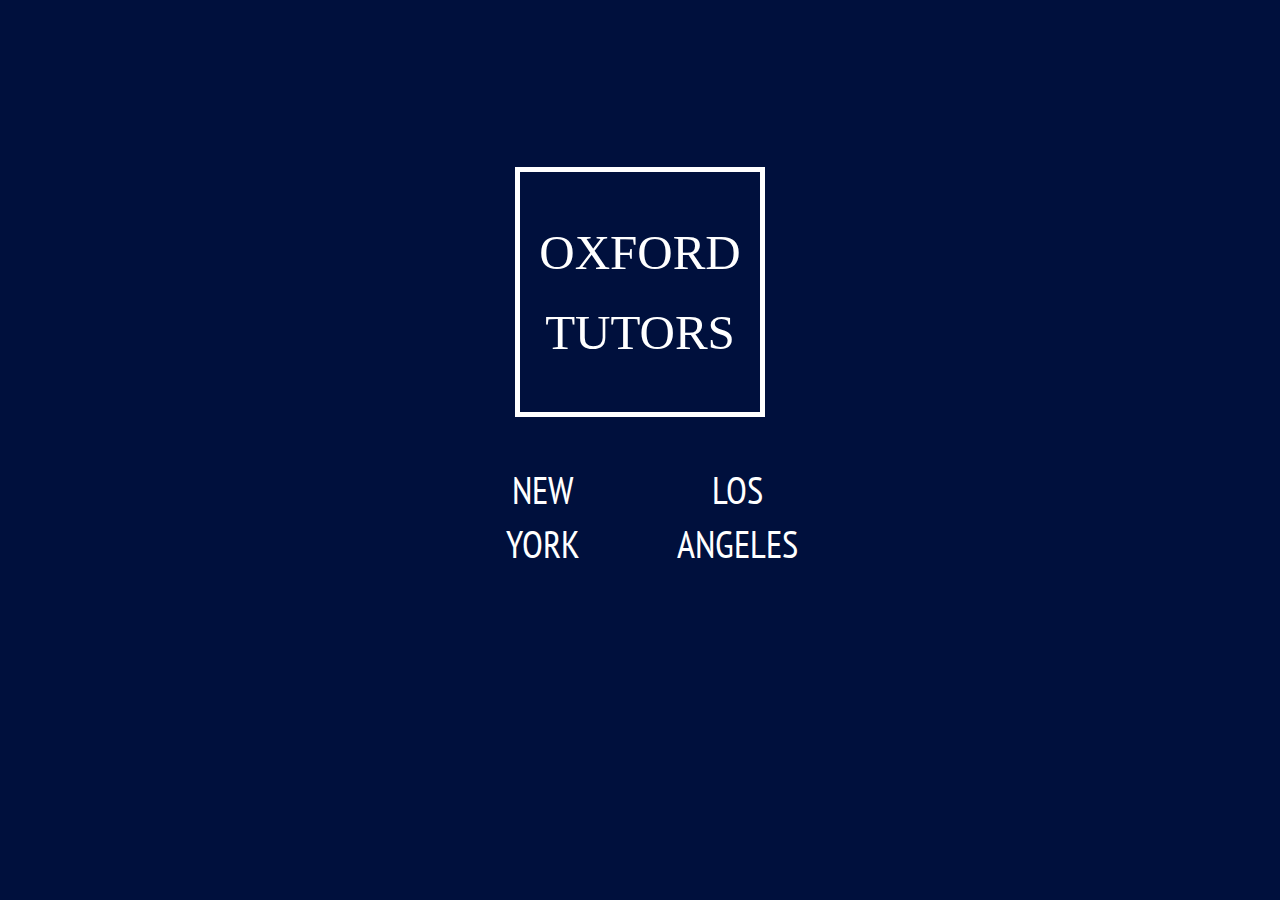
<file: index.html>
<!doctype html>
<html class="no-js" lang="en">
  <head>
    <meta charset="utf-8" />
    <meta http-equiv="x-ua-compatible" content="ie=edge">
    <meta name="viewport" content="width=device-width, initial-scale=1.0">
    <title>Oxford Tutors</title>
    <link rel="stylesheet" href="assets/css/app.css">
    <link href='https://fonts.googleapis.com/css?family=Playfair+Display:400,700' rel='stylesheet' type='text/css'>
    <link href="https://fonts.googleapis.com/css?family=PT+Sans|PT+Sans+Narrow" rel="stylesheet">
  </head>
  <body>


    <!DOCTYPE html>
    <html>
      <head>
        <meta charset="utf-8">
        <title>Oxford Tutors</title>
      </head>
      <body>
        <div id="oxford-splash-container" class="header-container oxford_splash splash_parent">
          <header class="splash_parent">
            <div class="logo parent">
              <h1 class="title child">Oxford Tutors</h1>
            </div>
            <div class="row">
              <div class="large-6 column splash-title">
                <a href="index-NYC.html">
                  <h2 class="splash-title">New York</h2>
                </a>
              </div>
              <div class="large-6 column splash-title">
                <a href="index-LA.html">
                  <h2 id="splash_la" class="splash-title">Los Angeles</h2>
                </a>
              </div>
            </div>
          </header>
        </div>
        </div>
        <!-- end #main-container -->
      </body>
    </html>
    
    <!-- <script src="js/vendor/jquery.min.js"></script>
   <script src="js/vendor/what-input.min.js"></script>
   <script src="js/foundation.min.js"></script>
   <script src="js/app.js"></script>
    -->
    <script src="assets/js/app.js"></script>
  </body>
</html>
</file>
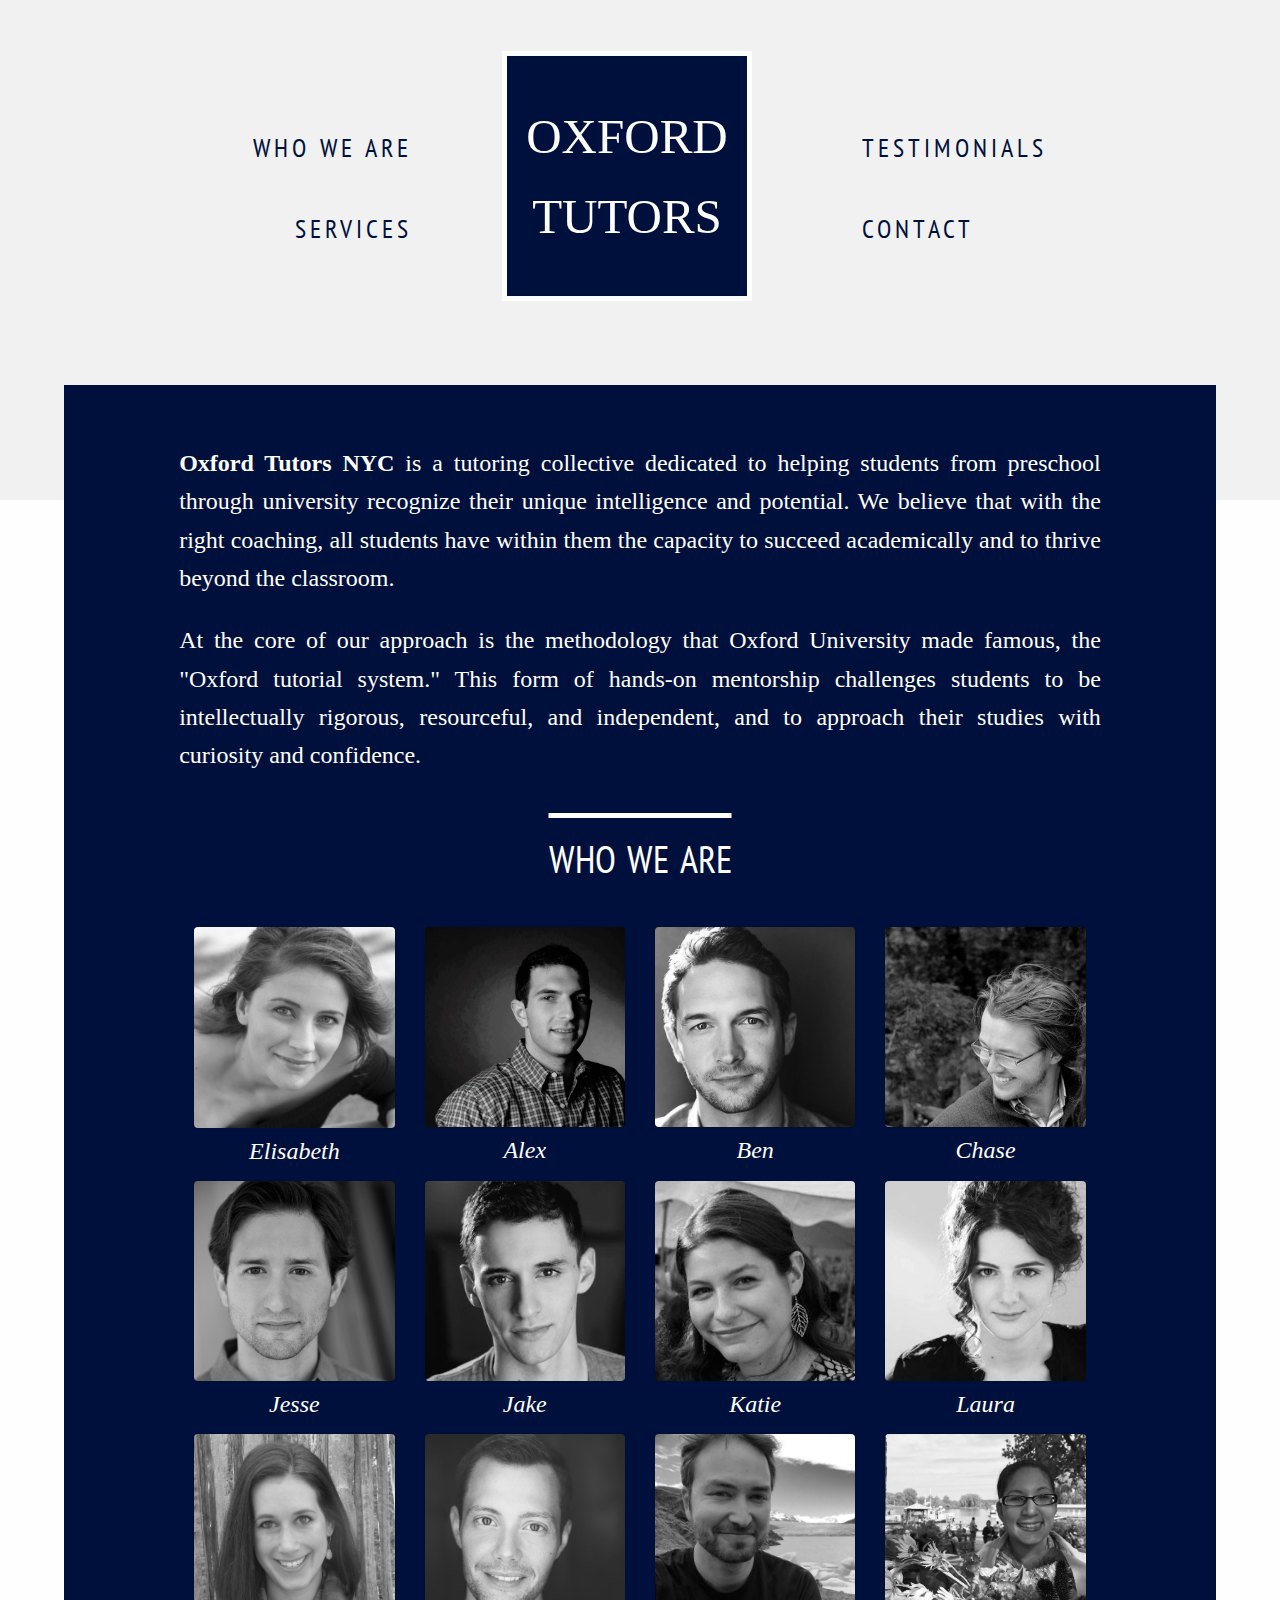
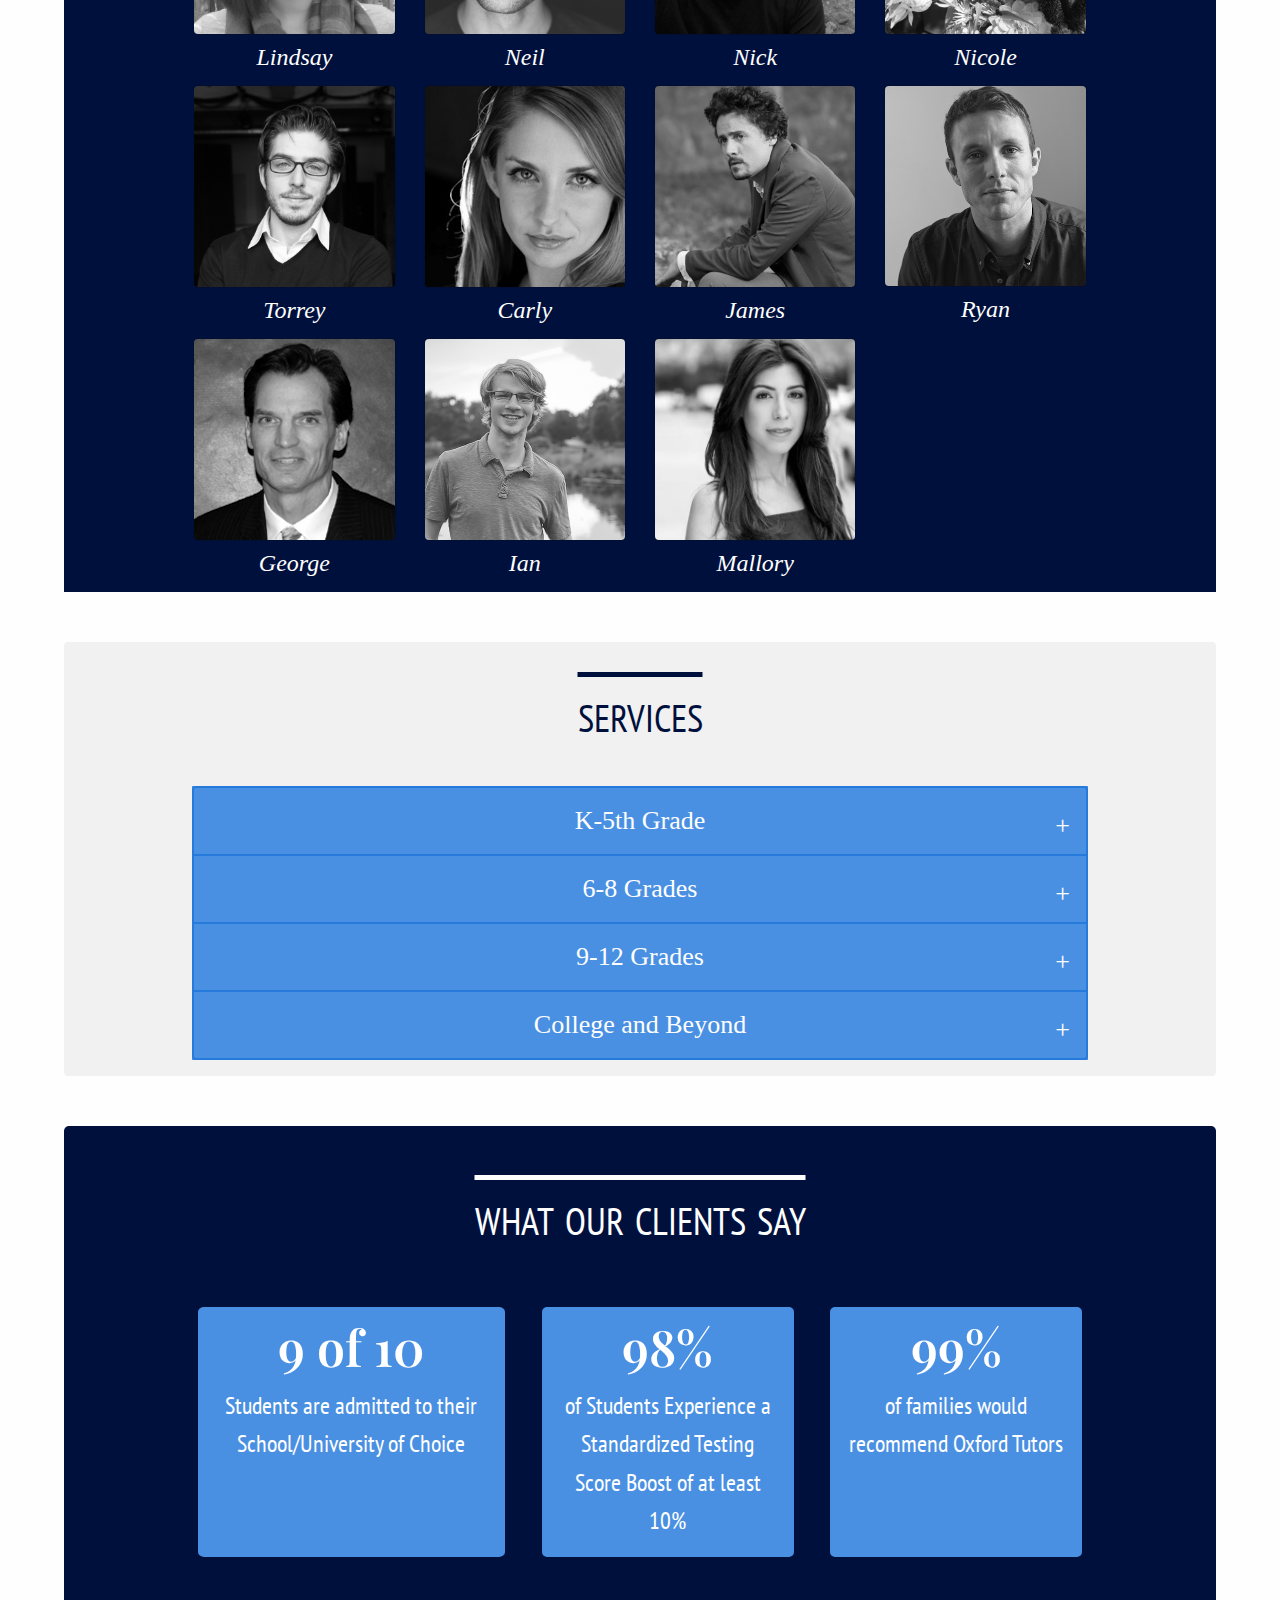
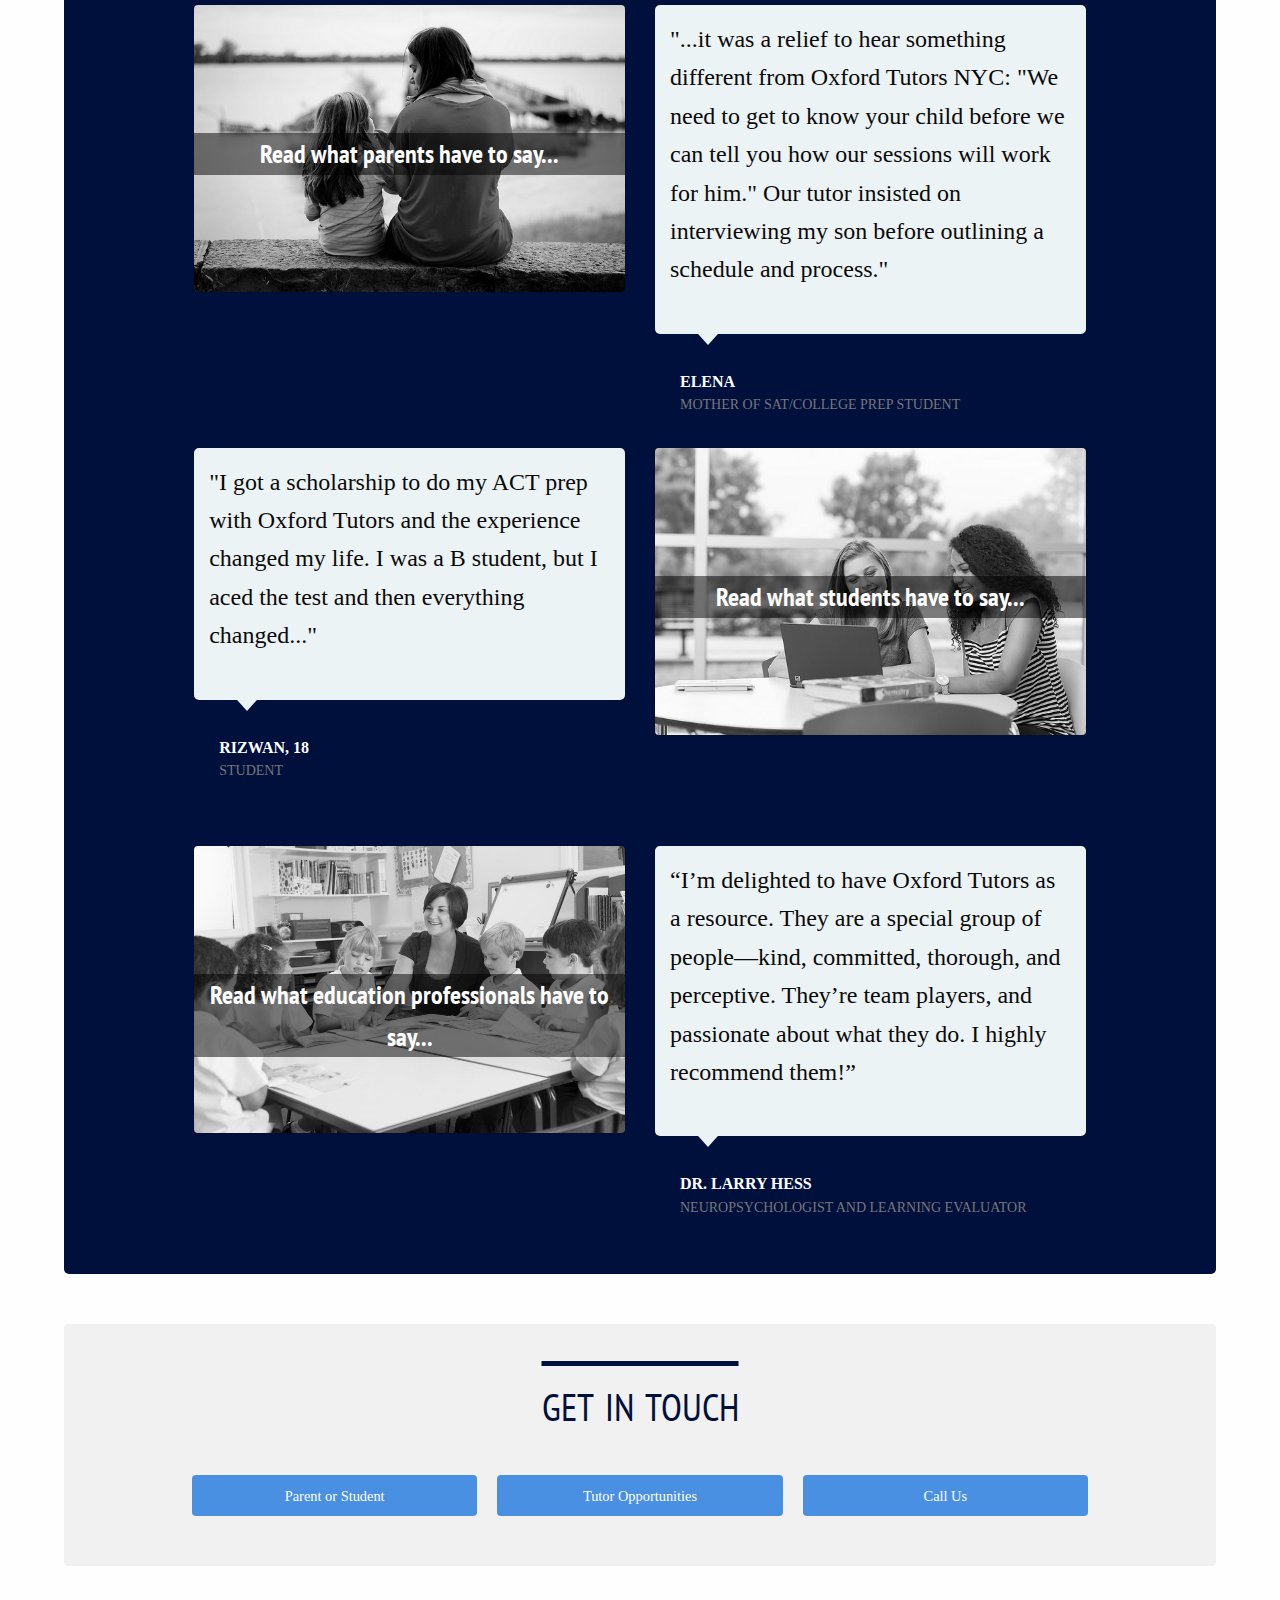
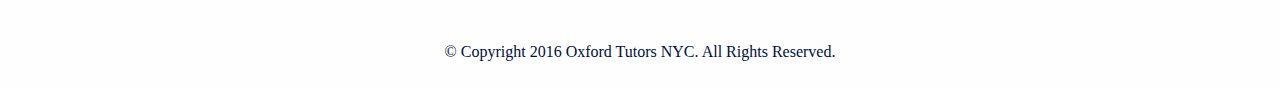
<file: index-NYC.html>
<!doctype html>
<html class="no-js" lang="en">
  <head>
    <meta charset="utf-8" />
    <meta http-equiv="x-ua-compatible" content="ie=edge">
    <meta name="viewport" content="width=device-width, initial-scale=1.0">
    <title>Oxford Tutors</title>
    <link rel="stylesheet" href="assets/css/app.css">
    <link href='https://fonts.googleapis.com/css?family=Playfair+Display:400,700' rel='stylesheet' type='text/css'>
    <link href="https://fonts.googleapis.com/css?family=PT+Sans|PT+Sans+Narrow" rel="stylesheet">
  </head>
  <body>


    <!DOCTYPE html>
    <html>
    
    <head>
      <meta charset="utf-8">
      <title>Oxford Tutors - NYC</title>
    </head>
    
    <body>
      <div data-sticky-container id="mobile_topbar_container">
        <div class="sticky" data-sticky data-options="marginTop: 0; stickyOn: small; stickTo:top;" style="width:100%">
          <div class="title-bar show-for-small-only" data-responsive-toggle="mobile-menu" id="mobile-menu-header">
            <button id="hamburger" class="menu-icon" type="button" data-toggle></button>
            <div class="title-bar-title text-right"><a href="./index-NYC.html">Oxford Tutors</a></div>
          </div>
    
          <div class="top-bar show-for-small-only" id="mobile-menu">
            <div class="top-bar-left">
              <ul class="dropdown menu" data-dropdown-menu>
                <li><a href="./index-NYC.html#service_section">Services</a></li>
                <li><a href="./index-NYC.html#testimonials_section">Testimonials</a></li>
                <li><a href="./index-NYC.html#contact_section">Contact Us</a></li>
              </ul>
            </div>
          </div>
        </div>
      </div>
    
      <!-- <section class="hero">
    
      </section> -->
      <div class="header-container">
        <header id="header-top" class="wrapper clearfix">
          <div id="header-navbar-row" class="row align-center">
    
            <div class="small-12 medium-4 large-4 columns shrink align-self-middle">
              <div class="nav nav_left">
                <ul>
                  <a href="./index-NYC.html#team_section">
                    <li> Who We Are</li>
                  </a>
                  <a href="./index-NYC.html#service_section">
                    <li>Services</li>
                  </a>
                </ul>
              </div>
            </div>
    
            <div class="small-12 medium-4 large-4 column align-self-middle">
              <div class="logo parent">
                <a id="logo-link" href="./index-NYC.html">
                  <h1 class="title child">Oxford Tutors</h1>
                </a>
              </div>
            </div>
    
            <div class="small-12 medium-4 large-4 columns shrink align-self-middle">
              <div class="nav nav_right">
                <ul>
                  <a href="./index-NYC.html#testimonials_section">
                    <li>Testimonials</li>
                    <a href="./index-NYC.html#contact_section">
                      <li>Contact</li>
                    </a>
                  </a>
                </ul>
              </div>
            </div>
          </div>
        </header>
      </div>
      <!-- #main-container -->
      <div class="main-container">
        <div class="">
          <article id="about_section">
            <!-- Team Section Starts  -->
    
            <section id="team_section">
              <br>
              <p style="text-align: justify">
                <strong>Oxford Tutors NYC</strong> is a tutoring collective dedicated to helping students from preschool through university recognize their unique intelligence and potential. We believe that with the right coaching, all students have within them the
                capacity to succeed academically and to thrive beyond the classroom.
              </p>
              <br>
              <p style="text-align: justify">
                At the core of our approach is the methodology that Oxford University made famous, the "Oxford tutorial system." This form of hands-on mentorship challenges students to be intellectually rigorous, resourceful, and independent, and to approach their studies
                with curiosity and confidence.</p>
              <!-- </header> -->
              <!-- How We Work Section ENDS  -->
              <br>
    
              <h2>who we are</h2>
    
              <div class="row small-up-3 medium-up-3 large-up-4">
                <div class="column">
                  <div class="">
                    <a data-open="exampleModal1">
                      <img id="elisabeth_img" src="assets/img/elisabeth.jpg" class="thumbnail" alt="">
                      <p>Elisabeth</p>
                    </a>
                  </div>
                </div>
                <div class="column">
                  <div class="  ">
                    <a data-open="exampleModal2">
                      <img src="assets/img/Alex.jpg" class="thumbnail" alt="">
                      <p>Alex
                      </p>
                    </a>
                  </div>
                </div>
                <div class="column">
                  <div class=" ">
                    <a data-open="exampleModal3">
                      <img src="assets/img/Ben.jpg" class="thumbnail" alt="">
                      <p>Ben
                      </p>
                    </a>
                  </div>
                </div>
                <div class="column">
                  <div class=" ">
                    <a data-open="exampleModal4">
                      <img src="assets/img/Chase.jpg" class="thumbnail" alt="">
                      <p>Chase
                      </p>
                    </a>
    
                  </div>
                </div>
                <div class="column">
                  <div class="  ">
                    <a data-open="exampleModal5">
                      <img src="assets/img/Jesse.jpg" class="thumbnail" alt="">
                      <p> Jesse
                      </p>
                    </a>
    
                  </div>
    
                </div>
                <div class="column">
                  <div class="  ">
                    <a data-open="exampleModal6">
                      <img src="assets/img/Jake.jpg" class="thumbnail" alt="">
                      <p>Jake
                      </p>
                    </a>
    
                  </div>
    
                </div>
                <div class="column">
                  <div class="  ">
                    <a data-open="exampleModal7">
                      <img src="assets/img/Katie.jpg" class="thumbnail" alt="">
                      <p>Katie
                      </p>
                    </a>
                  </div>
    
                </div>
                <div class="column">
                  <div class="  ">
                    <a data-open="exampleModal8">
                      <img src="assets/img/Laura.jpg" class="thumbnail" alt="">
                      <p>Laura
    
                      </p>
                    </a>
                  </div>
                </div>
                <div class="column">
                  <div class="  ">
                    <a data-open="exampleModal9">
                      <img src="assets/img/Lindsay.jpg" class="thumbnail" alt="">
                      <p>Lindsay</p>
                    </a>
    
                  </div>
                </div>
                <div class="column">
                  <div class="  ">
                    <a data-open="exampleModal10">
                      <img src="assets/img/Neil.jpg" class="thumbnail" alt="">
                      <p>Neil
                      </p>
                    </a>
                  </div>
                </div>
                <div class="column">
                  <div class="  ">
                    <a data-open="exampleModal11">
                      <img src="assets/img/Nick-O.jpg" class="thumbnail" alt="">
                      <p>Nick
                      </p>
                    </a>
                  </div>
                </div>
    
                <div class="column">
                  <div class="  ">
                    <a data-open="exampleModal12">
                      <img src="assets/img/Nicole.jpg" class="thumbnail" alt="">
                      <p>Nicole
                      </p>
                    </a>
                  </div>
                </div>
    
                <div class="column">
                  <div class="  ">
                    <a data-open="exampleModal13">
                      <img src="assets/img/Torrey.jpg" class="thumbnail" alt="">
                      <p>Torrey
                      </p>
                    </a>
                  </div>
                </div>
    
                <div class="column">
                  <div class="  ">
                    <a data-open="exampleModal14">
                      <img src="assets/img/Carly.jpg" class="thumbnail" alt="">
                      <p>Carly
                      </p>
                    </a>
                  </div>
                </div>
                <div class="column">
                  <div class="  ">
                    <a data-open="exampleModal15">
                      <img src="assets/img/James.jpg" class="thumbnail" alt="">
                      <p>James
                      </p>
                    </a>
                  </div>
                </div>
                <div class="column">
                  <div class="  ">
                    <a data-open="exampleModal16">
                      <img src="assets/img/Ryan-2.jpg" class="thumbnail" alt="">
                      <p>Ryan
                      </p>
                    </a>
                  </div>
                </div>
                <div class="column">
                  <div class="  ">
                    <a data-open="exampleModal17">
                      <img src="assets/img/George.jpg" class="thumbnail" alt="">
                      <p>George
                      </p>
                    </a>
                  </div>
                </div>
                <div class="column">
                  <div class="  ">
                    <a data-open="exampleModal18">
                      <img src="assets/img/Ian.jpg" class="thumbnail" alt="">
                      <p>Ian
                      </p>
                    </a>
                  </div>
                </div>
                <div class="column">
                  <div class="  ">
                    <a data-open="exampleModal19">
                      <img src="assets/img/Mallory.jpg" class="thumbnail" alt="">
                      <p>Mallory
                      </p>
                    </a>
                  </div>
                </div>
              </div>
    
            </section>
            <div class="reveal" id="exampleModal1" data-reveal>
              <h3 class="tutor_name">Elisabeth, Founder & Director</h3>
              <p class="">
                A native Southerner, Elisabeth completed her Bachelor's and Master's degrees in English Literature and Language at Oxford University in England.  As the only American undergraduate in her college, Elisabeth was struck by the revolutionary nature of the
                tutorial system, and the way in which methodical questioning might transform the "multiple choice" nature of American education.
              </p>
              <p>
                For more than a dozen years, Elisabeth has been implementing the Oxford tutorial system with students facing challenges in all levels of education, from kindergarten to grad school.
              </p>
              <p>
                Today, she focuses her attention on admissions strategy at the high school, college and grad school levels. Joined by her incredibly talented teaching team at Oxford Tutors, Elisabeth delights in helping students recognize that everything they need to
                know is already within them.  </p>
              <button class="close-button" data-close aria-label="Close modal" type="button">
                <span aria-hidden="true">&times;</span>
              </button>
            </div>
            <div class="reveal" id="exampleModal2" data-reveal>
              <h3 class="tutor_name">Alex</h3>
              <p>Alex graduated with honors from the Courant Institute of Mathematics at NYU, and is a passionate tutor of advanced math courses and of standardized testing In his free time, Alex competitive table tennis, three cushion billiards and squash…and
                he’s fluent in Korean!</p>
              <button class="close-button" data-close aria-label="Close modal" type="button">
                <span aria-hidden="true">&times;</span>
              </button>
            </div>
            <div class="reveal" id="exampleModal3" data-reveal>
              <h3 class="tutor_name">Benjamin</h3>
              <p> Benjamin was born and raised around Europe (Brussels, London, Amsterdam and Paris). He returned to England to study Mandarin, philosophy and world religions and then moved to New York for his Master's degree. He is now a passionate tutor of
                executive functioning and organizational skills, and of course, French!
              </p>
              <button class="close-button" data-close aria-label="Close modal" type="button">
                <span aria-hidden="true">&times;</span>
              </button>
            </div>
            <div class="reveal" id="exampleModal4" data-reveal>
              <h3 class="tutor_name">Chase</h3>
              <p> A native of Seattle, Chase graduated from Whitman College with a B.A. in History and Politics. Shortly thereafter he moved to New York and completed a post-baccalaureate premedical program at Columbia University, which included Organic Chemistry,
                Physics, and Biology courses. Chase has worked with all ages of students in a range of subjects, and enjoys helping students master the complexities of both humanities and hard sciences. He looks forward to continuing his work with students
                to help them reach their full academic potential.
              </p>
              <button class="close-button" data-close aria-label="Close modal" type="button">
                <span aria-hidden="true">&times;</span>
              </button>
            </div>
            <div class="reveal" id="exampleModal5" data-reveal>
              <h3 class="tutor_name">Jesse</h3>
              <p> Jesse attended Princeton University and now tutors Latin, Writing, English, History, French, Ancient Greek, Study Skills, all three sections of the SAT, the ISEE/SSAT, and numerous APs and SAT IIs. When not tutoring, Jesse is an actor and writer
                and like spending time with his wife Kimiye and daughter Ruby.
              </p>
              <button class="close-button" data-close aria-label="Close modal" type="button">
                <span aria-hidden="true">&times;</span>
              </button>
            </div>
            <div class="reveal" id="exampleModal6" data-reveal>
              <h3 class="tutor_name">Jake</h3>
              <p> Jake graduated from Columbia University. He tutors middle and high school English, Reading, Writing, Math, and Organization/Executive Functioning as well as standardized test prep. Jake is passionate about grade and score improvement but even
                more so about the holistic growth that is possible with the individual attention and feedback of the tutorial setting. When he isn't tutoring, you'll find Jake living the NYC actor dream.
              </p>
              <button class="close-button" data-close aria-label="Close modal" type="button">
                <span aria-hidden="true">&times;</span>
              </button>
            </div>
            <div class="reveal" id="exampleModal7" data-reveal>
              <h3 class="tutor_name">Katie</h3>
              <p> Katie teaches literature and philosophy at New York University and is an Associate Scholar of Comparative Literature at Harvard University. She received her PhD in Comparative Literature from Harvard in May 2015, and holds an MPhil in English
                from Cambridge University and a BA in Classics from Amherst College. Since 2008, Katie has taught hundreds of college students as a Teaching Fellow and Literature Tutor at Harvard and as a Lecturer at Northeastern University. Katie grew up
                in New York City and graduated from Hunter College High School, where she was later a substitute teacher. She has tutored middle school, high school, and college students in the New York City area and online for more than ten years. She specializes
                in writing, English, other Humanities subjects, Latin, and college application essays, and is a warm, enthusiastic, and supportive teacher.
              </p>
              <button class="close-button" data-close aria-label="Close modal" type="button">
                <span aria-hidden="true">&times;</span>
              </button>
            </div>
            <div class="reveal" id="exampleModal8" data-reveal>
              <h3 class="tutor_name">Laura</h3>
              <p>
                Laura has extensive experience tutoring Mathematics, French Literature, Economy, History, and standardized testing. Originally from Paris, Laura  holds a Master in Science from HEC, France's #1 Business School, and a Master in Fine Arts from Columbia
                University.When she's not tutoring, Laura works in the city as an actor and a drama teacher and runs the Directed Studies program at the French American School.
              </p>
              <button class="close-button" data-close aria-label="Close modal" type="button">
                <span aria-hidden="true">&times;</span>
              </button>
            </div>
    
            <div class="reveal" id="exampleModal9" data-reveal>
              <h3 class="tutor_name">Lindsay</h3>
              <p>
                Lindsay is a graduate of Columbia University who mentors students in Math, Writing, and standardized tests of all kinds! In her free time, she enjoys getting lost in bookstores, wandering through flea markets, and hunting down cool street art.
              </p>
              <button class="close-button" data-close aria-label="Close modal" type="button">
                <span aria-hidden="true">&times;</span>
              </button>
            </div>
            <div class="reveal" id="exampleModal10" data-reveal>
              <h3 class="tutor_name">Neil</h3>
              <p> Neil received a BA with Honors in Political Science from Middlebury College (where he was captain of the Men's Crew Team) and an MFA from Columbia University. He most enjoys tutoring English Literature and advising on executive functioning,
                and when not tutoring, Neil enjoys fitness, reading and theatre.</p>
              <button class="close-button" data-close aria-label="Close modal" type="button">
                <span aria-hidden="true">&times;</span>
              </button>
            </div>
    
            <div class="reveal" id="exampleModal11" data-reveal>
              <h3 class="tutor_name">Nick</h3>
              <p> Nick has been tutoring for more than sixteen years. He received his bachelor's in English from Princeton and his master's from NYU in film production. He has helped students with standardized tests including the ISEE, SSAT, SAT, ACT, GRE, TOEFL,
                and various SAT II subject tests, and various disciplines including physics, chemistry, writing, history, and mathematics from pre-algebra all the way through to calculus. When not teaching, he enjoys filmmaking and making music on his ukulele.
              </p>
              <button class="close-button" data-close aria-label="Close modal" type="button">
                <span aria-hidden="true">&times;</span>
              </button>
            </div>
    
            <div class="reveal" id="exampleModal12" data-reveal>
              <h3 class="tutor_name">Nicole</h3>
              <p> B Nicole A. Watson is an educator and freelance theater director. She received her BA in History from Yale and an MA in interdisciplinary studies from NYU's Gallatin School of Individualized Study. Nicole is a former history teacher and currently
                tutors in History and English as well as test prep for the ACTs, ISEE's SAT Subject tests (History and Literature) as well as the AP History and English exams. When not tutoring, Nicole teaches directing at NYU and directs plays across the
                country. She also loves running and hopes to run her second marathon this year.</p>
              <button class="close-button" data-close aria-label="Close modal" type="button">
                <span aria-hidden="true">&times;</span>
              </button>
            </div>
    
            <div class="reveal" id="exampleModal13" data-reveal>
              <h3 class="tutor_name">Torrey</h3>
              <p> Torrey Townsend tutors in Writing, American Studies, World Literature, and SAT prep. He earned his Master of Fine Arts degree from Columbia University and his B.A. from New York University. When he’s not tutoring, Torrey works as a playwright
                and screenwriter. </p>
              <button class="close-button" data-close aria-label="Close modal" type="button">
                <span aria-hidden="true">&times;</span>
              </button>
            </div>
            <div class="reveal" id="exampleModal14" data-reveal>
              <h3 class="tutor_name">Carly</h3>
              <p> Carly graduated magna cum laude from the University of Pennsylvania with a B.A. in Political Science. She tutors the PSAT/SAT/ACT, SSAT/ISEE/SHSAT, and the U.S. History, Literature, and Composition APs and SAT IIs, and in her free time enjoys
                perfecting the art of the grilled cheese. </p>
              <button class="close-button" data-close aria-label="Close modal" type="button">
                <span aria-hidden="true">&times;</span>
              </button>
            </div>
            <div class="reveal" id="exampleModal15" data-reveal>
              <h3 class="tutor_name">James</h3>
              <p> James Leaf received a BA from Harvard University where he worked as a peer tutor in history and literature. Now, he tutors students of all ages, from elementary school to graduate school, specializing in writing technique, the social sciences,
                history, literature and the arts. He has been been a guest lecturer at Amherst College, University of Michigan, Connecticut Public Schools, and Barnard College is co‐founder and Artistic Director of The Fengari Ensemble. </p>
              <button class="close-button" data-close aria-label="Close modal" type="button">
                <span aria-hidden="true">&times;</span>
              </button>
            </div>
            <div class="reveal" id="exampleModal16" data-reveal>
              <h3 class="tutor_name">Ryan</h3>
              <p>
                Ryan grew up in Austin, Texas, where he received his BFA at the University of Texas before attending Yale University for his MFA.  He has tutored for over 12 years, focusing mostly on teaching standardized tests (ACT, SAT, ISEE, SAT II’s) and helping
                U.S. and international students get into their top choice schools.  He is also a playwright, screenwriter and actor, and currently lives in Brooklyn with his wife and two-year old daughter, Iris.
              </p>
              <button class="close-button" data-close aria-label="Close modal" type="button">
                <span aria-hidden="true">&times;</span>
              </button>
            </div>
            <div class="reveal" id="exampleModal17" data-reveal>
              <h3 class="tutor_name">George</h3>
              <p>
                A graduate of Harvard University, George has been a head and assistant basketball coach at schools ranging from Stanford to Ursinus, and now dedicates himself to mentorship in the sports recruitment process.  George focuses on helping student-athletes navigate the recruiting process by taking an “every step of the way” value proposition that guides athletes throughout their high school career and ensures that they reach their potential with a successful transition to the college level.
              </p>
              <button class="close-button" data-close aria-label="Close modal" type="button">
                <span aria-hidden="true">&times;</span>
              </button>
            </div>
            <div class="reveal" id="exampleModal18" data-reveal>
              <h3 class="tutor_name">Ian</h3>
              <p>
                Ian was born and raised in St. Louis, MO, and graduated from Yale University with a BA in Music. He enjoys tutoring in a breadth of subjects, including standardized testing, English, Spanish, French, Math, Chemistry, and Physics. Ian is also a musician, theater artist and lover of Japanese food.
              </p>
              <button class="close-button" data-close aria-label="Close modal" type="button">
                <span aria-hidden="true">&times;</span>
              </button>
            </div>
            <div class="reveal" id="exampleModal19" data-reveal>
              <h3 class="tutor_name">Mallory</h3>
              <p>
                Mallory grew up in New York City, where she attended both Hunter College Elementary and High Schools. She continued her studies at Georgetown University, from which she graduated magna cum laude. Mallory tutors math, English/writing, organizational/study skills and several standardized tests. She's seen every episode of "Seinfeld" at least twice.
              </p>
              <button class="close-button" data-close aria-label="Close modal" type="button">
                <span aria-hidden="true">&times;</span>
              </button>
            </div>
        </div>
        <!-- Team Section ENDS  -->
    
    
        <!-- How We Work Section Starts  -->
    
        <section class="callout" id="service_section">
    
          <h2>Services</h2>
    
          <ul class="accordion" data-accordion data-allow-all-closed="true">
            <li class="accordion-item" data-accordion-item>
              <a class="accordion-title">K-5th Grade</a>
              <div class="accordion-content" data-tab-content>
                <ul>
                  <li>Subject-Specific Classroom Support</li>
                  <li>ERB Prep</li>
                  <li>Kindergarten Admissions Support/Interview Training</li>
                  <li>Executive Functioning/Time Management Training</li>
                  <li>Support for Learning Differences (ADD, ADHD, Dyslexia, Anxiety, and others)</li>
                  <li>General Academic Mentorship</li>
                </ul>
              </div>
            </li>
            <li class="accordion-item" data-accordion-item>
              <a class="accordion-title">6-8 Grades</a>
              <div class="accordion-content" data-tab-content>
                <ul>
                  <!-- Edit the text inside the below LI tags to change bullet points -->
                  <li>Subject-Specific Classroom Support</li>
                  <li>SSAT/ISEE Testing Prep</li>
                  <li>Interview Skills</li>
                  <li>High School/Boarding School Admissions Strategy</li>
                  <li>Essay Writing and Editing Skills</li>
                  <li>Executive Functioning/Time Management Training</li>
                  <li>Support for Learning Differences (ADD, ADHD, Dyslexia, Anxiety, and others)</li>
                  <li>General Academic Mentorship</li>
                </ul>
              </div>
            </li>
            <li class="accordion-item" data-accordion-item>
              <a class="accordion-title">9-12 Grades</a>
              <div class="accordion-content" data-tab-content>
                <ul>
                  <li>SAT/ACT Testing Prep</li>
                  <li>US University Admissions Strategy</li>
                  <li>Oxbridge Application Coaching</li>
                  <li>Essay Writing and Editing Skills</li>
                  <li>AP Exam Prep</li>
                  <li>Executive Functioning/Time Management Training</li>
                  <li>Support for Learning Differences (ADD, ADHD, Dyslexia, Anxiety, and others)</li>
                  <li>General Academic Mentorship</li>
                </ul>
              </div>
            </li>
            <li class="accordion-item" data-accordion-item>
              <a class="accordion-title">College and Beyond</a>
              <div class="accordion-content" data-tab-content>
                <ul>
                  <li>Strategic Admissions Support for Grad School</li>
                  <li>GRE Tutoring</li>
                  <li>GMAT Tutoring</li>
                  <li>MCAT Tutoring</li>
                  <li>ESL Tutoring for Non-Native Speakers</li>
                  <li>Executive Functioning/Time Management Training</li>
                  <li>Support for Learning Differences (ADD, ADHD, Dyslexia, Anxiety, and others)</li>
                  <li>General Academic Mentorship</li>
                  <li>Life Coaching for Recent Graduates Transitioning to Work Life</li>
                </ul>
              </div>
            </li>
          </ul>
          </li>
          </ul>
    
        </section>
        <section id="testimonials_section">
          <h2>What our clients say</h2>
          <div id="testominal_statistics" class="row">
            <div class="small-4 columns">
              <p class="testimonial-number">
                9 of 10
              </p>
              <p class="testimonial-text">
                Students are admitted to their School/University of Choice
              </p>
            </div>
            <div class="columns">
              <p class="testimonial-number">
                98%
              </p>
              <p class="testimonial-text">
                of Students Experience a Standardized Testing Score Boost of at least 10%
              </p>
            </div>
            <div class="columns">
              <p class="testimonial-number">
                99%
              </p>
              <p class="testimonial-text">
                of families would recommend Oxford Tutors
              </p>
            </div>
          </div>
    
          <!-- <div class="testimonial-container flex-container">
                <div class="testimonial-circle flex-item">
                  <div class="flex-circle-container">
                    <div class="flex-circle-item">
                      <p class="testimonial-number">
                        9 out of 10
                      </p>
                      <p class="testimonial-text">
                        Students are admitted to their School/University of Choice
                      </p>
                    </div>
    
                  </div>
                </div>
                <div class="testimonial-circle flex-item">
                  <div class="flex-circle-container">
                    <div class="flex-circle-item">
                      <p class="testimonial-number">
                        98%
                      </p>
                      <p class="testimonial-text">
                        of Students Experience a Standardized Testing Score Boost of at least 10%
                      </p>
                    </div>
                  </div>
                </div>
                <div class="testimonial-circle flex-item">
                  <div class="flex-circle-container">
                    <div class="flex-circle-item">
                      <p class="testimonial-number">
                        99%
                      </p>
                      <p class="testimonial-text">
                        of families would recommend Oxford Tutors
                      </p>
                    </div>
                  </div>
                </div>
              </div> -->
          <div class="testimonial-wrap">
            <div class="row">
              <div class="large-12 columns centered-text">
              </div>
            </div>
            <div class="row small-up-1 medium-up-2">
              <div class="large-6 columns">
                <a href="./testimonials_parent.html">
                  <div class="image-container">
                    <img id="parent-thumb" src="assets/img/parent.jpg" class="thumbnail" alt="">
                    <div class="testimonial-image-overlay">
                      <p>
                        Read what parents have to say...
                      </p>
                    </div>
                  </div>
                </a>
              </div>
              <div class="large-6 columns testimonial">
                <div class="quote">
                  <p>
                    "...it was a relief to hear something different from Oxford Tutors NYC: "We need to get to know your child before we can tell you how our sessions will work for him." Our tutor insisted on interviewing my son before outlining a schedule and process."
                  </p>
                </div>
                <div class="student">
                  <div class="photo"> </div>
                  <p>Elena</p>
                  <p>Mother of SAT/College Prep Student</p>
                </div>
              </div>
    
            </div>
            <div class="row small-up-1 medium-up-2">
              <div class="large-6 columns testimonial">
                <div class="quote">
                  <p>
                    "I got a scholarship to do my ACT prep with Oxford Tutors and the experience changed my life. I was a B student, but I aced the test and then everything changed..."
    
                  </p>
                </div>
                <div class="student">
                  <div class="photo"> </div>
                  <p>Rizwan, 18</p>
                  <p>Student</p>
                </div>
              </div>
              <div class="large-6 columns">
                <a href="./testimonials_student.html">
                  <img src="assets/img/student.jpg" class="thumbnail" alt="">
                  <div class="testimonial-image-overlay">
                    <p>
                      Read what students have to say...
                    </p>
                  </div>
                </a>
              </div>
            </div>
            <div class="row small-up-1 medium-up-2">
              <div class="large-6 columns">
                <a href="./testimonials_professionals.html">
                  <img src="assets/img/teacher.jpg" class="thumbnail" alt="">
                  <div class="testimonial-image-overlay">
                    <p>
                      Read what education professionals have to say...
                    </p>
                  </div>
                </a>
              </div>
              <div class="large-6 columns testimonial">
                <div class="quote">
                  <p>
                    “I’m delighted to have Oxford Tutors as a resource. They are a special group of people—kind, committed, thorough, and perceptive. They’re team players, and passionate about what they do. I highly recommend them!”
                  </p>
                </div>
                <div class="student">
                  <div class="photo"> </div>
                  <p>Dr. Larry Hess </p>
                  <p> Neuropsychologist and Learning Evaluator</p>
                </div>
              </div>
            </div>
          </div>
          <br>
          <!-- <div class="testimonial-circle-container">
            <div class="row align-spaced align-middle small-up-1 medium-up-4 large-up-4">
              <div class="columns align-self-middle">
                <h3 class="testimonial-number">
                  9 of 10
                </h3>
                <p class="testimonial-text">
                  Students are admitted to their School/University of Choice
                </p>
              </div>
              <div class="columns align-self-middle">
                <p class="testimonial-number">
                  98%
                </p>
                <p class="testimonial-text">
                  of Students Experience a Standardized Testing Score Boost of at least 10%
                </p>
                 <img src="assets/img/circle-2.png" alt="" />
              </div>
              <div class="columns align-self-middle">
                <p class="testimonial-number">
                  99%
                </p>
                <p class="testimonial-text">
                  of families would recommend Oxford Tutors
                </p>
                <img src="assets/img/circle-3.png" alt="" />
              </div>
            </div>
          </div> -->
        </section>
    
        </article>
        <section id="contact_section" class="wrapper callout">
          <h2>Get in touch</h2>
    
          <div id="contact_button_group" class="stacked-for-small button-group">
            <a href="mailto:info@oxfordtutorsnyc.com" class="button">Parent or Student</a>
            <a href="mailto:resumes@oxfordtutorsnyc.com" class="button">Tutor Opportunities</a>
            <a href="tel:7185225525" class="button">Call Us</a>
          </div>
    
        </section>
      </div>
      <!-- end #main-container -->
    
      <br>
      <section id="copyright_section" class="wrapper text-center">
        © Copyright 2016 Oxford Tutors NYC. All Rights Reserved.
      </section>
      </div>
    
    </body>
    
    </html>
    
    <!-- <script src="js/vendor/jquery.min.js"></script>
   <script src="js/vendor/what-input.min.js"></script>
   <script src="js/foundation.min.js"></script>
   <script src="js/app.js"></script>
    -->
    <script src="assets/js/app.js"></script>
  </body>
</html>
</file>
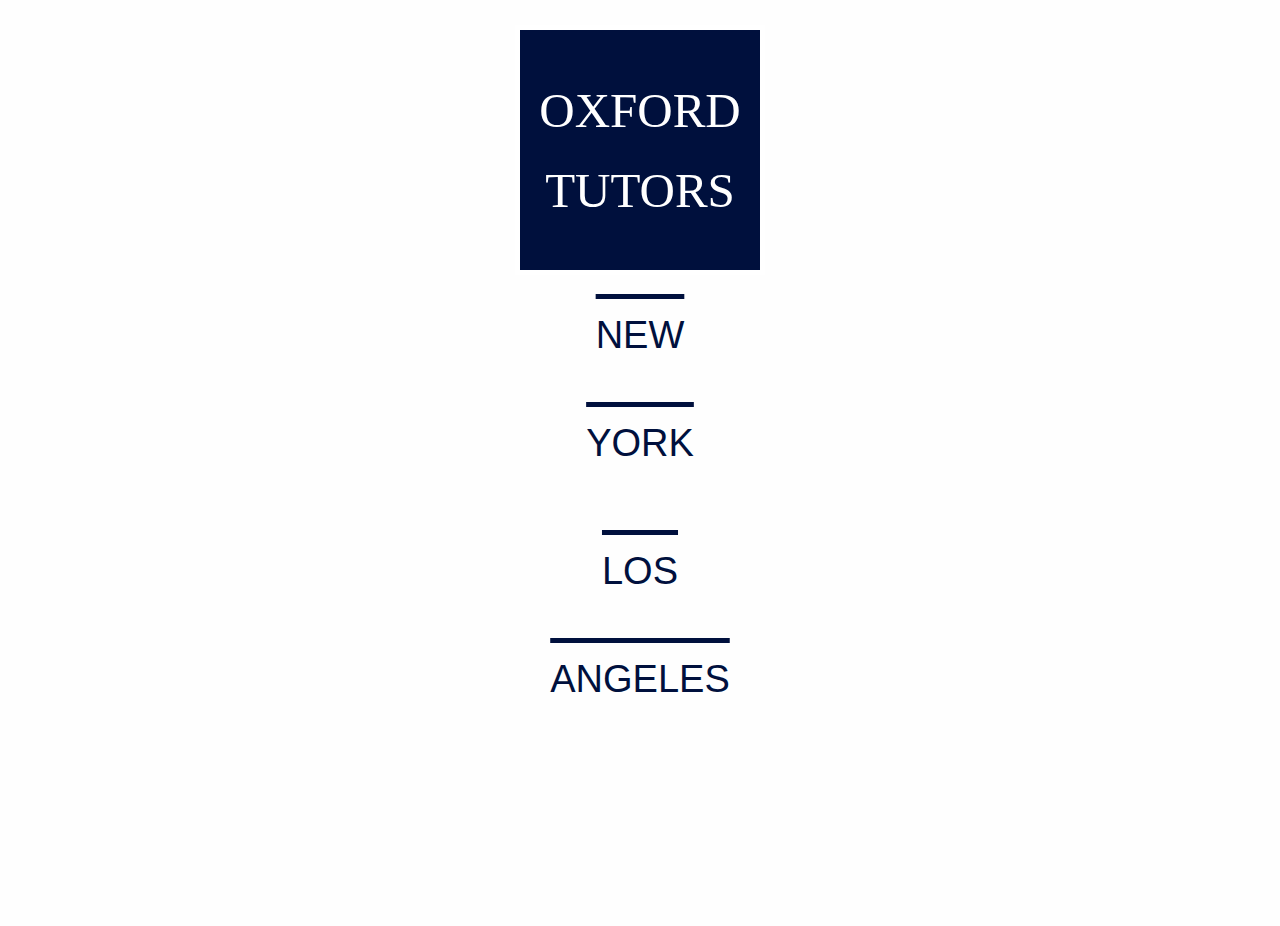
<file: splash.html>
<!doctype html>
<html class="no-js" lang="en">
  <head>
    <meta charset="utf-8" />
    <meta http-equiv="x-ua-compatible" content="ie=edge">
    <meta name="viewport" content="width=device-width, initial-scale=1.0">
    <title>Oxford Tutors</title>
    <link rel="stylesheet" href="assets/css/app.css">
  </head>
  <body>

    <!DOCTYPE html>
    <html>
    
    <head>
      <meta charset="utf-8">
      <title>Oxford Tutors - NYC</title>
      <link href='https://fonts.googleapis.com/css?family=Playfair+Display:400,700' rel='stylesheet' type='text/css'>
      <link href='https://fonts.googleapis.com/css?family=Josefin+Sans:400,300,100' rel='stylesheet' type='text/css'>
      <link href='https://fonts.googleapis.com/css?family=Quicksand:400,300' rel='stylesheet' type='text/css'>
      <link href='https://fonts.googleapis.com/css?family=EB+Garamond' rel='stylesheet' type='text/css'>
      <link href='https://fonts.googleapis.com/css?family=Muli:400,300' rel='stylesheet' type='text/css'>
    
      <link href='https://fonts.googleapis.com/css?family=Quattrocento:400,700' rel='stylesheet' type='text/css'>
    </head>
    
    <body>
    
      <div class="header-container oxford_splash">
        <header class="">
              <div class="logo parent">
                <h1 class="title child">Oxford Tutors</h1>
            </div>
    
    
          <a href="index.html"><h2 class="splash-title child">New York</h2></a>
          <a href="index-LA.html"><h2 id="splash_la" class="splash-title child">Los Angeles</h2></a>
    
    
        </header>
      </div>
    
    
      </div>
      <!-- end #main-container -->
    
    </body>
    
    </html>
    

    <script src="assets/js/app.js"></script>
  </body>
</html>
</file>
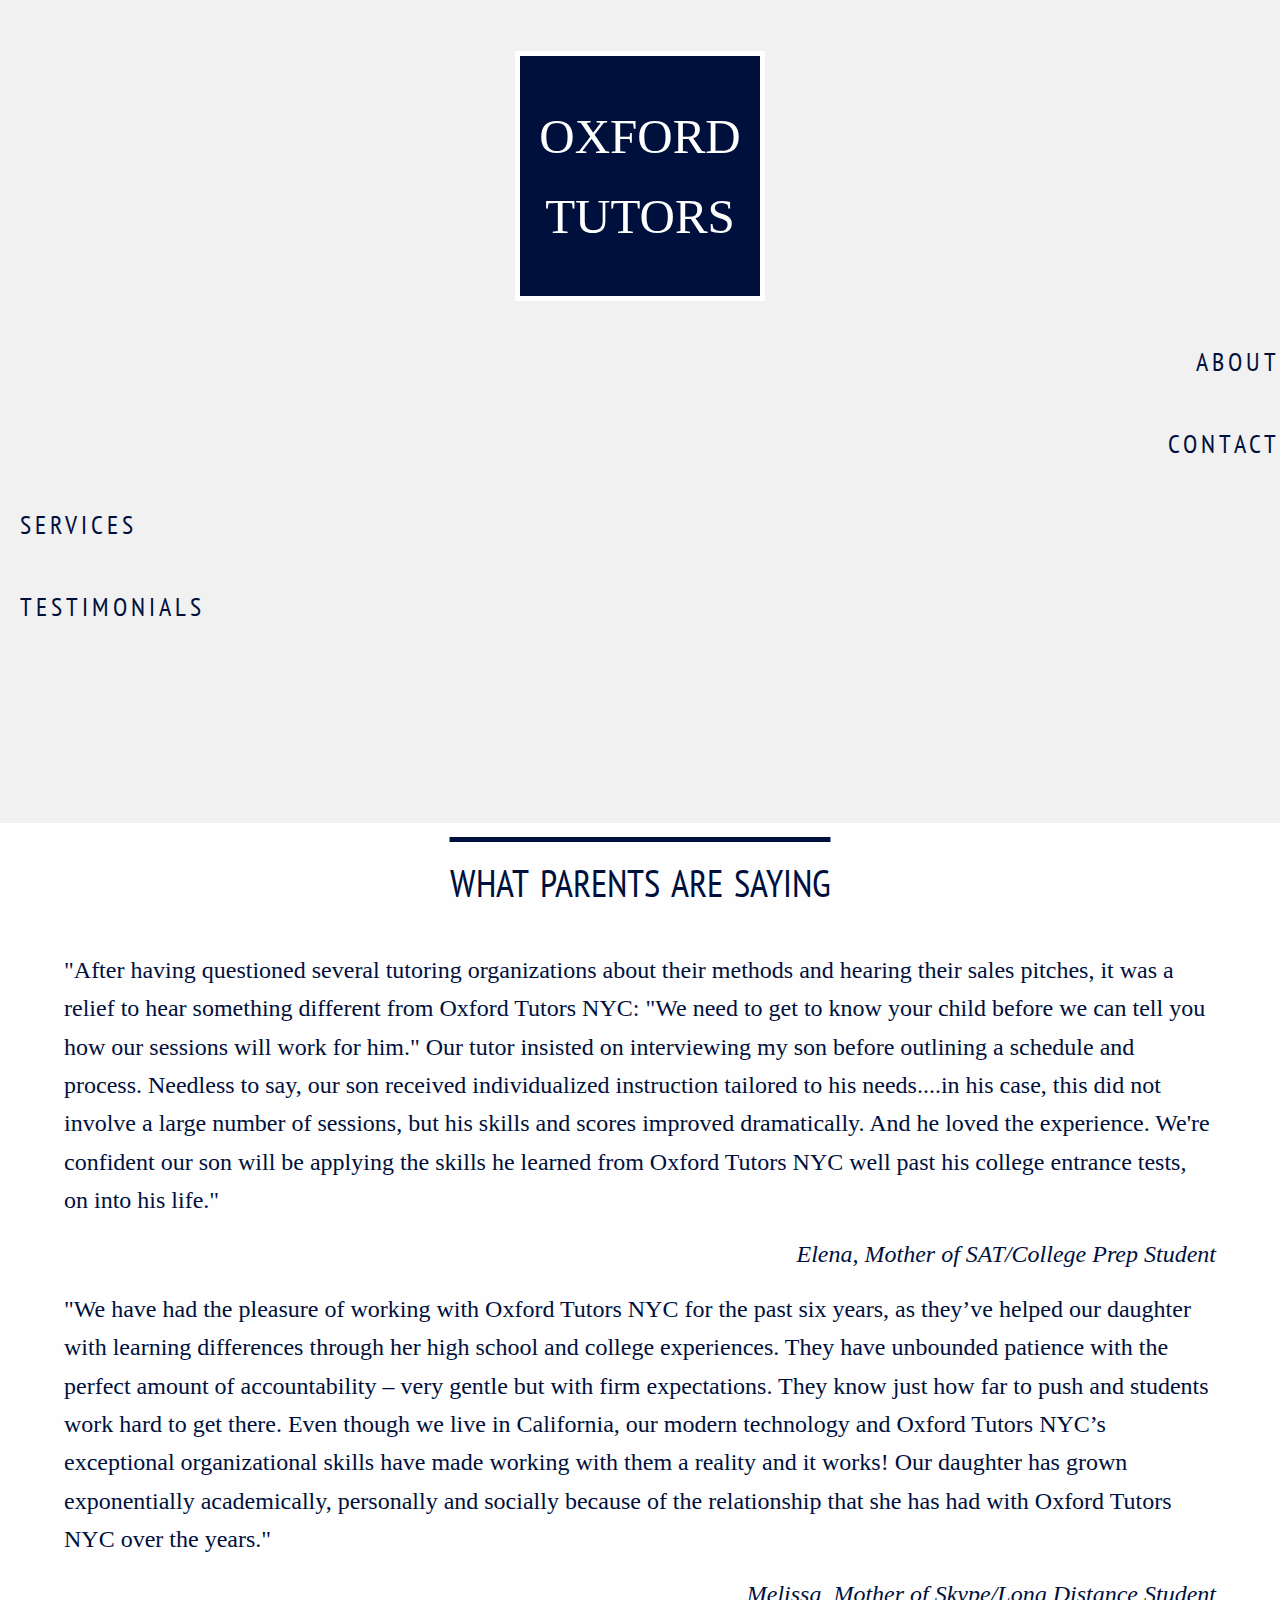
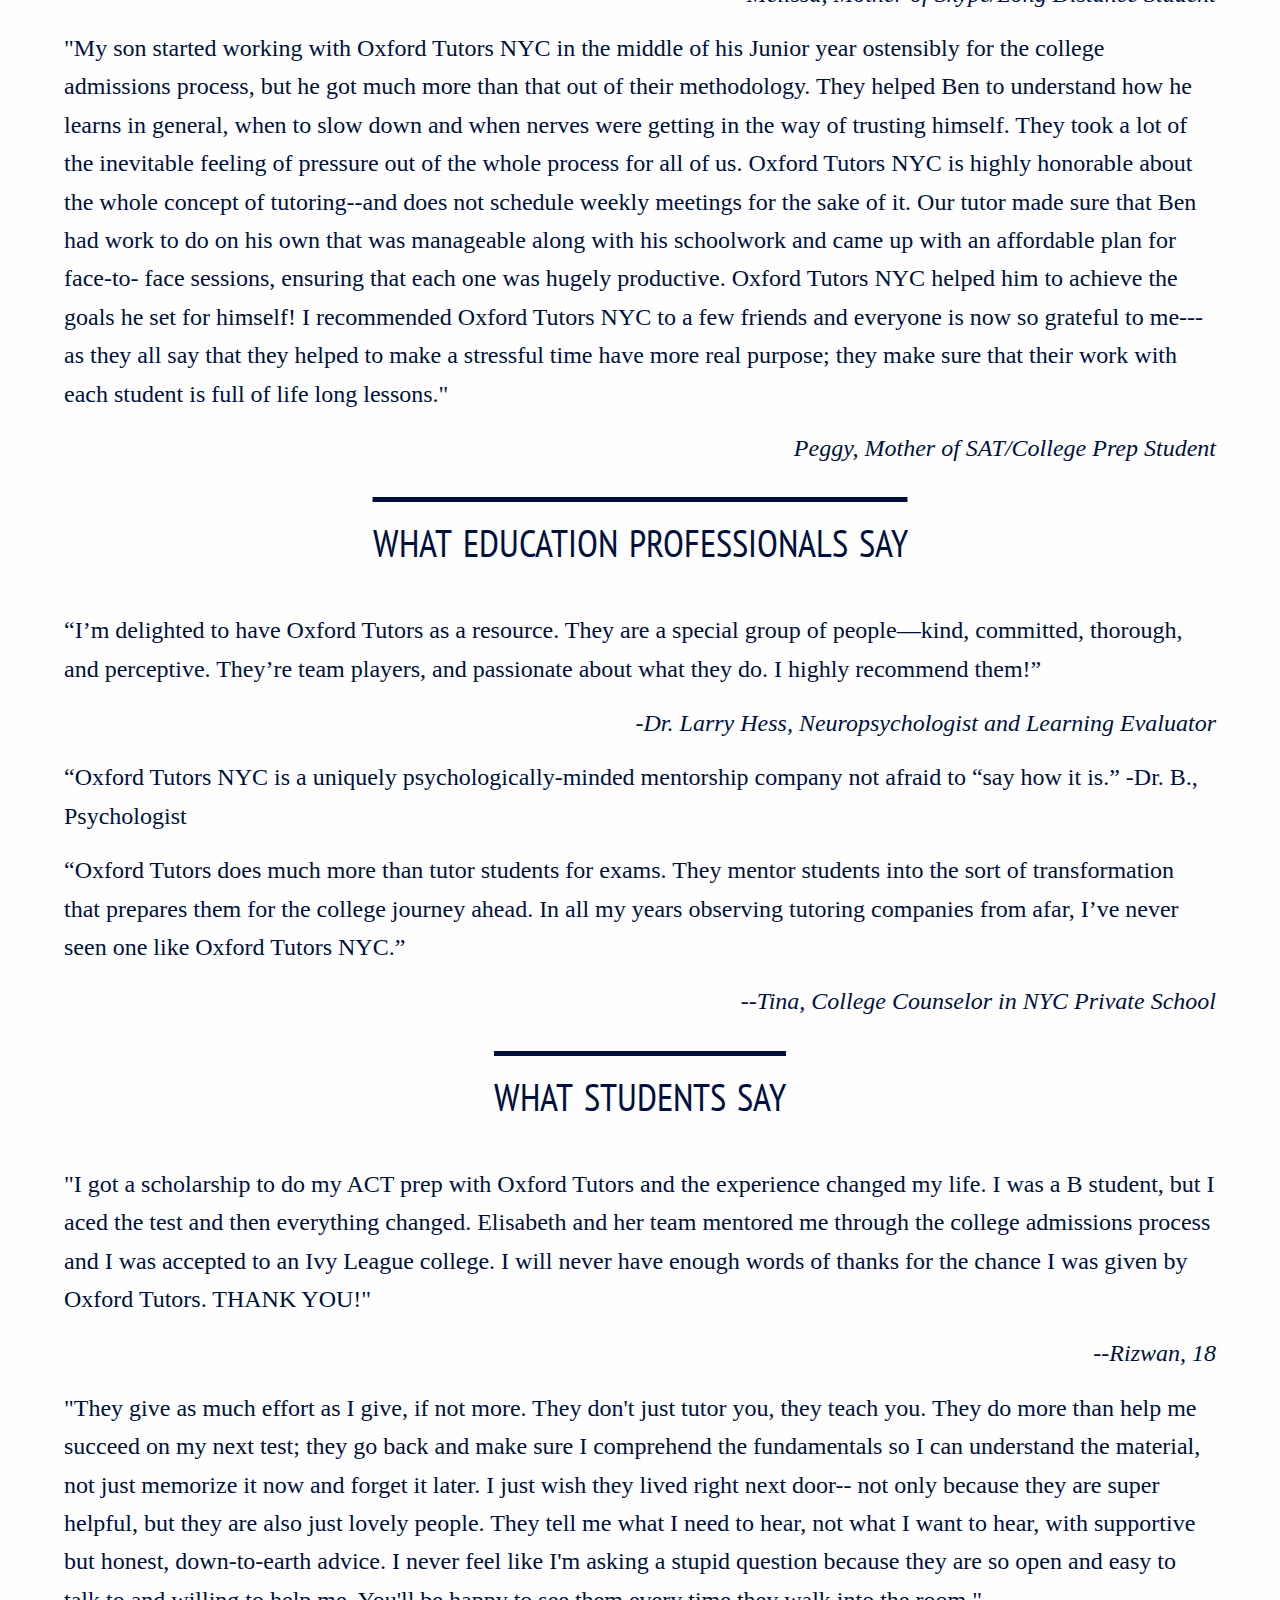
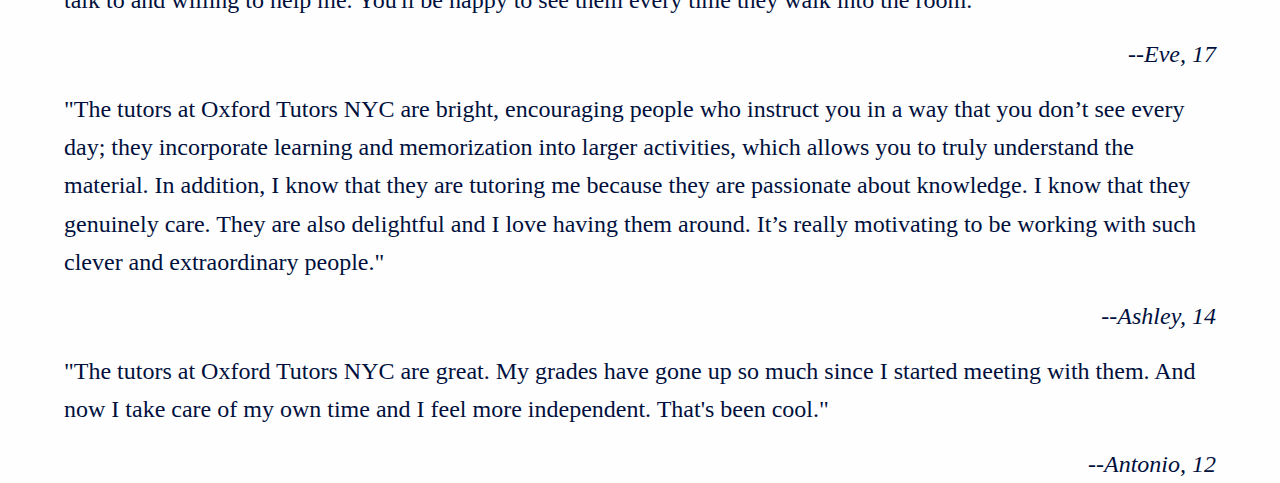
<file: testimonials.html>
<!doctype html>
<html class="no-js" lang="en">
  <head>
    <meta charset="utf-8" />
    <meta http-equiv="x-ua-compatible" content="ie=edge">
    <meta name="viewport" content="width=device-width, initial-scale=1.0">
    <title>Oxford Tutors</title>
    <link rel="stylesheet" href="assets/css/app.css">
    <link href='https://fonts.googleapis.com/css?family=Playfair+Display:400,700' rel='stylesheet' type='text/css'>
    <link href="https://fonts.googleapis.com/css?family=PT+Sans|PT+Sans+Narrow" rel="stylesheet">
  </head>
  <body>


    <!DOCTYPE html>
    <html>
    
    <head>
      <meta charset="utf-8">
      <title>Oxford Tutors - Testimonials</title>
    </head>
    
    <body>
      <div class="header-container">
        <header id="header-top" class="wrapper clearfix">
          <div class="logo parent">
            <h1 class="title child">Oxford Tutors</h1>
    
          </div>
          <div class="nav nav_left">
            <ul>
              <a href=./"#about_section"><li>About</li></a>
              <a href="./#contact_section"><li>Contact</li></a>
            </ul>
          </div>
          <div class="nav nav_right">
            <ul>
              <a href="./#service_section"><li>Services</li></a>
              <a href="./#testimonials_section"><li>Testimonials</li></a>
            </ul>
          </div>
        </header>
      </div>
      <!-- #main-container -->
      <div class="main-container">
      <h2>WHAT PARENTS ARE SAYING</h2>
    
      <p>
        "After having questioned several tutoring organizations about their methods and hearing their sales pitches, it was a relief to hear something different from Oxford Tutors NYC: "We need to get to know your child before we can tell you how our sessions
        will work for him." Our tutor insisted on interviewing my son before outlining a schedule and process. Needless to say, our son received individualized instruction tailored to his needs....in his case, this did not involve a large number of sessions,
        but his skills and scores improved dramatically. And he loved the experience. We're confident our son will be applying the skills he learned from Oxford Tutors NYC well past his college entrance tests, on into his life."
    
        <p class="testimonial_name">Elena, Mother of SAT/College Prep Student </p>
      </p>
    
      <p>
        "We have had the pleasure of working with Oxford Tutors NYC for the past six years, as they’ve helped our daughter with learning differences through her high school and college experiences. They have unbounded patience with the perfect amount of accountability
        – very gentle but with firm expectations. They know just how far to push and students work hard to get there. Even though we live in California, our modern technology and Oxford Tutors NYC’s exceptional organizational skills have made working with
        them a reality and it works! Our daughter has grown exponentially academically, personally and socially because of the relationship that she has had with Oxford Tutors NYC over the years." </p> <p class="testimonial_name">Melissa, Mother of Skype/Long Distance Student
      </p>
    
      <p>
        "My son started working with Oxford Tutors NYC in the middle of his Junior year ostensibly for the college admissions process, but he got much more than that out of their methodology. They helped Ben to understand how he learns in general, when to slow
        down and when nerves were getting in the way of trusting himself. They took a lot of the inevitable feeling of pressure out of the whole process for all of us. Oxford Tutors NYC is highly honorable about the whole concept of tutoring--and does not
        schedule weekly meetings for the sake of it. Our tutor made sure that Ben had work to do on his own that was manageable along with his schoolwork and came up with an affordable plan for face-to- face sessions, ensuring that each one was hugely productive.
        Oxford Tutors NYC helped him to achieve the goals he set for himself! I recommended Oxford Tutors NYC to a few friends and everyone is now so grateful to me---as they all say that they helped to make a stressful time have more real purpose; they make
        sure that their work with each student is full of life long lessons." </p> <p class="testimonial_name">Peggy, Mother of SAT/College Prep Student
      </p>
    
      <h2>WHAT EDUCATION PROFESSIONALS SAY</h2>
      <p>“I’m delighted to have Oxford Tutors as a resource. They are a special group of people—kind, committed, thorough, and perceptive. They’re team players, and passionate about what they do. I highly recommend them!” </p> <p class="testimonial_name">-Dr. Larry Hess, Neuropsychologist and
        Learning Evaluator</p>
    
      <p>“Oxford Tutors NYC is a uniquely psychologically-minded mentorship company not afraid to “say how it is.” -Dr. B., Psychologist</p>
    
      <p>“Oxford Tutors does much more than tutor students for exams. They mentor students into the sort of transformation that prepares them for the college journey ahead. In all my years observing tutoring companies from afar, I’ve never seen one like Oxford
        Tutors NYC.”</p> <p class="testimonial_name"> --Tina, College Counselor in NYC Private School</p>
    
      <h2>WHAT STUDENTS SAY</h2>
    
      <p>"I got a scholarship to do my ACT prep with Oxford Tutors and the experience changed my life. I was a B student, but I aced the test and then everything changed. Elisabeth and her team mentored me through the college admissions process and I was accepted
        to an Ivy League college. I will never have enough words of thanks for the chance I was given by Oxford Tutors. THANK YOU!" </p> <p class="testimonial_name">--Rizwan, 18</p>
    
    
      <p>"They give as much effort as I give, if not more. They don't just tutor you, they teach you. They do more than help me succeed on my next test; they go back and make sure I comprehend the fundamentals so I can understand the material, not just memorize
        it now and forget it later. I just wish they lived right next door-- not only because they are super helpful, but they are also just lovely people. They tell me what I need to hear, not what I want to hear, with supportive but honest, down-to-earth
        advice. I never feel like I'm asking a stupid question because they are so open and easy to talk to and willing to help me. You'll be happy to see them every time they walk into the room." </p> <p class="testimonial_name">--Eve, 17</p>
    
      <p>"The tutors at Oxford Tutors NYC are bright, encouraging people who instruct you in a way that you don’t see every day; they incorporate learning and memorization into larger activities, which allows you to truly understand the material. In addition,
        I know that they are tutoring me because they are passionate about knowledge. I know that they genuinely care. They are also delightful and I love having them around. It’s really motivating to be working with such clever and extraordinary people."
      </p> <p class="testimonial_name">--Ashley, 14</p>
    
      <p>"The tutors at Oxford Tutors NYC are great. My grades have gone up so much since I started meeting with them. And now I take care of my own time and I feel more independent. That's been cool." </p> <p class="testimonial_name">--Antonio, 12</p>
    
    </div>
    
    </body>
    
    </html>
    
    <!-- <script src="js/vendor/jquery.min.js"></script>
   <script src="js/vendor/what-input.min.js"></script>
   <script src="js/foundation.min.js"></script>
   <script src="js/app.js"></script>
    -->
    <script src="assets/js/app.js"></script>
  </body>
</html>
</file>
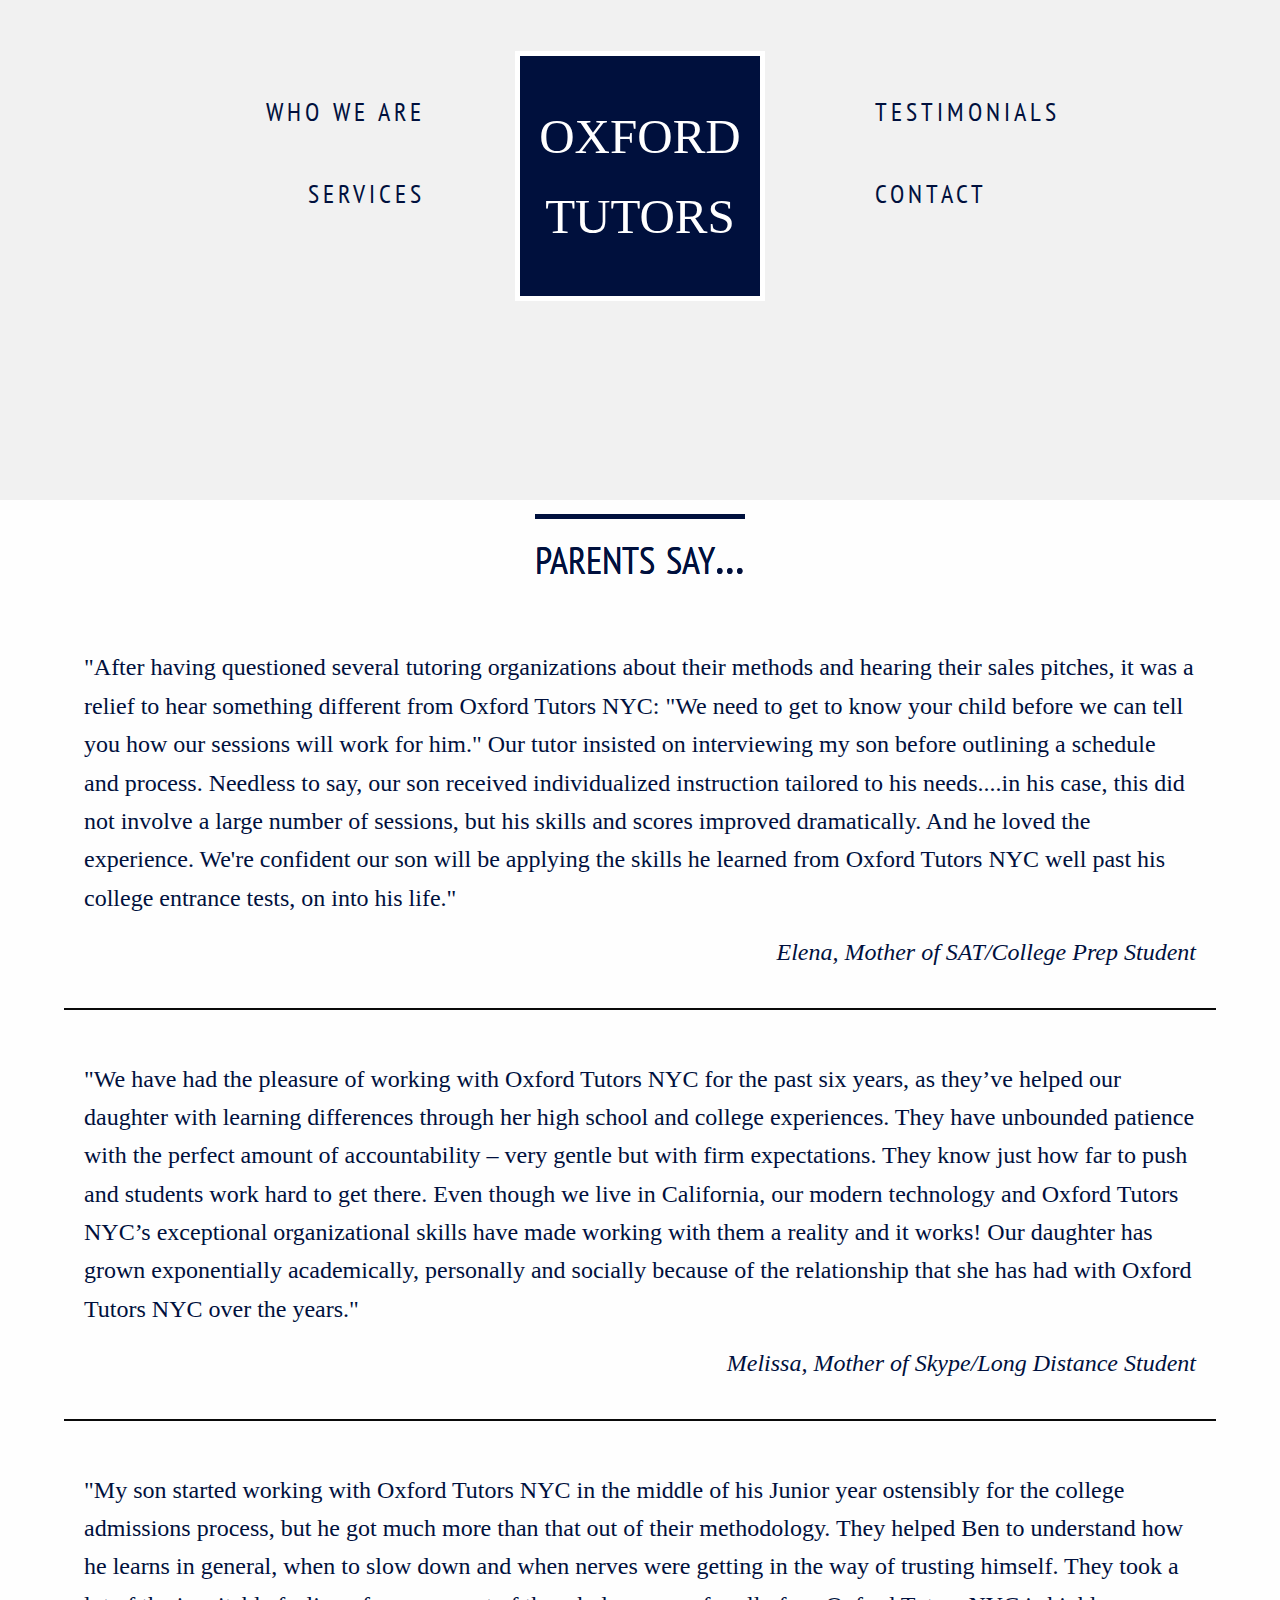
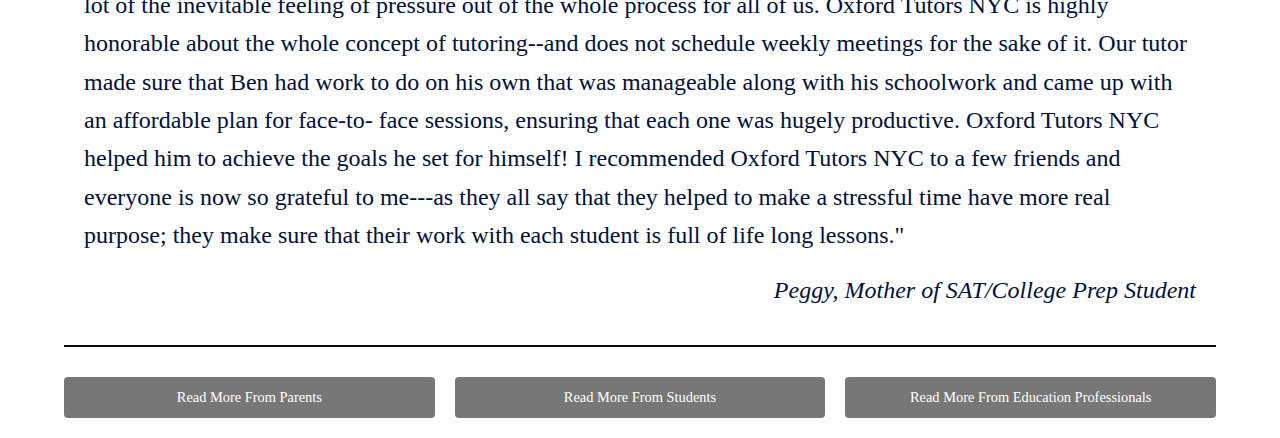
<file: testimonials_parent.html>
<!doctype html>
<html class="no-js" lang="en">
  <head>
    <meta charset="utf-8" />
    <meta http-equiv="x-ua-compatible" content="ie=edge">
    <meta name="viewport" content="width=device-width, initial-scale=1.0">
    <title>Oxford Tutors</title>
    <link rel="stylesheet" href="assets/css/app.css">
    <link href='https://fonts.googleapis.com/css?family=Playfair+Display:400,700' rel='stylesheet' type='text/css'>
    <link href="https://fonts.googleapis.com/css?family=PT+Sans|PT+Sans+Narrow" rel="stylesheet">
  </head>
  <body>


    <!DOCTYPE html>
    <html>
    
    <head>
      <meta charset="utf-8">
      <title>Oxford Tutors - Testimonials</title>
    </head>
    
    <body>
      <div data-sticky-container>
        <div class="sticky" data-sticky data-options="anchor: page; marginTop: 0; stickyOn: small;" style="width:100%">
    
        <div class="title-bar show-for-small-only" data-responsive-toggle="mobile-menu" id="mobile-menu-header">
          <button id="hamburger" class="menu-icon" type="button" data-toggle></button>
          <div class="title-bar-title text-right"><a href="./index-NYC.html">Oxford Tutors</a></div>
        </div>
    
        <div class="top-bar show-for-small-only" id="mobile-menu">
          <div class="top-bar-left">
            <ul class="dropdown menu" data-dropdown-menu>
              <!-- <li class="menu-text">Site Title</li> -->
              <li><a href="./index-NYC.html#team_section">Who We Are</a></li>
              <li><a href="./index-NYC.html#service_section">Services</a></li>
              <li><a href="./index-NYC.html#testimonials_section">Testimonials</a></li>
              <li><a href="./index-NYC.html#contact_section">Contact Us</a></li>
    
            </ul>
          </div>
        </div>
      </div>
      </div>
    
      <div class="header-container">
        <header id="header-top" class="wrapper clearfix">
          <div id="header-navbar-row" class="row">
    
            <div class="large-4 columns">
              <div class="nav nav_left">
                <ul>
                  <a href="./index-NYC.html#team_section">
                    <li> Who we are</li>
                  </a>
                  <a href="./index-NYC.html#service_section">
                    <li>Services</li>
                  </a>
                </ul>
              </div>
            </div>
    
            <div class="large-4 columns centered">
              <div class="logo parent">
                <a id="logo-link" href="./index-NYC.html">
                  <h1 class="title child">Oxford Tutors</h1>
                </a>
              </div>
            </div>
    
            <div class="large-4 columns">
              <div class="nav nav_right">
                <ul>
                  <a href="./index-NYC.html#testimonials_section">
                    <li>Testimonials</li>
                    <a href="./index-NYC.html#contact_section">
                      <li>Contact</li>
                    </a>
                  </a>
                </ul>
              </div>
            </div>
          </div>
        </header>
      </div>
      <!-- #main-container -->
      <div class="main-container">
    
      <h2 class="testimonial_h2">Parents Say...</h2>
    <div class="testimonial_container">
      <p>
        "After having questioned several tutoring organizations about their methods and hearing their sales pitches, it was a relief to hear something different from Oxford Tutors NYC: "We need to get to know your child before we can tell you how our sessions
        will work for him." Our tutor insisted on interviewing my son before outlining a schedule and process. Needless to say, our son received individualized instruction tailored to his needs....in his case, this did not involve a large number of sessions,
        but his skills and scores improved dramatically. And he loved the experience. We're confident our son will be applying the skills he learned from Oxford Tutors NYC well past his college entrance tests, on into his life."
    
        <p class="testimonial_name">Elena, Mother of SAT/College Prep Student </p>
      </p></div>
    <div class="testimonial_container">
      <p>
        "We have had the pleasure of working with Oxford Tutors NYC for the past six years, as they’ve helped our daughter with learning differences through her high school and college experiences. They have unbounded patience with the perfect amount of accountability
        – very gentle but with firm expectations. They know just how far to push and students work hard to get there. Even though we live in California, our modern technology and Oxford Tutors NYC’s exceptional organizational skills have made working with
        them a reality and it works! Our daughter has grown exponentially academically, personally and socially because of the relationship that she has had with Oxford Tutors NYC over the years." </p> <p class="testimonial_name">Melissa, Mother of Skype/Long Distance Student
      </p>
      </div>
    <div class="testimonial_container">
      <p>
        "My son started working with Oxford Tutors NYC in the middle of his Junior year ostensibly for the college admissions process, but he got much more than that out of their methodology. They helped Ben to understand how he learns in general, when to slow
        down and when nerves were getting in the way of trusting himself. They took a lot of the inevitable feeling of pressure out of the whole process for all of us. Oxford Tutors NYC is highly honorable about the whole concept of tutoring--and does not
        schedule weekly meetings for the sake of it. Our tutor made sure that Ben had work to do on his own that was manageable along with his schoolwork and came up with an affordable plan for face-to- face sessions, ensuring that each one was hugely productive.
        Oxford Tutors NYC helped him to achieve the goals he set for himself! I recommended Oxford Tutors NYC to a few friends and everyone is now so grateful to me---as they all say that they helped to make a stressful time have more real purpose; they make
        sure that their work with each student is full of life long lessons." </p> <p class="testimonial_name">Peggy, Mother of SAT/College Prep Student
      </p></div>
      <div class="secondary expanded button-group">
        <a href="./testimonials_parent.html" class="button">Read More From Parents</a>
        <a href="./testimonials_student.html" class="button">Read More From Students</a>
        <a href="./testimonials_professionals.html" class="button">Read More From Education Professionals</a>
      </div>
    </div>
    
    </body>
    
    </html>
    
    <!-- <script src="js/vendor/jquery.min.js"></script>
   <script src="js/vendor/what-input.min.js"></script>
   <script src="js/foundation.min.js"></script>
   <script src="js/app.js"></script>
    -->
    <script src="assets/js/app.js"></script>
  </body>
</html>
</file>
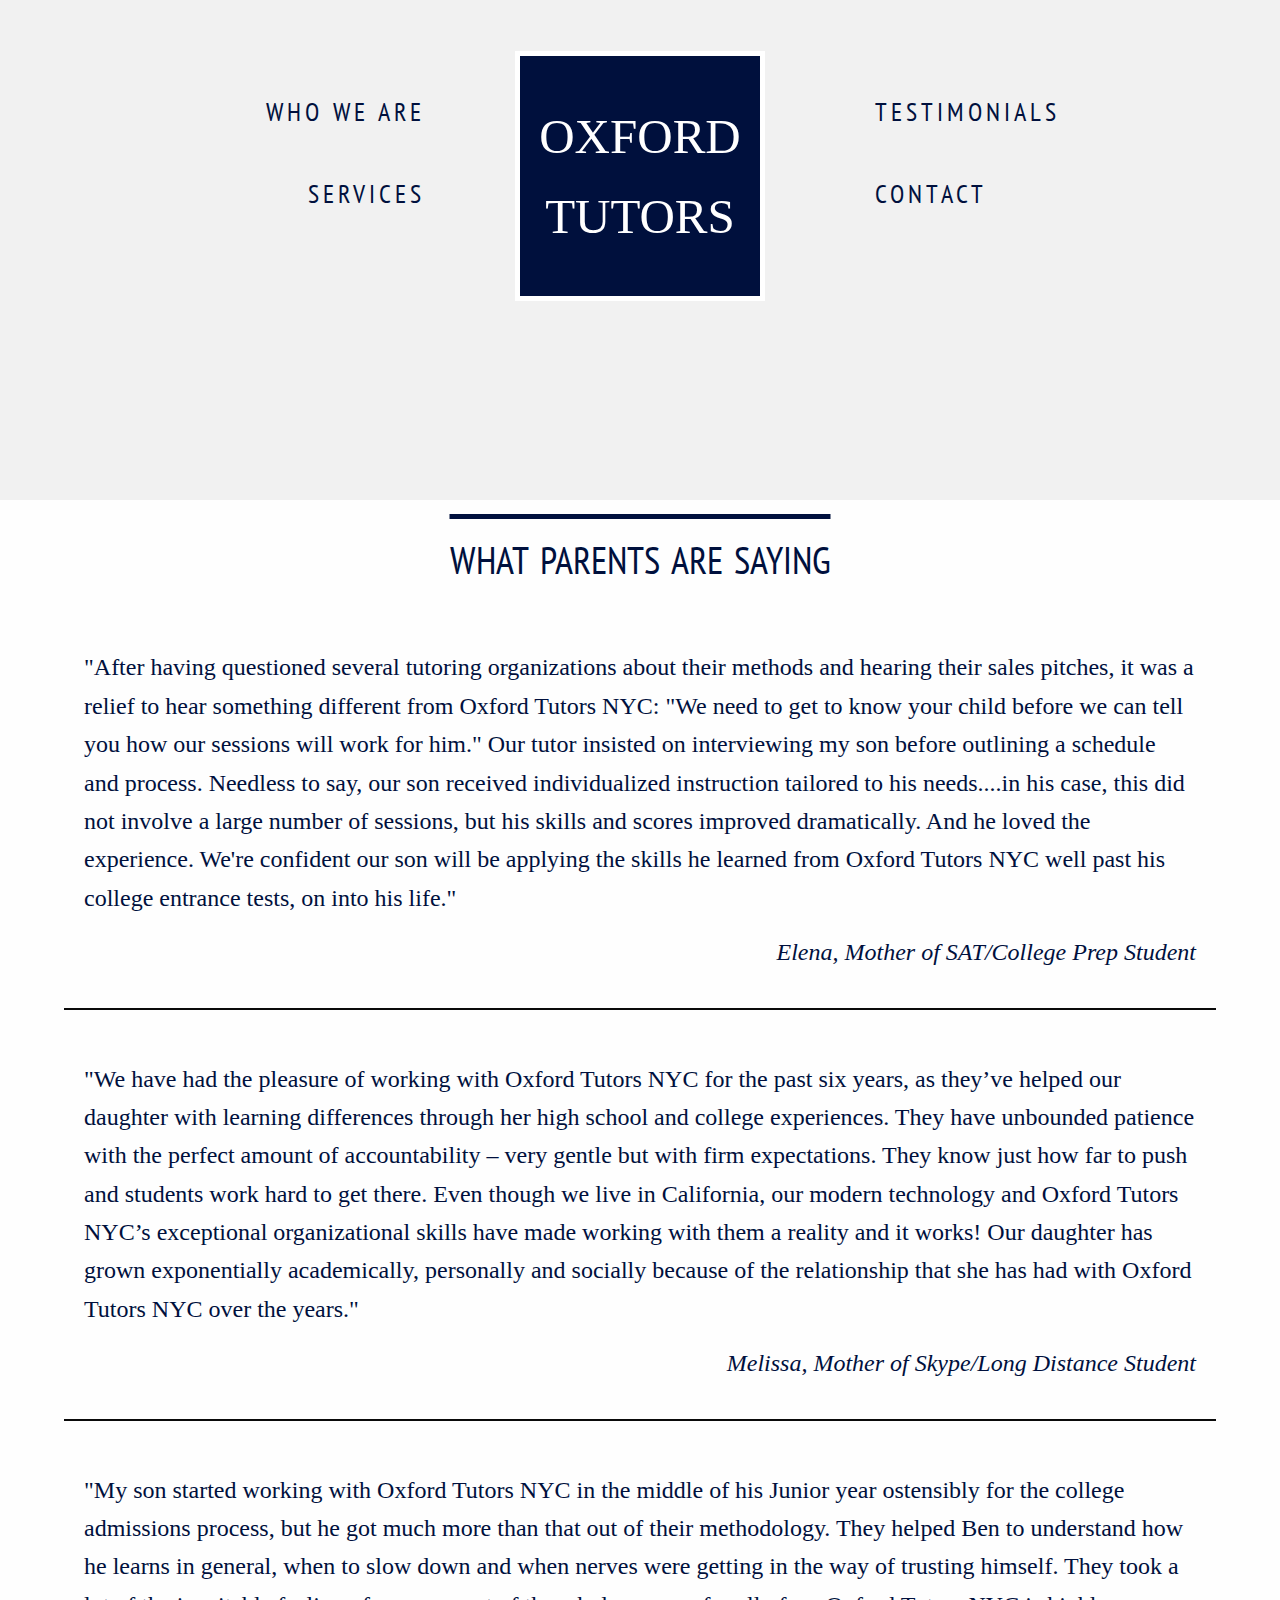
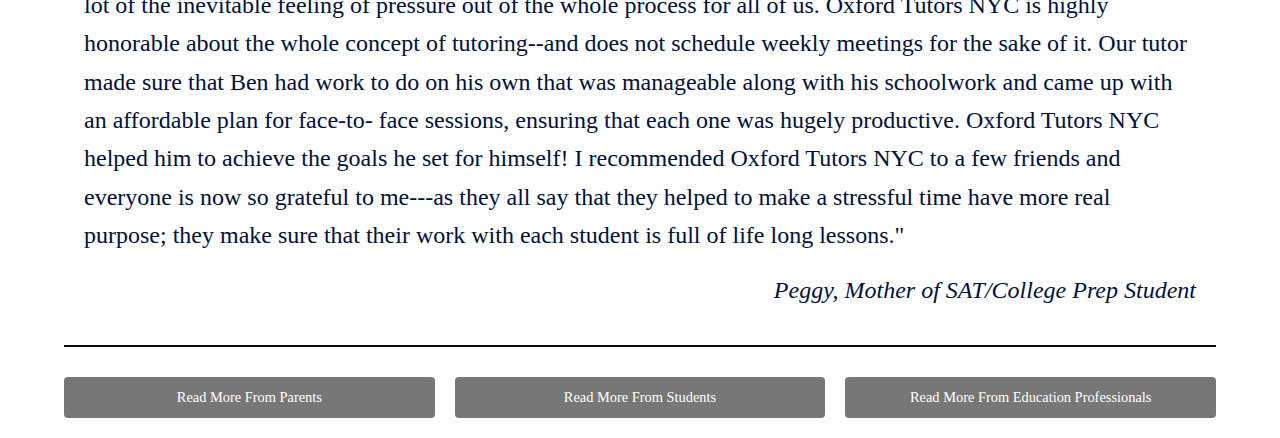
<file: testimonials_parent_la.html>
<!doctype html>
<html class="no-js" lang="en">
  <head>
    <meta charset="utf-8" />
    <meta http-equiv="x-ua-compatible" content="ie=edge">
    <meta name="viewport" content="width=device-width, initial-scale=1.0">
    <title>Oxford Tutors</title>
    <link rel="stylesheet" href="assets/css/app.css">
    <link href='https://fonts.googleapis.com/css?family=Playfair+Display:400,700' rel='stylesheet' type='text/css'>
    <link href="https://fonts.googleapis.com/css?family=PT+Sans|PT+Sans+Narrow" rel="stylesheet">
  </head>
  <body>


    <!DOCTYPE html>
    <html>
    
    <head>
      <meta charset="utf-8">
      <title>Oxford Tutors - Testimonials</title>
    </head>
    
    <body>
      <div data-sticky-container>
        <div class="sticky" data-sticky data-options="anchor: page; marginTop: 0; stickyOn: small;" style="width:100%">
    
        <div class="title-bar show-for-small-only" id="mobile-menu-header" data-responsive-toggle="mobile-menu" >
          <button class="menu-icon" type="button" data-toggle></button>
          <div class="title-bar-title text-right"><a href="./index-LA.html">Oxford Tutors</a></div>
        </div>
    
        <div class="top-bar show-for-small-only" id="mobile-menu">
          <div class="top-bar-left">
            <ul class="dropdown menu" data-dropdown-menu>
              <!-- <li class="menu-text">Site Title</li> -->
              <li><a href="./index-LA.html#team_section">Who We Are</a></li>
              <li><a href="./index-LA.html#service_section">Services</a></li>
              <li><a href="./index-LA.html#testimonials_section">Testimonials</a></li>
              <li><a href="./index-LA.html#contact_section">Contact Us</a></li>
    
            </ul>
          </div>
        </div>
      </div>
      </div>
    
      <div class="header-container">
        <header id="header-top" class="wrapper clearfix">
          <div id="header-navbar-row" class="row">
    
            <div class="large-4 columns">
              <div class="nav nav_left">
                <ul>
                  <a href="./index-LA.html#team_section">
                    <li> Who we are</li>
                  </a>
                  <a href="./index-LA.html#service_section">
                    <li>Services</li>
                  </a>
                </ul>
              </div>
            </div>
    
            <div class="large-4 columns centered">
              <div class="logo parent">
                <a id="logo-link" href="./index-LA.html">
                  <h1 class="title child">Oxford Tutors</h1>
                </a>
              </div>
            </div>
    
            <div class="large-4 columns">
              <div class="nav nav_right">
                <ul>
                  <a href="./index-LA.html#testimonials_section">
                    <li>Testimonials</li>
                    <a href="./index-LA.html#contact_section">
                      <li>Contact</li>
                    </a>
                  </a>
                </ul>
              </div>
            </div>
          </div>
        </header>
      </div>
      <!-- #main-container -->
      <div class="main-container">
      <h2>WHAT PARENTS ARE SAYING</h2>
    
    <div class="testimonial_container">
      <p>
        "After having questioned several tutoring organizations about their methods and hearing their sales pitches, it was a relief to hear something different from Oxford Tutors NYC: "We need to get to know your child before we can tell you how our sessions
        will work for him." Our tutor insisted on interviewing my son before outlining a schedule and process. Needless to say, our son received individualized instruction tailored to his needs....in his case, this did not involve a large number of sessions,
        but his skills and scores improved dramatically. And he loved the experience. We're confident our son will be applying the skills he learned from Oxford Tutors NYC well past his college entrance tests, on into his life."
    
        <p class="testimonial_name">Elena, Mother of SAT/College Prep Student </p>
      </p></div>
    <div class="testimonial_container">
      <p>
        "We have had the pleasure of working with Oxford Tutors NYC for the past six years, as they’ve helped our daughter with learning differences through her high school and college experiences. They have unbounded patience with the perfect amount of accountability
        – very gentle but with firm expectations. They know just how far to push and students work hard to get there. Even though we live in California, our modern technology and Oxford Tutors NYC’s exceptional organizational skills have made working with
        them a reality and it works! Our daughter has grown exponentially academically, personally and socially because of the relationship that she has had with Oxford Tutors NYC over the years." </p> <p class="testimonial_name">Melissa, Mother of Skype/Long Distance Student
      </p>
      </div>
    <div class="testimonial_container">
      <p>
        "My son started working with Oxford Tutors NYC in the middle of his Junior year ostensibly for the college admissions process, but he got much more than that out of their methodology. They helped Ben to understand how he learns in general, when to slow
        down and when nerves were getting in the way of trusting himself. They took a lot of the inevitable feeling of pressure out of the whole process for all of us. Oxford Tutors NYC is highly honorable about the whole concept of tutoring--and does not
        schedule weekly meetings for the sake of it. Our tutor made sure that Ben had work to do on his own that was manageable along with his schoolwork and came up with an affordable plan for face-to- face sessions, ensuring that each one was hugely productive.
        Oxford Tutors NYC helped him to achieve the goals he set for himself! I recommended Oxford Tutors NYC to a few friends and everyone is now so grateful to me---as they all say that they helped to make a stressful time have more real purpose; they make
        sure that their work with each student is full of life long lessons." </p> <p class="testimonial_name">Peggy, Mother of SAT/College Prep Student
      </p></div>
    
      <div class="grid secondary expanded button-group">
        <a href="./testimonials_parent_la.html" class="column button">Read More From Parents</a>
        <a href="./testimonials_student_la.html" class="column button">Read More From Students</a>
        <a href="./testimonials_professionals_la.html" class="column button">Read More From Education Professionals</a>
      </div>
    
    </div>
    
    </body>
    
    </html>
    
    <!-- <script src="js/vendor/jquery.min.js"></script>
   <script src="js/vendor/what-input.min.js"></script>
   <script src="js/foundation.min.js"></script>
   <script src="js/app.js"></script>
    -->
    <script src="assets/js/app.js"></script>
  </body>
</html>
</file>
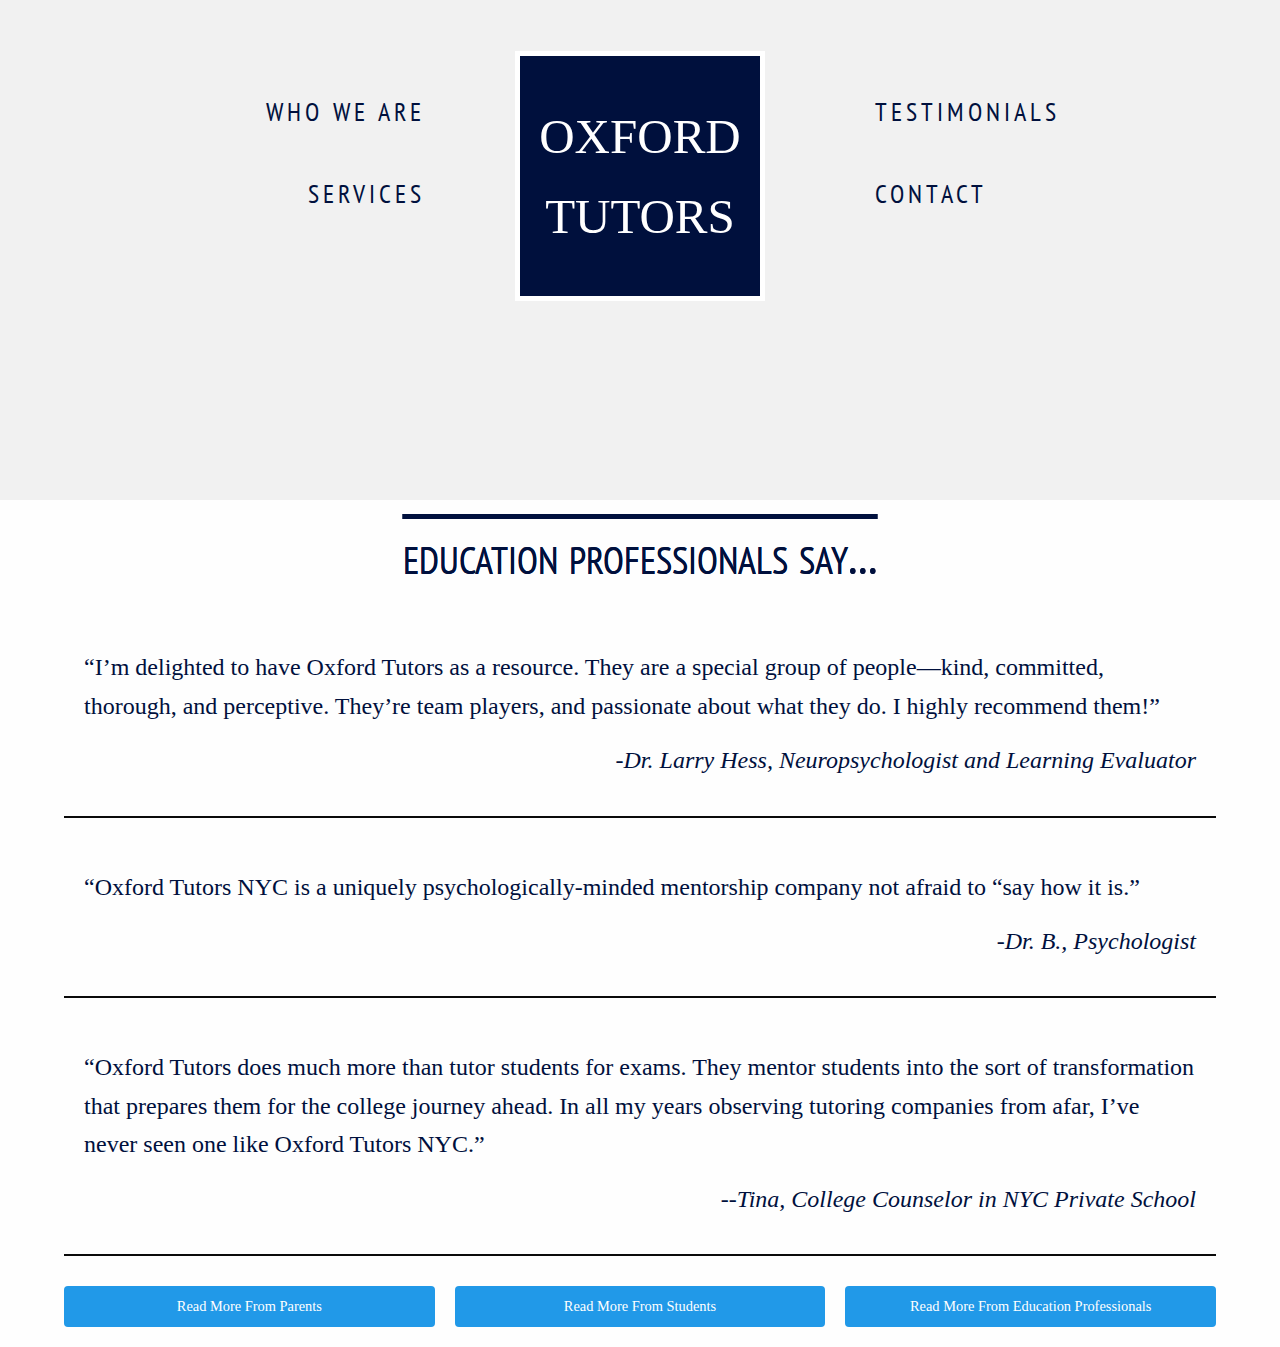
<file: testimonials_professionals.html>
<!doctype html>
<html class="no-js" lang="en">
  <head>
    <meta charset="utf-8" />
    <meta http-equiv="x-ua-compatible" content="ie=edge">
    <meta name="viewport" content="width=device-width, initial-scale=1.0">
    <title>Oxford Tutors</title>
    <link rel="stylesheet" href="assets/css/app.css">
    <link href='https://fonts.googleapis.com/css?family=Playfair+Display:400,700' rel='stylesheet' type='text/css'>
    <link href="https://fonts.googleapis.com/css?family=PT+Sans|PT+Sans+Narrow" rel="stylesheet">
  </head>
  <body>


    <!DOCTYPE html>
    <html>
    
    <head>
      <meta charset="utf-8">
      <title>Oxford Tutors - Testimonials</title>
    </head>
    
    <body>
      <div data-sticky-container>
        <div class="sticky" data-sticky data-options="anchor: page; marginTop: 0; stickyOn: small;" style="width:100%">
    
        <div class="title-bar show-for-small-only" data-responsive-toggle="mobile-menu" id="mobile-menu-header">
          <button id="hamburger" class="menu-icon" type="button" data-toggle></button>
          <div class="title-bar-title text-right"><a href="./index-NYC.html">Oxford Tutors</a></div>
        </div>
    
        <div class="top-bar show-for-small-only" id="mobile-menu">
          <div class="top-bar-left">
            <ul class="dropdown menu" data-dropdown-menu>
              <!-- <li class="menu-text">Site Title</li> -->
              <li><a href="./index-NYC.html#team_section">Who We Are</a></li>
              <li><a href="./index-NYC.html#service_section">Services</a></li>
              <li><a href="./index-NYC.html#testimonials_section">Testimonials</a></li>
              <li><a href="./index-NYC.html#contact_section">Contact Us</a></li>
    
            </ul>
          </div>
        </div>
      </div>
      </div>
    
      <div class="header-container">
        <header id="header-top" class="wrapper clearfix">
          <div id="header-navbar-row" class="row">
    
            <div class="large-4 columns">
              <div class="nav nav_left">
                <ul>
                  <a href="./index-NYC.html#team_section">
                    <li> Who we are</li>
                  </a>
                  <a href="./index-NYC.html#service_section">
                    <li>Services</li>
                  </a>
                </ul>
              </div>
            </div>
    
            <div class="large-4 columns centered">
              <div class="logo parent">
                <a id="logo-link" href="./index-NYC.html">
                  <h1 class="title child">Oxford Tutors</h1>
                </a>
              </div>
            </div>
    
            <div class="large-4 columns">
              <div class="nav nav_right">
                <ul>
                  <a href="./index-NYC.html#testimonials_section">
                    <li>Testimonials</li>
                    <a href="./index-NYC.html#contact_section">
                      <li>Contact</li>
                    </a>
                  </a>
                </ul>
              </div>
            </div>
          </div>
        </header>
      </div>
      <!-- #main-container -->
      <div class="main-container">
    
        <h2 class="testimonial_h2">Education Professionals Say...</h2>
        <div class="testimonial_container">
          <p>“I’m delighted to have Oxford Tutors as a resource. They are a special group of people—kind, committed, thorough, and perceptive. They’re team players, and passionate about what they do. I highly recommend them!” </p>
          <p class="testimonial_name">-Dr. Larry Hess, Neuropsychologist and Learning Evaluator</p>
        </div>
        <div class="testimonial_container">
          <p>“Oxford Tutors NYC is a uniquely psychologically-minded mentorship company not afraid to “say how it is.” </p>
          <p class="testimonial_name"> -Dr. B., Psychologist</p>
        </div>
        <div class="testimonial_container">
          <p>“Oxford Tutors does much more than tutor students for exams. They mentor students into the sort of transformation that prepares them for the college journey ahead. In all my years observing tutoring companies from afar, I’ve never seen one like
            Oxford Tutors NYC.”</p>
          <p class="testimonial_name"> </p>
          <p class="testimonial_name">--Tina, College Counselor in NYC Private School</p>
        </div>
    
        <div class="primary expanded button-group">
          <a href="./testimonials_parent.html" class="button">Read More From Parents</a>
          <a href="./testimonials_student.html" class="button">Read More From Students</a>
          <a href="./testimonials_professionals.html" class="button">Read More From Education Professionals</a>
        </div>
      </div>
    </body>
    
    </html>
    
    <!-- <script src="js/vendor/jquery.min.js"></script>
   <script src="js/vendor/what-input.min.js"></script>
   <script src="js/foundation.min.js"></script>
   <script src="js/app.js"></script>
    -->
    <script src="assets/js/app.js"></script>
  </body>
</html>
</file>
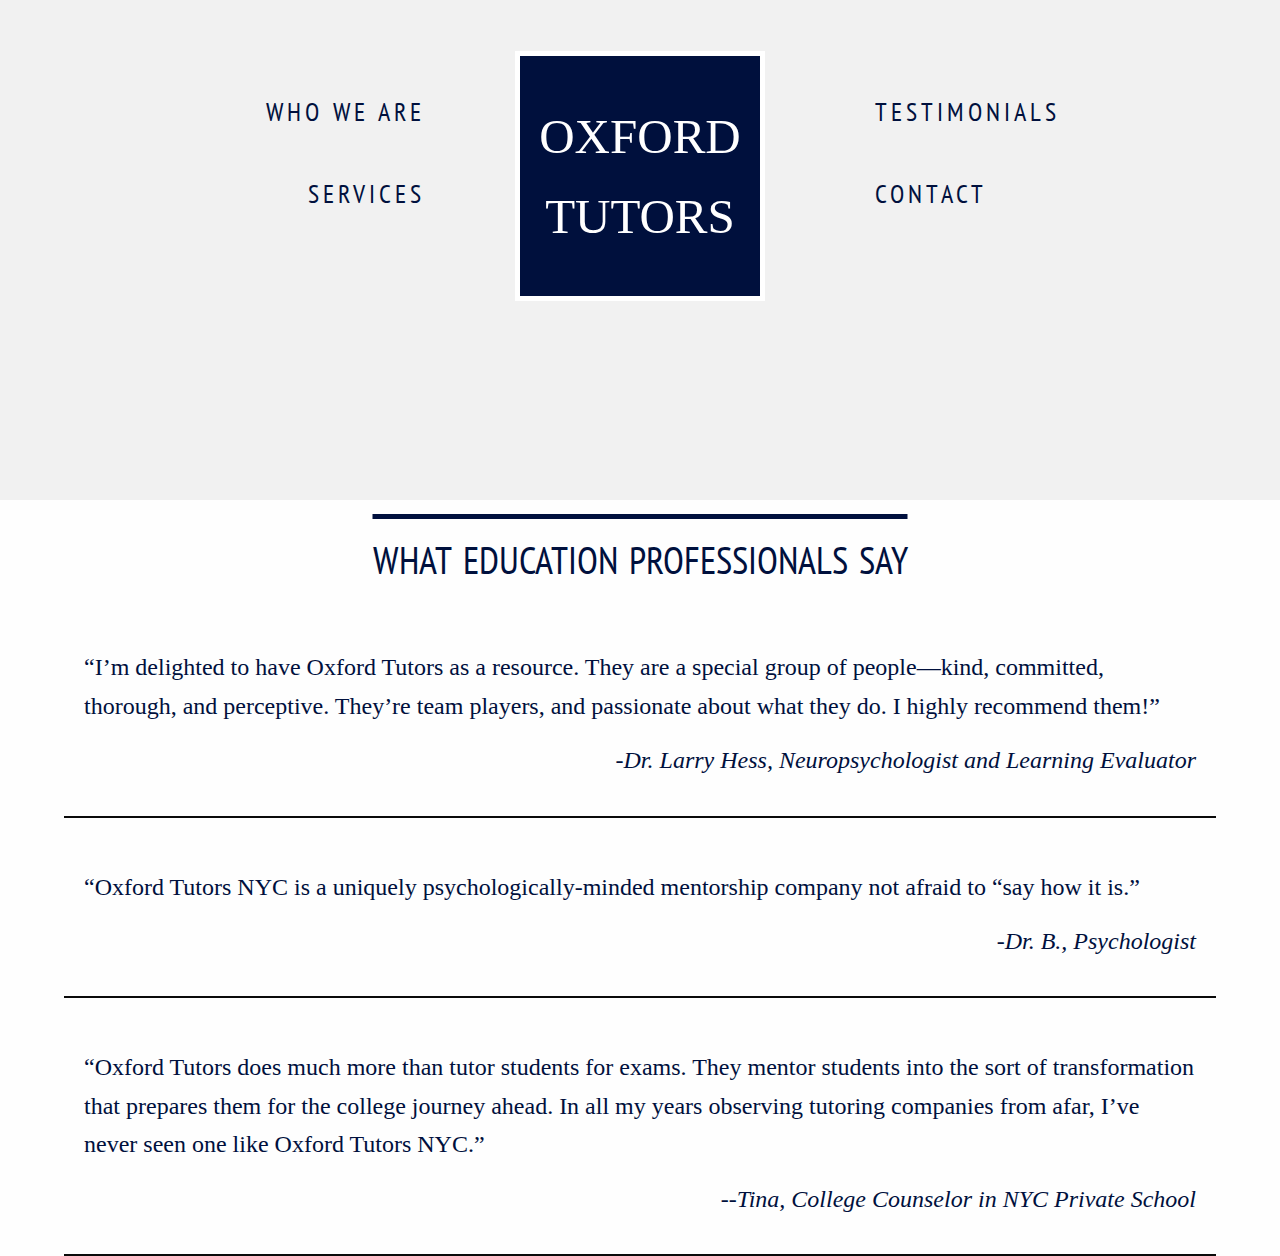
<file: testimonials_professionals_la.html>
<!doctype html>
<html class="no-js" lang="en">
  <head>
    <meta charset="utf-8" />
    <meta http-equiv="x-ua-compatible" content="ie=edge">
    <meta name="viewport" content="width=device-width, initial-scale=1.0">
    <title>Oxford Tutors</title>
    <link rel="stylesheet" href="assets/css/app.css">
    <link href='https://fonts.googleapis.com/css?family=Playfair+Display:400,700' rel='stylesheet' type='text/css'>
    <link href="https://fonts.googleapis.com/css?family=PT+Sans|PT+Sans+Narrow" rel="stylesheet">
  </head>
  <body>


    <!DOCTYPE html>
    <html>
    
    <head>
      <meta charset="utf-8">
      <title>Oxford Tutors - Testimonials</title>
    </head>
    
    <body>
      <div data-sticky-container>
        <div class="sticky" data-sticky data-options="anchor: page; marginTop: 0; stickyOn: small;" style="width:100%">
    
        <div class="title-bar show-for-small-only" id="mobile-menu-header" data-responsive-toggle="mobile-menu" >
          <button class="menu-icon" type="button" data-toggle></button>
          <div class="title-bar-title text-right"><a href="./index-LA.html">Oxford Tutors</a></div>
        </div>
    
        <div class="top-bar show-for-small-only" id="mobile-menu">
          <div class="top-bar-left">
            <ul class="dropdown menu" data-dropdown-menu>
              <!-- <li class="menu-text">Site Title</li> -->
              <li><a href="./index-LA.html#team_section">Who We Are</a></li>
              <li><a href="./index-LA.html#service_section">Services</a></li>
              <li><a href="./index-LA.html#testimonials_section">Testimonials</a></li>
              <li><a href="./index-LA.html#contact_section">Contact Us</a></li>
    
            </ul>
          </div>
        </div>
      </div>
      </div>
    
      <div class="header-container">
        <header id="header-top" class="wrapper clearfix">
          <div id="header-navbar-row" class="row">
    
            <div class="large-4 columns">
              <div class="nav nav_left">
                <ul>
                  <a href="./index-LA.html#team_section">
                    <li> Who we are</li>
                  </a>
                  <a href="./index-LA.html#service_section">
                    <li>Services</li>
                  </a>
                </ul>
              </div>
            </div>
    
            <div class="large-4 columns centered">
              <div class="logo parent">
                <a id="logo-link" href="./index-LA.html">
                  <h1 class="title child">Oxford Tutors</h1>
                </a>
              </div>
            </div>
    
            <div class="large-4 columns">
              <div class="nav nav_right">
                <ul>
                  <a href="./index-LA.html#testimonials_section">
                    <li>Testimonials</li>
                    <a href="./index-LA.html#contact_section">
                      <li>Contact</li>
                    </a>
                  </a>
                </ul>
              </div>
            </div>
          </div>
        </header>
      </div>
      <!-- #main-container -->
      <div class="main-container">
    
        <h2>WHAT EDUCATION PROFESSIONALS SAY</h2>
        <div class="testimonial_container">
        <p>“I’m delighted to have Oxford Tutors as a resource. They are a special group of people—kind, committed, thorough, and perceptive. They’re team players, and passionate about what they do. I highly recommend them!” </p>
        <p class="testimonial_name">-Dr. Larry Hess, Neuropsychologist and Learning Evaluator</p> </div>
    <div class="testimonial_container">
        <p>“Oxford Tutors NYC is a uniquely psychologically-minded mentorship company not afraid to “say how it is.” </p> <p class="testimonial_name"> -Dr. B., Psychologist</p> </div>
    <div class="testimonial_container">
        <p>“Oxford Tutors does much more than tutor students for exams. They mentor students into the sort of transformation that prepares them for the college journey ahead. In all my years observing tutoring companies from afar, I’ve never seen one like Oxford
          Tutors NYC.”</p>
        <p class="testimonial_name">   </p><p class="testimonial_name">--Tina, College Counselor in NYC Private School</p>
     </div>
      </div>
    
    </body>
    
    </html>
    
    <!-- <script src="js/vendor/jquery.min.js"></script>
   <script src="js/vendor/what-input.min.js"></script>
   <script src="js/foundation.min.js"></script>
   <script src="js/app.js"></script>
    -->
    <script src="assets/js/app.js"></script>
  </body>
</html>
</file>
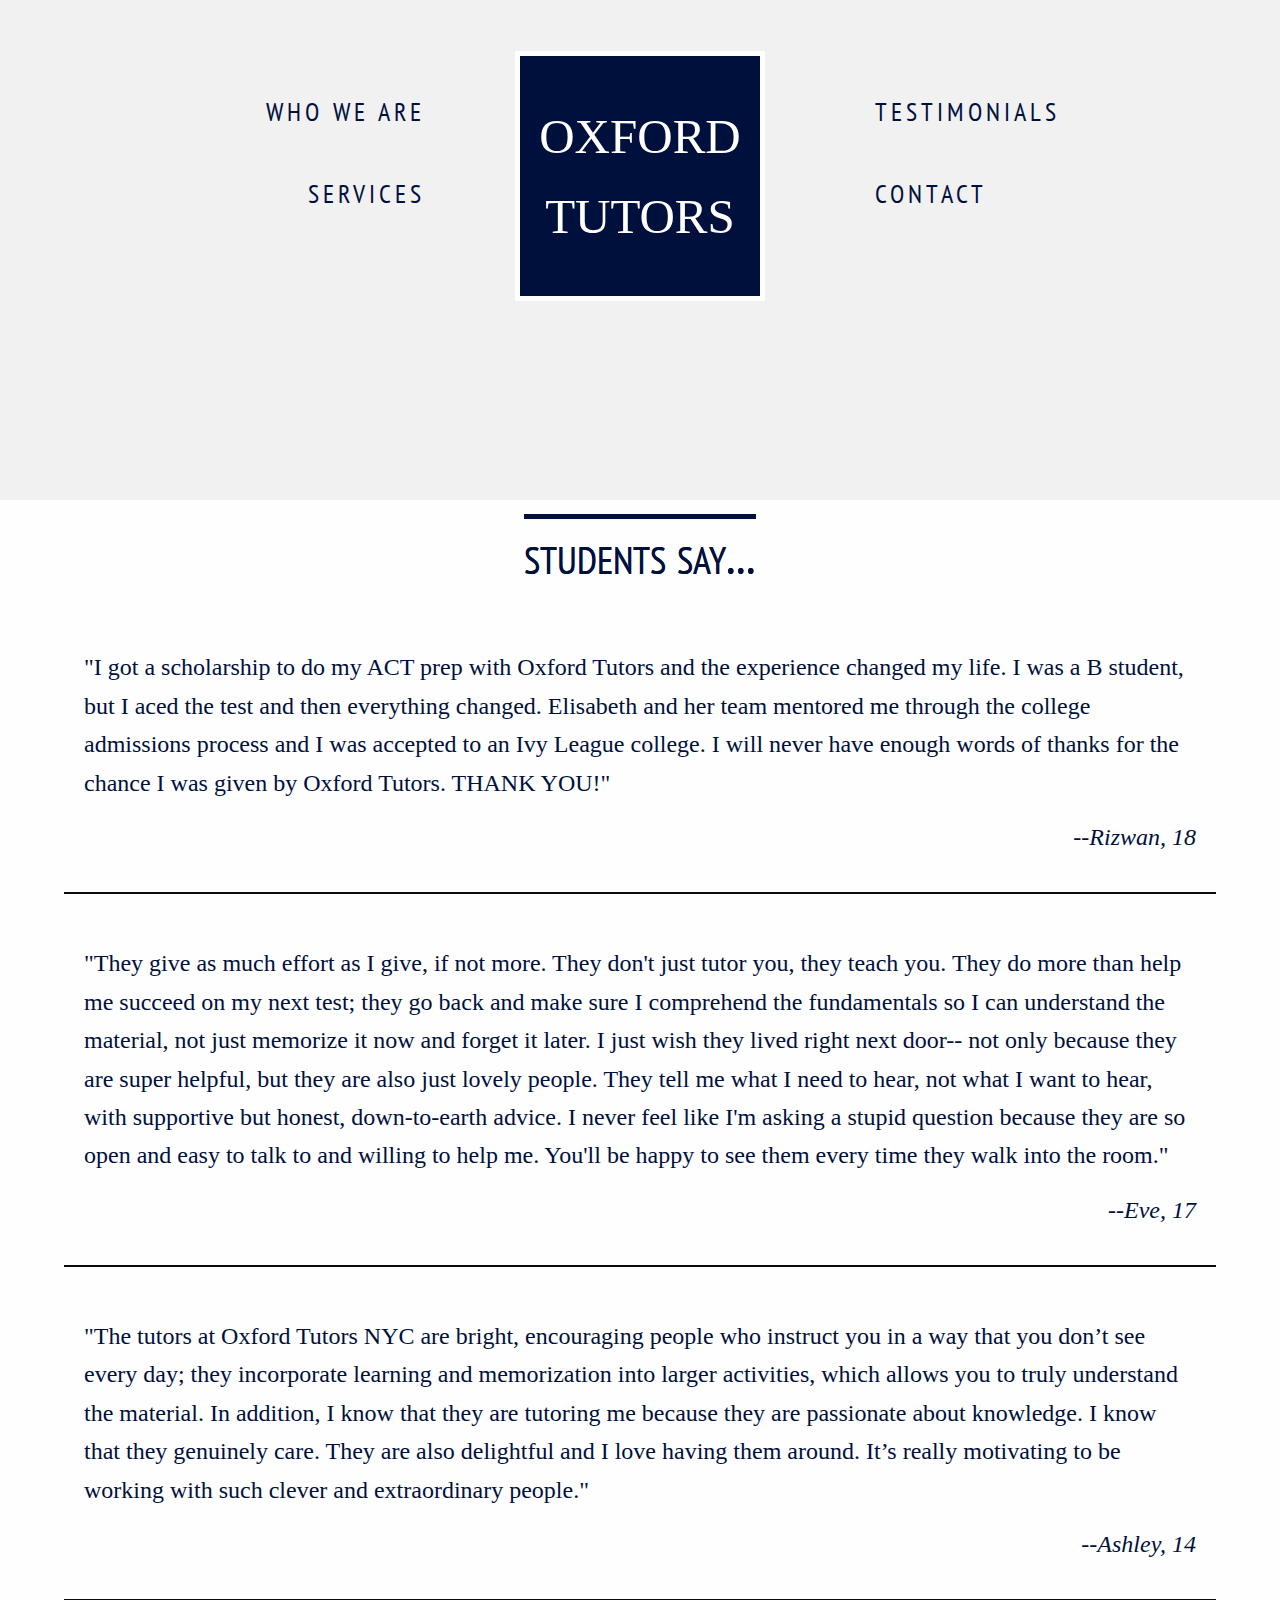
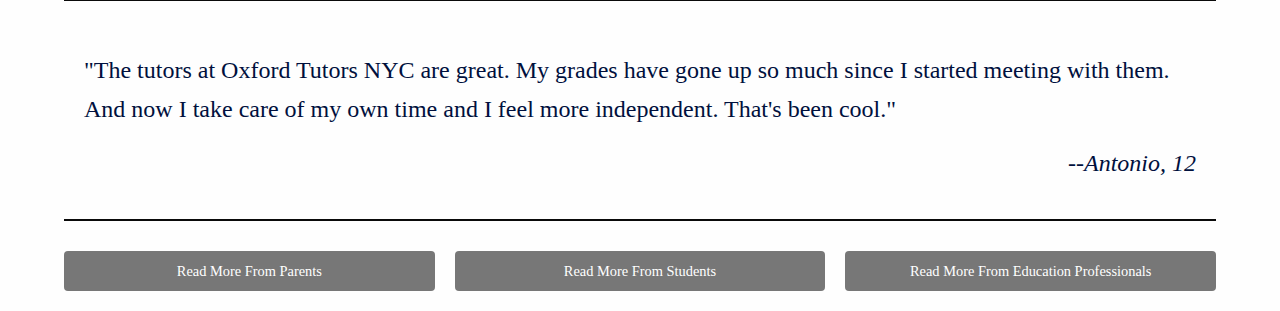
<file: testimonials_student.html>
<!doctype html>
<html class="no-js" lang="en">
  <head>
    <meta charset="utf-8" />
    <meta http-equiv="x-ua-compatible" content="ie=edge">
    <meta name="viewport" content="width=device-width, initial-scale=1.0">
    <title>Oxford Tutors</title>
    <link rel="stylesheet" href="assets/css/app.css">
    <link href='https://fonts.googleapis.com/css?family=Playfair+Display:400,700' rel='stylesheet' type='text/css'>
    <link href="https://fonts.googleapis.com/css?family=PT+Sans|PT+Sans+Narrow" rel="stylesheet">
  </head>
  <body>


    <!DOCTYPE html>
    <html>
    
    <head>
      <meta charset="utf-8">
      <title>Oxford Tutors - Testimonials</title>
    </head>
    
    <body>
      <div data-sticky-container>
        <div class="sticky" data-sticky data-options="anchor: page; marginTop: 0; stickyOn: small;" style="width:100%">
    
        <div class="title-bar show-for-small-only" data-responsive-toggle="mobile-menu" id="mobile-menu-header">
          <button id="hamburger" class="menu-icon" type="button" data-toggle></button>
          <div class="title-bar-title text-right"><a href="./index-NYC.html">Oxford Tutors</a></div>
        </div>
    
        <div class="top-bar show-for-small-only" id="mobile-menu">
          <div class="top-bar-left">
            <ul class="dropdown menu" data-dropdown-menu>
              <!-- <li class="menu-text">Site Title</li> -->
              <li><a href="./index-NYC.html#team_section">Who We Are</a></li>
              <li><a href="./index-NYC.html#service_section">Services</a></li>
              <li><a href="./index-NYC.html#testimonials_section">Testimonials</a></li>
              <li><a href="./index-NYC.html#contact_section">Contact Us</a></li>
    
            </ul>
          </div>
        </div>
      </div>
      </div>
    
      <div class="header-container">
        <header id="header-top" class="wrapper clearfix">
          <div id="header-navbar-row" class="row">
    
            <div class="large-4 columns">
              <div class="nav nav_left">
                <ul>
                  <a href="./index-NYC.html#team_section">
                    <li> Who we are</li>
                  </a>
                  <a href="./index-NYC.html#service_section">
                    <li>Services</li>
                  </a>
                </ul>
              </div>
            </div>
    
            <div class="large-4 columns centered">
              <div class="logo parent">
                <a id="logo-link" href="./index-NYC.html">
                  <h1 class="title child">Oxford Tutors</h1>
                </a>
              </div>
            </div>
    
            <div class="large-4 columns">
              <div class="nav nav_right">
                <ul>
                  <a href="./index-NYC.html#testimonials_section">
                    <li>Testimonials</li>
                    <a href="./index-NYC.html#contact_section">
                      <li>Contact</li>
                    </a>
                  </a>
                </ul>
              </div>
            </div>
          </div>
        </header>
      </div>
      <!-- #main-container -->
      <div class="main-container">
    
      <h2 class="testimonial_h2">Students Say...</h2>
      <div class="testimonial_container">
    
      <p>"I got a scholarship to do my ACT prep with Oxford Tutors and the experience changed my life. I was a B student, but I aced the test and then everything changed. Elisabeth and her team mentored me through the college admissions process and I was accepted
        to an Ivy League college. I will never have enough words of thanks for the chance I was given by Oxford Tutors. THANK YOU!" </p> <p class="testimonial_name">--Rizwan, 18</p>
    </div>
        <div class="testimonial_container">
    
      <p>"They give as much effort as I give, if not more. They don't just tutor you, they teach you. They do more than help me succeed on my next test; they go back and make sure I comprehend the fundamentals so I can understand the material, not just memorize
        it now and forget it later. I just wish they lived right next door-- not only because they are super helpful, but they are also just lovely people. They tell me what I need to hear, not what I want to hear, with supportive but honest, down-to-earth
        advice. I never feel like I'm asking a stupid question because they are so open and easy to talk to and willing to help me. You'll be happy to see them every time they walk into the room." </p> <p class="testimonial_name">--Eve, 17</p>
    </div>
        <div class="testimonial_container">
    
      <p>"The tutors at Oxford Tutors NYC are bright, encouraging people who instruct you in a way that you don’t see every day; they incorporate learning and memorization into larger activities, which allows you to truly understand the material. In addition,
        I know that they are tutoring me because they are passionate about knowledge. I know that they genuinely care. They are also delightful and I love having them around. It’s really motivating to be working with such clever and extraordinary people."
      </p> <p class="testimonial_name">--Ashley, 14</p>
    </div>
    <div class="testimonial_container">
    
      <p>"The tutors at Oxford Tutors NYC are great. My grades have gone up so much since I started meeting with them. And now I take care of my own time and I feel more independent. That's been cool." </p> <p class="testimonial_name">--Antonio, 12</p>
    
    </div>
    <div class="secondary expanded button-group">
      <a href="./testimonials_parent.html" class="button">Read More From Parents</a>
      <a href="./testimonials_student.html" class="button">Read More From Students</a>
      <a href="./testimonials_professionals.html" class="button">Read More From Education Professionals</a>
    </div>
    </div>
    </body>
    
    </html>
    
    <!-- <script src="js/vendor/jquery.min.js"></script>
   <script src="js/vendor/what-input.min.js"></script>
   <script src="js/foundation.min.js"></script>
   <script src="js/app.js"></script>
    -->
    <script src="assets/js/app.js"></script>
  </body>
</html>
</file>
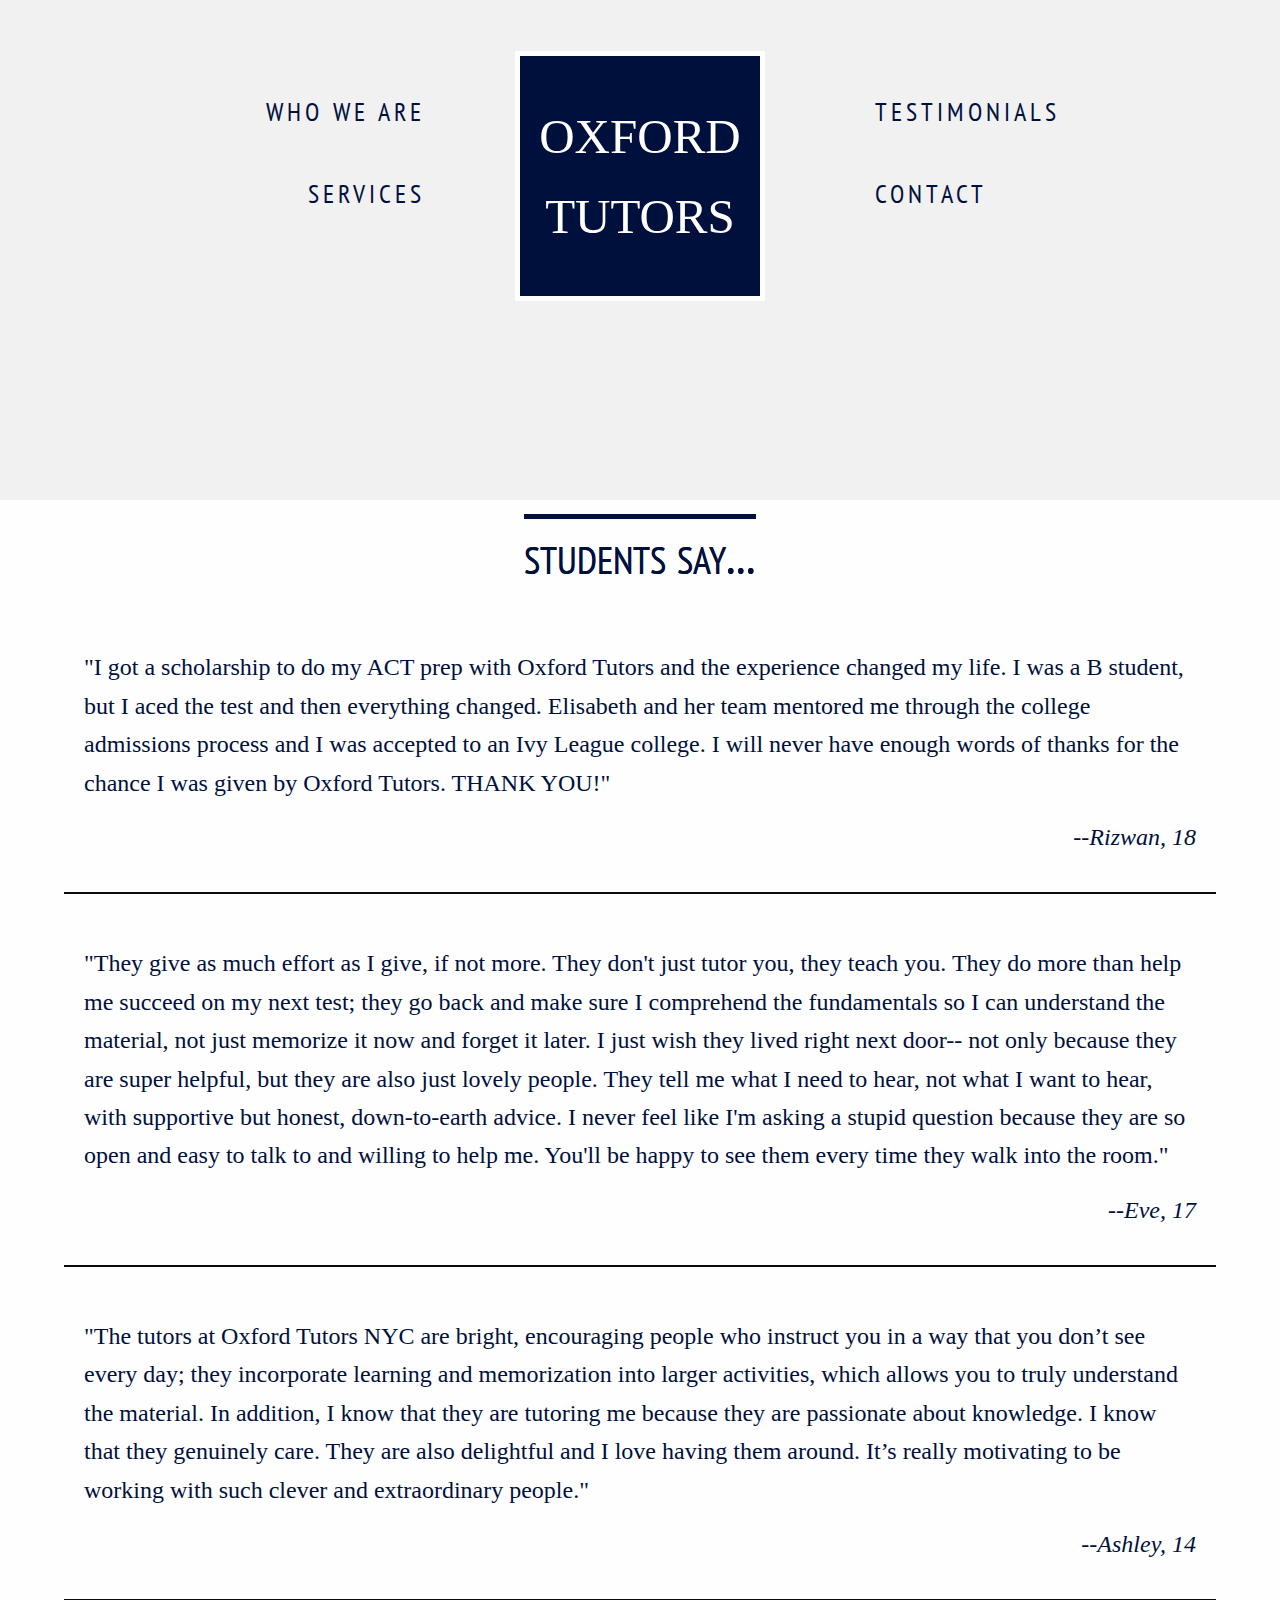
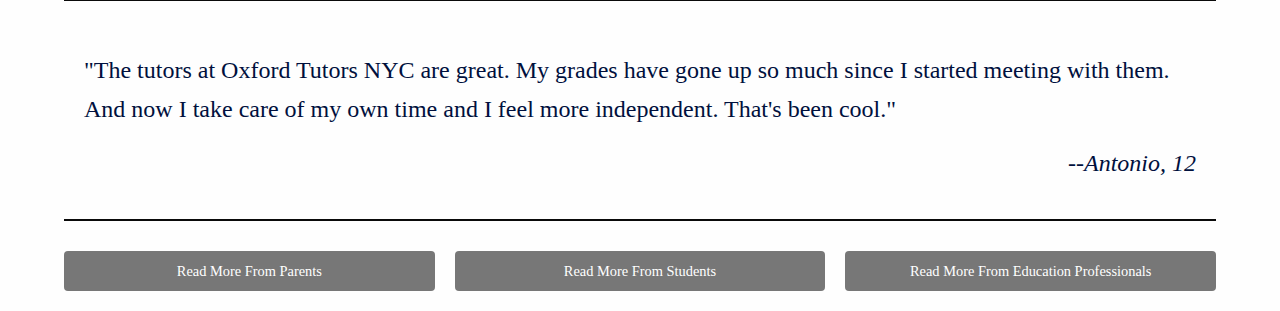
<file: testimonials_student_la.html>
<!doctype html>
<html class="no-js" lang="en">
  <head>
    <meta charset="utf-8" />
    <meta http-equiv="x-ua-compatible" content="ie=edge">
    <meta name="viewport" content="width=device-width, initial-scale=1.0">
    <title>Oxford Tutors</title>
    <link rel="stylesheet" href="assets/css/app.css">
    <link href='https://fonts.googleapis.com/css?family=Playfair+Display:400,700' rel='stylesheet' type='text/css'>
    <link href="https://fonts.googleapis.com/css?family=PT+Sans|PT+Sans+Narrow" rel="stylesheet">
  </head>
  <body>


    <!DOCTYPE html>
    <html>
    
    <head>
      <meta charset="utf-8">
      <title>Oxford Tutors - Testimonials</title>
    </head>
    
    <body>
      <div data-sticky-container>
        <div class="sticky" data-sticky data-options="anchor: page; marginTop: 0; stickyOn: small;" style="width:100%">
    
        <div class="title-bar show-for-small-only" id="mobile-menu-header" data-responsive-toggle="mobile-menu" >
          <button class="menu-icon" type="button" data-toggle></button>
          <div class="title-bar-title text-right"><a href="./index-LA.html">Oxford Tutors</a></div>
        </div>
    
        <div class="top-bar show-for-small-only" id="mobile-menu">
          <div class="top-bar-left">
            <ul class="dropdown menu" data-dropdown-menu>
              <!-- <li class="menu-text">Site Title</li> -->
              <li><a href="./index-LA.html#team_section">Who We Are</a></li>
              <li><a href="./index-LA.html#service_section">Services</a></li>
              <li><a href="./index-LA.html#testimonials_section">Testimonials</a></li>
              <li><a href="./index-LA.html#contact_section">Contact Us</a></li>
    
            </ul>
          </div>
        </div>
      </div>
      </div>
    
      <div class="header-container">
        <header id="header-top" class="wrapper clearfix">
          <div id="header-navbar-row" class="row">
    
            <div class="large-4 columns">
              <div class="nav nav_left">
                <ul>
                  <a href="./index-LA.html#team_section">
                    <li> Who we are</li>
                  </a>
                  <a href="./index-LA.html#service_section">
                    <li>Services</li>
                  </a>
                </ul>
              </div>
            </div>
    
            <div class="large-4 columns centered">
              <div class="logo parent">
                <a id="logo-link" href="./index-LA.html">
                  <h1 class="title child">Oxford Tutors</h1>
                </a>
              </div>
            </div>
    
            <div class="large-4 columns">
              <div class="nav nav_right">
                <ul>
                  <a href="./index-LA.html#testimonials_section">
                    <li>Testimonials</li>
                    <a href="./index-LA.html#contact_section">
                      <li>Contact</li>
                    </a>
                  </a>
                </ul>
              </div>
            </div>
          </div>
        </header>
      </div>
      <!-- #main-container -->
      <div class="main-container">
    
        <h2 class="testimonial_h2">Students Say...</h2>
        <div class="testimonial_container">
    
          <p>"I got a scholarship to do my ACT prep with Oxford Tutors and the experience changed my life. I was a B student, but I aced the test and then everything changed. Elisabeth and her team mentored me through the college admissions process and I was
            accepted to an Ivy League college. I will never have enough words of thanks for the chance I was given by Oxford Tutors. THANK YOU!" </p>
          <p class="testimonial_name">--Rizwan, 18</p>
        </div>
        <div class="testimonial_container">
    
          <p>"They give as much effort as I give, if not more. They don't just tutor you, they teach you. They do more than help me succeed on my next test; they go back and make sure I comprehend the fundamentals so I can understand the material, not just memorize
            it now and forget it later. I just wish they lived right next door-- not only because they are super helpful, but they are also just lovely people. They tell me what I need to hear, not what I want to hear, with supportive but honest, down-to-earth
            advice. I never feel like I'm asking a stupid question because they are so open and easy to talk to and willing to help me. You'll be happy to see them every time they walk into the room." </p>
          <p class="testimonial_name">--Eve, 17</p>
        </div>
        <div class="testimonial_container">
    
          <p>"The tutors at Oxford Tutors NYC are bright, encouraging people who instruct you in a way that you don’t see every day; they incorporate learning and memorization into larger activities, which allows you to truly understand the material. In addition,
            I know that they are tutoring me because they are passionate about knowledge. I know that they genuinely care. They are also delightful and I love having them around. It’s really motivating to be working with such clever and extraordinary people."
          </p>
          <p class="testimonial_name">--Ashley, 14</p>
        </div>
        <div class="testimonial_container">
    
          <p>"The tutors at Oxford Tutors NYC are great. My grades have gone up so much since I started meeting with them. And now I take care of my own time and I feel more independent. That's been cool." </p>
          <p class="testimonial_name">--Antonio, 12</p>
    
        </div>
        <div class="secondary expanded button-group">
          <a href="./testimonials_parent.html" class="button">Read More From Parents</a>
          <a href="./testimonials_student.html" class="button">Read More From Students</a>
          <a href="./testimonials_professionals.html" class="button">Read More From Education Professionals</a>
        </div>
      </div>
    
    </body>
    
    </html>
    
    <!-- <script src="js/vendor/jquery.min.js"></script>
   <script src="js/vendor/what-input.min.js"></script>
   <script src="js/foundation.min.js"></script>
   <script src="js/app.js"></script>
    -->
    <script src="assets/js/app.js"></script>
  </body>
</html>
</file>
<file: assets/css/app.css>
@charset "UTF-8";h1,h2,h3,h4,h5,h6,p{text-rendering:optimizeLegibility}.splash-title h2,.splash_parent,a{text-decoration:none}.dropdown-pane,.invisible{visibility:hidden}.button-group::after,.clearfix::after,.off-canvas-wrapper-inner::after,.tabs::after,hr{clear:both}.logo{content:"";width:250px;height:250px;position:relative;border:5px solid #fff;margin:0 auto;text-transform:uppercase;line-height:123%;font-size:43px;background-color:#00103D}button,img,legend{border:0}.logo h1{line-height:5rem;margin-top:17%;font-size:49px;color:#fff!important}.logo h1:hover{color:#fff}a,abbr,body,header,header a{color:#00103D}.nav li,.nav_left li,.nav_right li{list-style:none;margin-top:40px;font-family:"PT Sans Narrow",sans-serif;text-transform:uppercase;letter-spacing:4px;font-size:26px}.nav_left{text-align:right}.nav_right{font-size:26px;margin-left:0}#header-top{background-size:100% auto;background-repeat:no-repeat;background-color:#f1f1f1}@media screen and (max-width:600px){.nav,.nav_left,.nav_right{display:none!important}#header-top{background-color:#fff}}header{padding-top:4%;padding-bottom:14%}.callout{text-align:center}.oxford{position:absolute}.splash_parent{display:-webkit-flex;display:-ms-flexbox;display:flex;-webkit-align-items:center;-ms-flex-align:center;align-items:center;-webkit-justify-content:center;-ms-flex-pack:center;justify-content:center;-webkit-flex-direction:column;-ms-flex-direction:column;flex-direction:column;-webkit-align-content:space-between;-ms-flex-line-pack:justify;align-content:space-between}.splash_parent header{width:700px}#oxford-splash-container{background:#00103D}#oxford-splash-container .logo{margin-bottom:40px}.splash-title h2{color:#fff;line-height:100%}.oxford_splash{margin:0 auto;width:100%;height:100%;display:-webkit-flex;display:-ms-flexbox;display:flex;-webkit-align-items:center;-ms-flex-align:center;align-items:center;-webkit-justify-content:center;-ms-flex-pack:center;justify-content:center}@media screen and (max-width:39.9375em){.oxford_splash{width:100%}}/*! normalize.css v3.0.3 | MIT License | github.com/necolas/normalize.css */html{font-family:sans-serif;-ms-text-size-adjust:100%;-webkit-text-size-adjust:100%}article,aside,details,figcaption,figure,footer,header,hgroup,main,menu,nav,section,summary{display:block}audio,canvas,progress,video{display:inline-block;vertical-align:baseline}audio:not([controls]){display:none;height:0}[hidden],template{display:none}a:active,a:hover{outline:0}abbr[title]{border-bottom:1px dotted}b,optgroup,strong{font-weight:700}dfn{font-style:italic}mark{background:#ff0;color:#000}small{font-size:80%}sub,sup{font-size:75%;line-height:0;position:relative;vertical-align:baseline}.button,img{vertical-align:middle}sup{top:-.5em}sub{bottom:-.25em}img{max-width:100%;height:auto;-ms-interpolation-mode:bicubic;display:inline-block}svg:not(:root){overflow:hidden}figure{margin:1em 40px}pre,textarea{overflow:auto}code,kbd,pre,samp{font-family:monospace,monospace;font-size:1em}button,input,optgroup,select,textarea{color:inherit;font:inherit;margin:0}a,b,em,i,small,strong{line-height:inherit}dl,ol,p,ul{line-height:1.6}.testimonial_h2,h2{font-variant:small-caps}button,select{text-transform:none}button,html input[type=button],input[type=reset],input[type=submit]{-webkit-appearance:button;cursor:pointer}button[disabled],html input[disabled]{cursor:not-allowed}button::-moz-focus-inner,input::-moz-focus-inner{border:0;padding:0}input{line-height:normal}input[type=checkbox],input[type=radio]{box-sizing:border-box;padding:0}input[type=number]::-webkit-inner-spin-button,input[type=number]::-webkit-outer-spin-button{height:auto}input[type=search]{-webkit-appearance:textfield;box-sizing:content-box}input[type=search]::-webkit-search-cancel-button,input[type=search]::-webkit-search-decoration{-webkit-appearance:none}legend{padding:0}.foundation-mq{font-family:"small=0em&medium=40em&large=64em&xlarge=75em&xxlarge=90em"}body,h1,h2,h3,h4,h5,h6{font-family:"Cormorant Infant",serif;font-weight:400}html{font-size:100%;box-sizing:border-box}*,::after,::before{box-sizing:inherit}body{padding:0;margin:0;line-height:1.5;background:#fefefe;-webkit-font-smoothing:antialiased;-moz-osx-font-smoothing:grayscale}select{width:100%}#map_canvas embed,#map_canvas img,#map_canvas object,.map_canvas embed,.map_canvas img,.map_canvas object,.mqa-display embed,.mqa-display img,.mqa-display object{max-width:none!important}button{overflow:visible;-webkit-appearance:none;-moz-appearance:none;background:0 0;padding:0;border-radius:4px;line-height:1}[data-whatinput=mouse] button{outline:0}.is-visible{display:block!important}.is-hidden{display:none!important}.input-group,.row{display:-webkit-flex;display:-ms-flexbox}.row{max-width:75rem;margin-left:auto;margin-right:auto;display:flex;-webkit-flex-flow:row wrap;-ms-flex-flow:row wrap;flex-flow:row wrap}.row .row,.row.expanded{max-width:none}.row .row{margin-left:-.625rem;margin-right:-.625rem}.row.collapse>.column,.row.collapse>.columns{padding-left:0;padding-right:0}.column,.columns{-webkit-flex:1 1 0px;-ms-flex:1 1 0px;flex:1 1 0px;padding-left:.625rem;padding-right:.625rem;min-width:initial}@media screen and (min-width:40em){.row .row{margin-left:-.9375rem;margin-right:-.9375rem}.column,.columns{padding-left:.9375rem;padding-right:.9375rem}}.column.row.row,.row.row.columns{float:none;display:block}.row .column.row.row,.row .row.row.columns{padding-left:0;padding-right:0;margin-left:0;margin-right:0}.small-1{-webkit-flex:0 0 8.33333%;-ms-flex:0 0 8.33333%;flex:0 0 8.33333%;max-width:8.33333%}.small-offset-0{margin-left:0}.small-2{-webkit-flex:0 0 16.66667%;-ms-flex:0 0 16.66667%;flex:0 0 16.66667%;max-width:16.66667%}.small-offset-1{margin-left:8.33333%}.small-3{-webkit-flex:0 0 25%;-ms-flex:0 0 25%;flex:0 0 25%;max-width:25%}.small-offset-2{margin-left:16.66667%}.small-4{-webkit-flex:0 0 33.33333%;-ms-flex:0 0 33.33333%;flex:0 0 33.33333%;max-width:33.33333%}.small-offset-3{margin-left:25%}.small-5{-webkit-flex:0 0 41.66667%;-ms-flex:0 0 41.66667%;flex:0 0 41.66667%;max-width:41.66667%}.small-offset-4{margin-left:33.33333%}.small-6{-webkit-flex:0 0 50%;-ms-flex:0 0 50%;flex:0 0 50%;max-width:50%}.small-offset-5{margin-left:41.66667%}.small-7{-webkit-flex:0 0 58.33333%;-ms-flex:0 0 58.33333%;flex:0 0 58.33333%;max-width:58.33333%}.small-offset-6{margin-left:50%}.small-8{-webkit-flex:0 0 66.66667%;-ms-flex:0 0 66.66667%;flex:0 0 66.66667%;max-width:66.66667%}.small-offset-7{margin-left:58.33333%}.small-9{-webkit-flex:0 0 75%;-ms-flex:0 0 75%;flex:0 0 75%;max-width:75%}.small-offset-8{margin-left:66.66667%}.small-10{-webkit-flex:0 0 83.33333%;-ms-flex:0 0 83.33333%;flex:0 0 83.33333%;max-width:83.33333%}.small-offset-9{margin-left:75%}.small-11{-webkit-flex:0 0 91.66667%;-ms-flex:0 0 91.66667%;flex:0 0 91.66667%;max-width:91.66667%}.small-offset-10{margin-left:83.33333%}.small-12{-webkit-flex:0 0 100%;-ms-flex:0 0 100%;flex:0 0 100%;max-width:100%}.small-offset-11{margin-left:91.66667%}.small-up-1{-webkit-flex-wrap:wrap;-ms-flex-wrap:wrap;flex-wrap:wrap}.small-up-1>.column,.small-up-1>.columns{-webkit-flex:0 0 100%;-ms-flex:0 0 100%;flex:0 0 100%;max-width:100%}.small-up-2{-webkit-flex-wrap:wrap;-ms-flex-wrap:wrap;flex-wrap:wrap}.small-up-2>.column,.small-up-2>.columns{-webkit-flex:0 0 50%;-ms-flex:0 0 50%;flex:0 0 50%;max-width:50%}.small-up-3{-webkit-flex-wrap:wrap;-ms-flex-wrap:wrap;flex-wrap:wrap}.small-up-3>.column,.small-up-3>.columns{-webkit-flex:0 0 33.33333%;-ms-flex:0 0 33.33333%;flex:0 0 33.33333%;max-width:33.33333%}.small-up-4{-webkit-flex-wrap:wrap;-ms-flex-wrap:wrap;flex-wrap:wrap}.small-up-4>.column,.small-up-4>.columns{-webkit-flex:0 0 25%;-ms-flex:0 0 25%;flex:0 0 25%;max-width:25%}.small-up-5{-webkit-flex-wrap:wrap;-ms-flex-wrap:wrap;flex-wrap:wrap}.small-up-5>.column,.small-up-5>.columns{-webkit-flex:0 0 20%;-ms-flex:0 0 20%;flex:0 0 20%;max-width:20%}.small-up-6{-webkit-flex-wrap:wrap;-ms-flex-wrap:wrap;flex-wrap:wrap}.small-up-6>.column,.small-up-6>.columns{-webkit-flex:0 0 16.66667%;-ms-flex:0 0 16.66667%;flex:0 0 16.66667%;max-width:16.66667%}.small-up-7{-webkit-flex-wrap:wrap;-ms-flex-wrap:wrap;flex-wrap:wrap}.small-up-7>.column,.small-up-7>.columns{-webkit-flex:0 0 14.28571%;-ms-flex:0 0 14.28571%;flex:0 0 14.28571%;max-width:14.28571%}.small-up-8{-webkit-flex-wrap:wrap;-ms-flex-wrap:wrap;flex-wrap:wrap}.small-up-8>.column,.small-up-8>.columns{-webkit-flex:0 0 12.5%;-ms-flex:0 0 12.5%;flex:0 0 12.5%;max-width:12.5%}.small-collapse>.column,.small-collapse>.columns{padding-left:0;padding-right:0}.small-uncollapse>.column,.small-uncollapse>.columns{padding-left:.625rem;padding-right:.625rem}@media screen and (min-width:40em){.medium-1{-webkit-flex:0 0 8.33333%;-ms-flex:0 0 8.33333%;flex:0 0 8.33333%;max-width:8.33333%}.medium-offset-0{margin-left:0}.medium-2{-webkit-flex:0 0 16.66667%;-ms-flex:0 0 16.66667%;flex:0 0 16.66667%;max-width:16.66667%}.medium-offset-1{margin-left:8.33333%}.medium-3{-webkit-flex:0 0 25%;-ms-flex:0 0 25%;flex:0 0 25%;max-width:25%}.medium-offset-2{margin-left:16.66667%}.medium-4{-webkit-flex:0 0 33.33333%;-ms-flex:0 0 33.33333%;flex:0 0 33.33333%;max-width:33.33333%}.medium-offset-3{margin-left:25%}.medium-5{-webkit-flex:0 0 41.66667%;-ms-flex:0 0 41.66667%;flex:0 0 41.66667%;max-width:41.66667%}.medium-offset-4{margin-left:33.33333%}.medium-6{-webkit-flex:0 0 50%;-ms-flex:0 0 50%;flex:0 0 50%;max-width:50%}.medium-offset-5{margin-left:41.66667%}.medium-7{-webkit-flex:0 0 58.33333%;-ms-flex:0 0 58.33333%;flex:0 0 58.33333%;max-width:58.33333%}.medium-offset-6{margin-left:50%}.medium-8{-webkit-flex:0 0 66.66667%;-ms-flex:0 0 66.66667%;flex:0 0 66.66667%;max-width:66.66667%}.medium-offset-7{margin-left:58.33333%}.medium-9{-webkit-flex:0 0 75%;-ms-flex:0 0 75%;flex:0 0 75%;max-width:75%}.medium-offset-8{margin-left:66.66667%}.medium-10{-webkit-flex:0 0 83.33333%;-ms-flex:0 0 83.33333%;flex:0 0 83.33333%;max-width:83.33333%}.medium-offset-9{margin-left:75%}.medium-11{-webkit-flex:0 0 91.66667%;-ms-flex:0 0 91.66667%;flex:0 0 91.66667%;max-width:91.66667%}.medium-offset-10{margin-left:83.33333%}.medium-12{-webkit-flex:0 0 100%;-ms-flex:0 0 100%;flex:0 0 100%;max-width:100%}.medium-offset-11{margin-left:91.66667%}.medium-order-1{-webkit-order:1;-ms-flex-order:1;order:1}.medium-order-2{-webkit-order:2;-ms-flex-order:2;order:2}.medium-order-3{-webkit-order:3;-ms-flex-order:3;order:3}.medium-order-4{-webkit-order:4;-ms-flex-order:4;order:4}.medium-order-5{-webkit-order:5;-ms-flex-order:5;order:5}.medium-order-6{-webkit-order:6;-ms-flex-order:6;order:6}.medium-up-1{-webkit-flex-wrap:wrap;-ms-flex-wrap:wrap;flex-wrap:wrap}.medium-up-1>.column,.medium-up-1>.columns{-webkit-flex:0 0 100%;-ms-flex:0 0 100%;flex:0 0 100%;max-width:100%}.medium-up-2{-webkit-flex-wrap:wrap;-ms-flex-wrap:wrap;flex-wrap:wrap}.medium-up-2>.column,.medium-up-2>.columns{-webkit-flex:0 0 50%;-ms-flex:0 0 50%;flex:0 0 50%;max-width:50%}.medium-up-3{-webkit-flex-wrap:wrap;-ms-flex-wrap:wrap;flex-wrap:wrap}.medium-up-3>.column,.medium-up-3>.columns{-webkit-flex:0 0 33.33333%;-ms-flex:0 0 33.33333%;flex:0 0 33.33333%;max-width:33.33333%}.medium-up-4{-webkit-flex-wrap:wrap;-ms-flex-wrap:wrap;flex-wrap:wrap}.medium-up-4>.column,.medium-up-4>.columns{-webkit-flex:0 0 25%;-ms-flex:0 0 25%;flex:0 0 25%;max-width:25%}.medium-up-5{-webkit-flex-wrap:wrap;-ms-flex-wrap:wrap;flex-wrap:wrap}.medium-up-5>.column,.medium-up-5>.columns{-webkit-flex:0 0 20%;-ms-flex:0 0 20%;flex:0 0 20%;max-width:20%}.medium-up-6{-webkit-flex-wrap:wrap;-ms-flex-wrap:wrap;flex-wrap:wrap}.medium-up-6>.column,.medium-up-6>.columns{-webkit-flex:0 0 16.66667%;-ms-flex:0 0 16.66667%;flex:0 0 16.66667%;max-width:16.66667%}.medium-up-7{-webkit-flex-wrap:wrap;-ms-flex-wrap:wrap;flex-wrap:wrap}.medium-up-7>.column,.medium-up-7>.columns{-webkit-flex:0 0 14.28571%;-ms-flex:0 0 14.28571%;flex:0 0 14.28571%;max-width:14.28571%}.medium-up-8{-webkit-flex-wrap:wrap;-ms-flex-wrap:wrap;flex-wrap:wrap}.medium-up-8>.column,.medium-up-8>.columns{-webkit-flex:0 0 12.5%;-ms-flex:0 0 12.5%;flex:0 0 12.5%;max-width:12.5%}}@media screen and (min-width:40em) and (min-width:40em){.medium-expand{-webkit-flex:1 1 0px;-ms-flex:1 1 0px;flex:1 1 0px}}.row.medium-unstack>.column,.row.medium-unstack>.columns{-webkit-flex:0 0 100%;-ms-flex:0 0 100%;flex:0 0 100%}@media screen and (min-width:40em){.row.medium-unstack>.column,.row.medium-unstack>.columns{-webkit-flex:1 1 0px;-ms-flex:1 1 0px;flex:1 1 0px}.medium-collapse>.column,.medium-collapse>.columns{padding-left:0;padding-right:0}.medium-uncollapse>.column,.medium-uncollapse>.columns{padding-left:.9375rem;padding-right:.9375rem}}@media screen and (min-width:64em){.large-1{-webkit-flex:0 0 8.33333%;-ms-flex:0 0 8.33333%;flex:0 0 8.33333%;max-width:8.33333%}.large-offset-0{margin-left:0}.large-2{-webkit-flex:0 0 16.66667%;-ms-flex:0 0 16.66667%;flex:0 0 16.66667%;max-width:16.66667%}.large-offset-1{margin-left:8.33333%}.large-3{-webkit-flex:0 0 25%;-ms-flex:0 0 25%;flex:0 0 25%;max-width:25%}.large-offset-2{margin-left:16.66667%}.large-4{-webkit-flex:0 0 33.33333%;-ms-flex:0 0 33.33333%;flex:0 0 33.33333%;max-width:33.33333%}.large-offset-3{margin-left:25%}.large-5{-webkit-flex:0 0 41.66667%;-ms-flex:0 0 41.66667%;flex:0 0 41.66667%;max-width:41.66667%}.large-offset-4{margin-left:33.33333%}.large-6{-webkit-flex:0 0 50%;-ms-flex:0 0 50%;flex:0 0 50%;max-width:50%}.large-offset-5{margin-left:41.66667%}.large-7{-webkit-flex:0 0 58.33333%;-ms-flex:0 0 58.33333%;flex:0 0 58.33333%;max-width:58.33333%}.large-offset-6{margin-left:50%}.large-8{-webkit-flex:0 0 66.66667%;-ms-flex:0 0 66.66667%;flex:0 0 66.66667%;max-width:66.66667%}.large-offset-7{margin-left:58.33333%}.large-9{-webkit-flex:0 0 75%;-ms-flex:0 0 75%;flex:0 0 75%;max-width:75%}.large-offset-8{margin-left:66.66667%}.large-10{-webkit-flex:0 0 83.33333%;-ms-flex:0 0 83.33333%;flex:0 0 83.33333%;max-width:83.33333%}.large-offset-9{margin-left:75%}.large-11{-webkit-flex:0 0 91.66667%;-ms-flex:0 0 91.66667%;flex:0 0 91.66667%;max-width:91.66667%}.large-offset-10{margin-left:83.33333%}.large-12{-webkit-flex:0 0 100%;-ms-flex:0 0 100%;flex:0 0 100%;max-width:100%}.large-offset-11{margin-left:91.66667%}.large-order-1{-webkit-order:1;-ms-flex-order:1;order:1}.large-order-2{-webkit-order:2;-ms-flex-order:2;order:2}.large-order-3{-webkit-order:3;-ms-flex-order:3;order:3}.large-order-4{-webkit-order:4;-ms-flex-order:4;order:4}.large-order-5{-webkit-order:5;-ms-flex-order:5;order:5}.large-order-6{-webkit-order:6;-ms-flex-order:6;order:6}.large-up-1{-webkit-flex-wrap:wrap;-ms-flex-wrap:wrap;flex-wrap:wrap}.large-up-1>.column,.large-up-1>.columns{-webkit-flex:0 0 100%;-ms-flex:0 0 100%;flex:0 0 100%;max-width:100%}.large-up-2{-webkit-flex-wrap:wrap;-ms-flex-wrap:wrap;flex-wrap:wrap}.large-up-2>.column,.large-up-2>.columns{-webkit-flex:0 0 50%;-ms-flex:0 0 50%;flex:0 0 50%;max-width:50%}.large-up-3{-webkit-flex-wrap:wrap;-ms-flex-wrap:wrap;flex-wrap:wrap}.large-up-3>.column,.large-up-3>.columns{-webkit-flex:0 0 33.33333%;-ms-flex:0 0 33.33333%;flex:0 0 33.33333%;max-width:33.33333%}.large-up-4{-webkit-flex-wrap:wrap;-ms-flex-wrap:wrap;flex-wrap:wrap}.large-up-4>.column,.large-up-4>.columns{-webkit-flex:0 0 25%;-ms-flex:0 0 25%;flex:0 0 25%;max-width:25%}.large-up-5{-webkit-flex-wrap:wrap;-ms-flex-wrap:wrap;flex-wrap:wrap}.large-up-5>.column,.large-up-5>.columns{-webkit-flex:0 0 20%;-ms-flex:0 0 20%;flex:0 0 20%;max-width:20%}.large-up-6{-webkit-flex-wrap:wrap;-ms-flex-wrap:wrap;flex-wrap:wrap}.large-up-6>.column,.large-up-6>.columns{-webkit-flex:0 0 16.66667%;-ms-flex:0 0 16.66667%;flex:0 0 16.66667%;max-width:16.66667%}.large-up-7{-webkit-flex-wrap:wrap;-ms-flex-wrap:wrap;flex-wrap:wrap}.large-up-7>.column,.large-up-7>.columns{-webkit-flex:0 0 14.28571%;-ms-flex:0 0 14.28571%;flex:0 0 14.28571%;max-width:14.28571%}.large-up-8{-webkit-flex-wrap:wrap;-ms-flex-wrap:wrap;flex-wrap:wrap}.large-up-8>.column,.large-up-8>.columns{-webkit-flex:0 0 12.5%;-ms-flex:0 0 12.5%;flex:0 0 12.5%;max-width:12.5%}}.shrink,legend,textarea{max-width:100%}@media screen and (min-width:64em) and (min-width:64em){.large-expand{-webkit-flex:1 1 0px;-ms-flex:1 1 0px;flex:1 1 0px}}.row.large-unstack>.column,.row.large-unstack>.columns{-webkit-flex:0 0 100%;-ms-flex:0 0 100%;flex:0 0 100%}@media screen and (min-width:64em){.row.large-unstack>.column,.row.large-unstack>.columns{-webkit-flex:1 1 0px;-ms-flex:1 1 0px;flex:1 1 0px}.large-collapse>.column,.large-collapse>.columns{padding-left:0;padding-right:0}.large-uncollapse>.column,.large-uncollapse>.columns{padding-left:.9375rem;padding-right:.9375rem}}.shrink{-webkit-flex:0 0 auto;-ms-flex:0 0 auto;flex:0 0 auto}.align-top.columns,.column.align-top{-webkit-align-self:flex-start;-ms-flex-item-align:start;align-self:flex-start}.align-bottom.columns,.column.align-bottom{-webkit-align-self:flex-end;-ms-flex-item-align:end;align-self:flex-end}.align-middle.columns,.column.align-middle{-webkit-align-self:center;-ms-flex-item-align:center;align-self:center}.align-stretch.columns,.column.align-stretch{-webkit-align-self:stretch;-ms-flex-item-align:stretch;align-self:stretch}.align-right{-webkit-justify-content:flex-end;-ms-flex-pack:end;justify-content:flex-end}.align-center{-webkit-justify-content:center;-ms-flex-pack:center;justify-content:center}.align-justify{-webkit-justify-content:space-between;-ms-flex-pack:justify;justify-content:space-between}.align-spaced{-webkit-justify-content:space-around;-ms-flex-pack:distribute;justify-content:space-around}.align-top{-webkit-align-items:flex-start;-ms-flex-align:start;-ms-grid-row-align:flex-start;align-items:flex-start}.align-self-top{-webkit-align-self:flex-start;-ms-flex-item-align:start;align-self:flex-start}.align-bottom{-webkit-align-items:flex-end;-ms-flex-align:end;-ms-grid-row-align:flex-end;align-items:flex-end}.align-self-bottom{-webkit-align-self:flex-end;-ms-flex-item-align:end;align-self:flex-end}.align-middle{-webkit-align-items:center;-ms-flex-align:center;-ms-grid-row-align:center;align-items:center}.align-self-middle{-webkit-align-self:center;-ms-flex-item-align:center;align-self:center}.align-stretch,.input-group{-webkit-align-items:stretch}.align-stretch{-ms-flex-align:stretch;-ms-grid-row-align:stretch;align-items:stretch}.align-self-stretch{-webkit-align-self:stretch;-ms-flex-item-align:stretch;align-self:stretch}.small-order-1{-webkit-order:1;-ms-flex-order:1;order:1}.small-order-2{-webkit-order:2;-ms-flex-order:2;order:2}.small-order-3{-webkit-order:3;-ms-flex-order:3;order:3}.small-order-4{-webkit-order:4;-ms-flex-order:4;order:4}.small-order-5{-webkit-order:5;-ms-flex-order:5;order:5}.small-order-6{-webkit-order:6;-ms-flex-order:6;order:6}@media screen and (min-width:40em){.medium-order-1{-webkit-order:1;-ms-flex-order:1;order:1}.medium-order-2{-webkit-order:2;-ms-flex-order:2;order:2}.medium-order-3{-webkit-order:3;-ms-flex-order:3;order:3}.medium-order-4{-webkit-order:4;-ms-flex-order:4;order:4}.medium-order-5{-webkit-order:5;-ms-flex-order:5;order:5}.medium-order-6{-webkit-order:6;-ms-flex-order:6;order:6}}blockquote,dd,div,dl,dt,form,h1,h2,h3,h4,h5,h6,li,ol,p,pre,td,th,ul{margin:0;padding:0}ol,ul{margin-left:1.25rem}dl,ol,p,ul{margin-bottom:1rem}em,i{font-style:italic}h1,h2,h3,h4,h5,h6{font-style:normal;color:inherit;margin-top:0;margin-bottom:.5rem;line-height:1.4}code,kbd{background-color:#e6e6e6;color:#0a0a0a;font-family:Consolas,"Liberation Mono",Courier,monospace}#team_section .column p,#team_section .columns p,.help-text,.testimonial_name{font-style:italic}h1 small,h2 small,h3 small,h4 small,h5 small,h6 small{color:#cacaca;line-height:0}h1{font-size:1.5rem}h3{font-size:1.1875rem}h4{font-size:1.125rem}h5{font-size:1.0625rem}h6{font-size:1rem}@media screen and (min-width:40em){h1{font-size:3rem}h2{font-size:3.25rem}h3{font-size:1.9375rem}h4{font-size:1.5625rem}h5{font-size:1.25rem}h6{font-size:1rem}}a{background-color:transparent;cursor:pointer}a:focus,a:hover{color:#267adc}a img{border:0}hr{box-sizing:content-box;max-width:75rem;height:0;border-right:0;border-top:0;border-bottom:1px solid #cacaca;border-left:0;margin:1.25rem auto}dl,ol,ul{list-style-position:outside}li{font-size:inherit}ul{list-style-type:disc}.accordion,.menu,.tabs{list-style-type:none}ol ol,ol ul,ul ol,ul ul{margin-left:1.25rem;margin-bottom:0}dl dt{margin-bottom:.3rem;font-weight:700}.subheader,code,label{font-weight:400}blockquote{margin:0 0 1rem;padding:.5625rem 1.25rem 0 1.1875rem;border-left:1px solid #cacaca}blockquote,blockquote p{line-height:1.6;color:#8a8a8a}cite{display:block;font-size:.8125rem;color:#8a8a8a}cite:before{content:'\2014 \0020'}abbr{cursor:help;border-bottom:1px dotted #0a0a0a}code{border:1px solid #cacaca;padding:.125rem .3125rem .0625rem}kbd{padding:.125rem .25rem 0;margin:0;border-radius:4px}.subheader{margin-top:.2rem;margin-bottom:.5rem;line-height:1.4;color:#8a8a8a}.lead{font-size:125%;line-height:1.6}.button,.stat{line-height:1}.stat{font-size:2.5rem}p+.stat{margin-top:-1rem}.no-bullet{margin-left:0;list-style:none}.text-left{text-align:left}.text-right{text-align:right}.text-center{text-align:center}.text-justify{text-align:justify}@media screen and (min-width:40em){.medium-text-left{text-align:left}.medium-text-right{text-align:right}.medium-text-center{text-align:center}.medium-text-justify{text-align:justify}}@media screen and (min-width:64em){.large-order-1{-webkit-order:1;-ms-flex-order:1;order:1}.large-order-2{-webkit-order:2;-ms-flex-order:2;order:2}.large-order-3{-webkit-order:3;-ms-flex-order:3;order:3}.large-order-4{-webkit-order:4;-ms-flex-order:4;order:4}.large-order-5{-webkit-order:5;-ms-flex-order:5;order:5}.large-order-6{-webkit-order:6;-ms-flex-order:6;order:6}.large-text-left{text-align:left}.large-text-right{text-align:right}.large-text-center{text-align:center}.large-text-justify{text-align:justify}}.badge,.button,.input-group-button,.input-group-label,.menu-centered,.orbit-bullets{text-align:center}.show-for-print{display:none!important}@media print{blockquote,img,pre,tr{page-break-inside:avoid}*{background:0 0!important;color:#000!important;box-shadow:none!important;text-shadow:none!important}.show-for-print{display:block!important}.hide-for-print{display:none!important}table.show-for-print{display:table!important}thead.show-for-print{display:table-header-group!important}tbody.show-for-print{display:table-row-group!important}tr.show-for-print{display:table-row!important}td.show-for-print,th.show-for-print{display:table-cell!important}a,a:visited{text-decoration:underline}a[href]:after{content:" (" attr(href) ")"}.ir a:after,a[href^='javascript:']:after,a[href^='#']:after{content:''}abbr[title]:after{content:" (" attr(title) ")"}blockquote,pre{border:1px solid #8a8a8a}thead{display:table-header-group}img{max-width:100%!important}@page{margin:.5cm}h2,h3,p{orphans:3;widows:3}h2,h3{page-break-after:avoid}}.button{display:inline-block;cursor:pointer;-webkit-appearance:none;transition:background-color .25s ease-out,color .25s ease-out;border:1px solid transparent;border-radius:4px;padding:.85em 1em;margin:0 0 1rem;font-size:.9rem;background-color:#4A90E2;color:#fff}[data-whatinput=mouse] .button{outline:0}.button:focus,.button:hover{background-color:#2378dc;color:#fff}.button.tiny{font-size:.6rem}.button.small{font-size:.75rem}.button.large{font-size:1.25rem}.button.expanded{display:block;width:100%;margin-left:0;margin-right:0}.button.primary{background-color:#2199e8;color:#fff}.button.primary:focus,.button.primary:hover{background-color:#147cc0;color:#fff}.button.secondary{background-color:#777;color:#fff}.button.secondary:focus,.button.secondary:hover{background-color:#5f5f5f;color:#fff}.button.success{background-color:#3adb76;color:#fff}.button.success:focus,.button.success:hover{background-color:#22bb5b;color:#fff}.button.warning{background-color:#ffae00;color:#fff}.button.warning:focus,.button.warning:hover{background-color:#cc8b00;color:#fff}.button.alert{background-color:#ec5840;color:#fff}.button.alert:focus,.button.alert:hover{background-color:#da3116;color:#fff}.button.hollow{border:1px solid #2199e8;color:#2199e8}.button.hollow,.button.hollow:focus,.button.hollow:hover{background-color:transparent}.button.hollow:focus,.button.hollow:hover{border-color:#0c4d78;color:#0c4d78}.button.hollow.primary{border:1px solid #2199e8;color:#2199e8}.button.hollow.primary:focus,.button.hollow.primary:hover{border-color:#0c4d78;color:#0c4d78}.button.hollow.secondary{border:1px solid #777;color:#777}.button.hollow.secondary:focus,.button.hollow.secondary:hover{border-color:#3c3c3c;color:#3c3c3c}.button.hollow.success{border:1px solid #3adb76;color:#3adb76}.button.hollow.success:focus,.button.hollow.success:hover{border-color:#157539;color:#157539}.button.hollow.warning{border:1px solid #ffae00;color:#ffae00}.button.hollow.warning:focus,.button.hollow.warning:hover{border-color:#805700;color:#805700}.button.hollow.alert{border:1px solid #ec5840;color:#ec5840}.button.hollow.alert:focus,.button.hollow.alert:hover{border-color:#881f0e;color:#881f0e}.button.disabled,.button[disabled]{opacity:.25;cursor:not-allowed}.button.disabled:focus,.button.disabled:hover,.button[disabled]:focus,.button[disabled]:hover{background-color:#4A90E2;color:#fff}.button.dropdown::after{content:'';width:0;height:0;border:.4em inset;border-color:#fefefe transparent transparent;border-top-style:solid;border-bottom-width:0;position:relative;top:.4em;float:right;margin-left:1em;display:inline-block}.button.arrow-only::after{margin-left:0;float:none;top:-.1em}[type=text],[type=password],[type=date],[type=datetime],[type=datetime-local],[type=month],[type=week],[type=email],[type=number],[type=search],[type=tel],[type=time],[type=url],[type=color],textarea{display:block;box-sizing:border-box;width:100%;height:2.4375rem;padding:.5rem;border:1px solid #cacaca;margin:0 0 1rem;font-family:inherit;font-size:1rem;color:#0a0a0a;background-color:#fefefe;box-shadow:inset 0 1px 2px rgba(10,10,10,.1);border-radius:4px;transition:box-shadow .5s,border-color .25s ease-in-out;-webkit-appearance:none;-moz-appearance:none}[type=text]:focus,[type=password]:focus,[type=date]:focus,[type=datetime]:focus,[type=datetime-local]:focus,[type=month]:focus,[type=week]:focus,[type=email]:focus,[type=number]:focus,[type=search]:focus,[type=tel]:focus,[type=time]:focus,[type=url]:focus,[type=color]:focus,textarea:focus{border:1px solid #8a8a8a;background-color:#fefefe;outline:0;box-shadow:0 0 5px #cacaca;transition:box-shadow .5s,border-color .25s ease-in-out}textarea{min-height:50px}textarea[rows]{height:auto}input::-webkit-input-placeholder,textarea::-webkit-input-placeholder{color:#cacaca}input::-moz-placeholder,textarea::-moz-placeholder{color:#cacaca}input:-ms-input-placeholder,textarea:-ms-input-placeholder{color:#cacaca}input::placeholder,textarea::placeholder{color:#cacaca}input:disabled,input[readonly],textarea:disabled,textarea[readonly]{background-color:#e6e6e6;cursor:default}[type=submit],[type=button]{border-radius:4px;-webkit-appearance:none;-moz-appearance:none}input[type=search]{box-sizing:border-box}[type=file],[type=checkbox],[type=radio]{margin:0 0 1rem}[type=checkbox]+label,[type=radio]+label{display:inline-block;margin-left:.5rem;margin-right:1rem;margin-bottom:0;vertical-align:baseline}.menu-icon,.menu-icon.dark,.title-bar-title{vertical-align:middle}[type=checkbox]+label[for],[type=radio]+label[for]{cursor:pointer}label>[type=checkbox],label>[type=radio]{margin-right:.5rem}[type=file]{width:100%}label{display:block;margin:0;font-size:.875rem;line-height:1.8;color:#0a0a0a}.form-error,.menu-text,.switch{font-weight:700}label.middle{margin:0 0 1rem;padding:.5625rem 0}.help-text{margin-top:-.5rem;font-size:.8125rem;color:#333}.input-group{display:flex;width:100%;margin-bottom:1rem;-ms-flex-align:stretch;align-items:stretch}.input-group-button a,.input-group-button button,.input-group-button input,fieldset{margin:0}.input-group>:first-child{border-radius:4px 0 0 4px}.input-group>:last-child>*{border-radius:0 4px 4px 0}.input-group-button,.input-group-field,.input-group-label{margin:0;white-space:nowrap}.input-group-label{padding:0 1rem;background:#e6e6e6;color:#0a0a0a;border:1px solid #cacaca;white-space:nowrap;-webkit-flex:0 0 auto;-ms-flex:0 0 auto;flex:0 0 auto;display:-webkit-flex;display:-ms-flexbox;display:flex;-webkit-align-items:center;-ms-flex-align:center;align-items:center}.input-group-label:first-child{border-right:0}.input-group-label:last-child{border-left:0}.input-group-field{border-radius:0;-webkit-flex:1 1 0px;-ms-flex:1 1 0px;flex:1 1 0px;width:auto;height:auto}.fieldset,select{border:1px solid #cacaca}.input-group-button{padding-top:0;padding-bottom:0;-webkit-flex:0 0 auto;-ms-flex:0 0 auto;flex:0 0 auto}.input-group .input-group-button{display:table-cell}fieldset{border:0;padding:0}legend{margin-bottom:.5rem}.fieldset{padding:1.25rem;margin:1.125rem 0}.fieldset legend{background:#fefefe;padding:0 .1875rem;margin:0 0 0 -.1875rem}select{height:2.4375rem;padding:.5rem 1.5rem .5rem .5rem;margin:0 0 1rem;font-size:1rem;font-family:inherit;line-height:normal;color:#0a0a0a;background-color:#fefefe;border-radius:4px;-webkit-appearance:none;-moz-appearance:none;background-image:url("data:image/svg+xml;utf8,<svg xmlns='http://www.w3.org/2000/svg' version='1.1' width='32' height='24' viewBox='0 0 32 24'><polygon points='0,0 32,0 16,24' style='fill: rgb%2851, 51, 51%29'></polygon></svg>");background-size:9px 6px;background-position:right -1rem center;background-origin:content-box;background-repeat:no-repeat}#mobile-menu-header a,h2{font-family:"PT Sans Narrow",sans-serif}.form-error,.is-invalid-label{color:#ec5840}@media screen and (min-width:0\0){select{background-image:url([data-uri])}}select:disabled{background-color:#e6e6e6;cursor:default}select::-ms-expand{display:none}select[multiple]{height:auto;background-image:none}.is-invalid-input:not(:focus){background-color:rgba(236,88,64,.1);border-color:#ec5840}.form-error{display:none;margin-top:-.5rem;margin-bottom:1rem;font-size:.75rem}.form-error.is-visible{display:block}.hide{display:none!important}@media screen and (max-width:0em),screen and (min-width:40em){.show-for-small-only{display:none!important}}@media screen and (min-width:40em){.hide-for-medium{display:none!important}}@media screen and (max-width:39.9375em){.hide-for-small-only,.show-for-medium{display:none!important}}@media screen and (min-width:40em) and (max-width:63.9375em){.hide-for-medium-only{display:none!important}}@media screen and (max-width:39.9375em),screen and (min-width:64em){.show-for-medium-only{display:none!important}}@media screen and (min-width:64em){.hide-for-large{display:none!important}}@media screen and (max-width:63.9375em){.show-for-large{display:none!important}}@media screen and (min-width:64em) and (max-width:74.9375em){.hide-for-large-only{display:none!important}}@media screen and (max-width:63.9375em),screen and (min-width:75em){.show-for-large-only{display:none!important}}.show-for-sr,.show-on-focus{position:absolute!important;width:1px;height:1px;overflow:hidden;clip:rect(0,0,0,0)}.show-on-focus:active,.show-on-focus:focus{position:static!important;height:auto;width:auto;overflow:visible;clip:auto}.hide-for-portrait,.show-for-landscape{display:block!important}@media screen and (orientation:landscape){.hide-for-portrait,.show-for-landscape{display:block!important}.hide-for-landscape,.show-for-portrait{display:none!important}}.hide-for-landscape,.show-for-portrait{display:none!important}@media screen and (orientation:portrait){.hide-for-portrait,.show-for-landscape{display:none!important}.hide-for-landscape,.show-for-portrait{display:block!important}}.float-left{float:left!important}.float-right{float:right!important}.float-center{display:block;margin-left:auto;margin-right:auto}.clearfix::after,.clearfix::before{content:' ';display:table;-webkit-flex-basis:0;-ms-flex-preferred-size:0;flex-basis:0;-webkit-order:1;-ms-flex-order:1;order:1}.accordion{background:#4A90E2;margin-left:0}.accordion-item:first-child>:first-child{border-radius:4px 4px 0 0}.accordion-item:last-child>:last-child{border-radius:0 0 4px 4px}.accordion-title{display:block;padding:1.25rem 1rem;line-height:1;color:#fefefe;position:relative;border:2px solid #267adc;border-bottom:0}:last-child:not(.is-active)>.accordion-title{border-radius:0 0 4px 4px;border-bottom:2px solid #267adc}.accordion-title:focus,.accordion-title:hover{background-color:#267adc}.accordion-title::before{content:'+';position:absolute;right:1rem;top:50%;margin-top:-.5rem}.is-active>.accordion-title::before{content:'–'}.accordion-content{padding:1rem;display:none;border:2px solid #267adc;border-bottom:0;background-color:#fefefe;color:#fefefe}:last-child>.accordion-content:last-child{border-bottom:2px solid #267adc}.is-accordion-submenu-parent>a{position:relative}.is-accordion-submenu-parent>a::after{content:'';display:block;width:0;height:0;border:6px inset;border-color:#4A90E2 transparent transparent;border-top-style:solid;border-bottom-width:0;position:absolute;top:50%;margin-top:-4px;right:1rem}.is-accordion-submenu-parent[aria-expanded=true]>a::after{-webkit-transform-origin:50% 50%;-ms-transform-origin:50% 50%;transform-origin:50% 50%;-webkit-transform:scaleY(-1);-ms-transform:scaleY(-1);transform:scaleY(-1)}.badge{display:inline-block;padding:.3em;min-width:2.1em;font-size:.6rem;border-radius:50%;background:#4A90E2;color:#fefefe}.badge.secondary{background:#777;color:#fefefe}.badge.success{background:#3adb76;color:#fefefe}.badge.warning{background:#ffae00;color:#fefefe}.badge.alert{background:#ec5840;color:#fefefe}.button-group{margin-bottom:1.5rem;display:-webkit-flex;display:-ms-flexbox;display:flex;-webkit-flex-wrap:nowrap;-ms-flex-wrap:nowrap;flex-wrap:nowrap;-webkit-align-items:stretch;-ms-flex-align:stretch;align-items:stretch}.button-group::after,.button-group::before{content:' ';display:table;-webkit-flex-basis:0;-ms-flex-preferred-size:0;flex-basis:0;-webkit-order:1;-ms-flex-order:1;order:1}.dropdown.menu.vertical>li.opens-left>a::after,.dropdown.menu.vertical>li.opens-right>a::after,.dropdown.menu>li.is-dropdown-submenu-parent>a::after,.is-drilldown-submenu-parent>a::after,.js-drilldown-back>a::before{content:'';height:0}.button-group .button{margin:0 20px 20px 0;font-size:.9rem;-webkit-flex:0 0 auto;-ms-flex:0 0 auto;flex:0 0 auto}.button-group .button:last-child{margin-right:0}.button-group.tiny .button{font-size:.6rem}.button-group.small .button{font-size:.75rem}.button-group.large .button{font-size:1.25rem}.button-group.expanded .button{-webkit-flex:1 1 0px;-ms-flex:1 1 0px;flex:1 1 0px}.button-group.primary .button{background-color:#2199e8;color:#fff}.button-group.primary .button:focus,.button-group.primary .button:hover{background-color:#147cc0;color:#fff}.button-group.secondary .button{background-color:#777;color:#fff}.button-group.secondary .button:focus,.button-group.secondary .button:hover{background-color:#5f5f5f;color:#fff}.button-group.success .button{background-color:#3adb76;color:#fff}.button-group.success .button:focus,.button-group.success .button:hover{background-color:#22bb5b;color:#fff}.button-group.warning .button{background-color:#ffae00;color:#fff}.button-group.warning .button:focus,.button-group.warning .button:hover{background-color:#cc8b00;color:#fff}.button-group.alert .button{background-color:#ec5840;color:#fff}.button-group.alert .button:focus,.button-group.alert .button:hover{background-color:#da3116;color:#fff}.button-group.stacked,.button-group.stacked-for-medium,.button-group.stacked-for-small{-webkit-flex-wrap:wrap;-ms-flex-wrap:wrap;flex-wrap:wrap}.button-group.stacked .button,.button-group.stacked-for-medium .button,.button-group.stacked-for-small .button{-webkit-flex:0 0 100%;-ms-flex:0 0 100%;flex:0 0 100%}.button-group.stacked .button:last-child,.button-group.stacked-for-medium .button:last-child,.button-group.stacked-for-small .button:last-child{margin-bottom:0}@media screen and (min-width:40em){.button-group.stacked-for-small .button{-webkit-flex:1 1 0px;-ms-flex:1 1 0px;flex:1 1 0px;margin-bottom:0}}@media screen and (min-width:64em){.button-group.stacked-for-medium .button{-webkit-flex:1 1 0px;-ms-flex:1 1 0px;flex:1 1 0px;margin-bottom:0}}@media screen and (max-width:39.9375em){.button-group.stacked-for-small.expanded{display:block}.button-group.stacked-for-small.expanded .button{display:block;margin-right:0}}.callout{margin:0 0 1rem;padding:1rem;border-radius:4px;position:relative;color:#00103D}.close-button,.close-button:focus,.close-button:hover,.label,.label.alert,.label.success,.label.warning,.menu .active>a{color:#fefefe}.callout>:first-child{margin-top:0}.callout>:last-child{margin-bottom:0}.callout.primary{background-color:#def0fc}.callout.secondary{background-color:#ebebeb}.callout.success{background-color:#e1faea}.callout.warning{background-color:#fff3d9}.callout.alert{background-color:#fce6e2}.callout.small{padding:.5rem}.callout.large{padding:3rem}.close-button{position:absolute;right:1rem;top:.5rem;font-size:2em;line-height:1;cursor:pointer}[data-whatinput=mouse] .close-button{outline:0}.is-drilldown{position:relative;overflow:hidden}.is-drilldown li{display:block!important}.is-drilldown-submenu{position:absolute;top:0;left:100%;z-index:-1;height:100%;width:100%;background:#fefefe;transition:-webkit-transform .15s linear;transition:transform .15s linear;transition:transform .15s linear,-webkit-transform .15s linear}.is-drilldown-submenu.is-active{z-index:1;display:block;-webkit-transform:translateX(-100%);-ms-transform:translateX(-100%);transform:translateX(-100%)}.is-drilldown-submenu.is-closing{-webkit-transform:translateX(100%);-ms-transform:translateX(100%);transform:translateX(100%)}.is-drilldown-submenu-parent>a{position:relative}.is-drilldown-submenu-parent>a::after{display:block;width:0;border:6px inset;border-color:transparent transparent transparent #4A90E2;border-left-style:solid;border-right-width:0;position:absolute;top:50%;margin-top:-6px;right:1rem}.js-drilldown-back>a::before{width:0;border:6px inset;border-color:transparent #4A90E2 transparent transparent;border-right-style:solid;border-left-width:0;display:inline-block;vertical-align:middle;margin-right:.75rem}.dropdown-pane{background-color:#fefefe;border:1px solid #cacaca;border-radius:4px;display:block;font-size:1rem;padding:1rem;position:absolute;width:300px;z-index:10}.dropdown-pane.is-open{visibility:visible}.dropdown-pane.tiny{width:100px}.dropdown-pane.small{width:200px}.dropdown-pane.large{width:400px}.dropdown.menu>li.opens-left>.is-dropdown-submenu{left:auto;right:0;top:100%}.dropdown.menu>li.opens-right>.is-dropdown-submenu{right:auto;left:0;top:100%}.dropdown.menu>li.is-dropdown-submenu-parent>a{padding-right:1.5rem;position:relative}.dropdown.menu>li.is-dropdown-submenu-parent>a::after{display:block;width:0;border:5px inset;border-color:#00103D transparent transparent;border-top-style:solid;border-bottom-width:0;right:5px;margin-top:-2px}[data-whatinput=mouse] .dropdown.menu a{outline:0}.no-js .dropdown.menu ul{display:none}.dropdown.menu.vertical>li .is-dropdown-submenu{top:0}.dropdown.menu.vertical>li.opens-left>.is-dropdown-submenu{left:auto;right:100%}.dropdown.menu.vertical>li.opens-right>.is-dropdown-submenu{right:auto;left:100%}.dropdown.menu.vertical>li>a::after{right:14px;margin-top:-3px}.dropdown.menu.vertical>li.opens-left>a::after{display:block;width:0;border:5px inset;border-color:transparent #00103D transparent transparent;border-right-style:solid;border-left-width:0}.dropdown.menu.vertical>li.opens-right>a::after{display:block;width:0;border:5px inset;border-color:transparent transparent transparent #00103D;border-left-style:solid;border-right-width:0}@media screen and (min-width:40em){.dropdown.menu.medium-horizontal>li.opens-left>.is-dropdown-submenu{left:auto;right:0;top:100%}.dropdown.menu.medium-horizontal>li.opens-right>.is-dropdown-submenu{right:auto;left:0;top:100%}.dropdown.menu.medium-horizontal>li.is-dropdown-submenu-parent>a{padding-right:1.5rem;position:relative}.dropdown.menu.medium-horizontal>li.is-dropdown-submenu-parent>a::after{content:'';display:block;width:0;height:0;border:5px inset;border-color:#00103D transparent transparent;border-top-style:solid;border-bottom-width:0;right:5px;margin-top:-2px}.dropdown.menu.medium-vertical>li .is-dropdown-submenu{top:0}.dropdown.menu.medium-vertical>li.opens-left>.is-dropdown-submenu{left:auto;right:100%}.dropdown.menu.medium-vertical>li.opens-right>.is-dropdown-submenu{right:auto;left:100%}.dropdown.menu.medium-vertical>li>a::after{right:14px;margin-top:-3px}.dropdown.menu.medium-vertical>li.opens-left>a::after{content:'';display:block;width:0;height:0;border:5px inset;border-color:transparent #00103D transparent transparent;border-right-style:solid;border-left-width:0}.dropdown.menu.medium-vertical>li.opens-right>a::after{content:'';display:block;width:0;height:0;border:5px inset;border-color:transparent transparent transparent #00103D;border-left-style:solid;border-right-width:0}}@media screen and (min-width:64em){.dropdown.menu.large-horizontal>li.opens-left>.is-dropdown-submenu{left:auto;right:0;top:100%}.dropdown.menu.large-horizontal>li.opens-right>.is-dropdown-submenu{right:auto;left:0;top:100%}.dropdown.menu.large-horizontal>li.is-dropdown-submenu-parent>a{padding-right:1.5rem;position:relative}.dropdown.menu.large-horizontal>li.is-dropdown-submenu-parent>a::after{content:'';display:block;width:0;height:0;border:5px inset;border-color:#00103D transparent transparent;border-top-style:solid;border-bottom-width:0;right:5px;margin-top:-2px}.dropdown.menu.large-vertical>li .is-dropdown-submenu{top:0}.dropdown.menu.large-vertical>li.opens-left>.is-dropdown-submenu{left:auto;right:100%}.dropdown.menu.large-vertical>li.opens-right>.is-dropdown-submenu{right:auto;left:100%}.dropdown.menu.large-vertical>li>a::after{right:14px;margin-top:-3px}.dropdown.menu.large-vertical>li.opens-left>a::after{content:'';display:block;width:0;height:0;border:5px inset;border-color:transparent #00103D transparent transparent;border-right-style:solid;border-left-width:0}.dropdown.menu.large-vertical>li.opens-right>a::after{content:'';display:block;width:0;height:0;border:5px inset;border-color:transparent transparent transparent #00103D;border-left-style:solid;border-right-width:0}}.dropdown.menu.align-right .is-dropdown-submenu.first-sub{top:100%;left:auto;right:0}.is-dropdown-menu.vertical{width:100px}.is-dropdown-menu.vertical.align-right{float:right}.is-dropdown-submenu-parent{position:relative}.is-dropdown-submenu-parent a::after{position:absolute;top:50%;right:5px;margin-top:-2px}.is-dropdown-submenu-parent.opens-inner>.is-dropdown-submenu{top:100%;left:auto}.is-dropdown-submenu-parent.opens-left>.is-dropdown-submenu{left:auto;right:100%}.is-dropdown-submenu-parent.opens-right>.is-dropdown-submenu{right:auto;left:100%}.is-dropdown-submenu{display:none;position:absolute;top:0;left:100%;min-width:200px;z-index:1;background:#fefefe;border:1px solid #cacaca}.is-dropdown-submenu .is-dropdown-submenu-parent>a::after{right:14px;margin-top:-3px}.is-dropdown-submenu .is-dropdown-submenu-parent.opens-left>a::after{content:'';display:block;width:0;height:0;border:5px inset;border-color:transparent #00103D transparent transparent;border-right-style:solid;border-left-width:0}.is-dropdown-submenu .is-dropdown-submenu-parent.opens-right>a::after{content:'';display:block;width:0;height:0;border:5px inset;border-color:transparent transparent transparent #00103D;border-left-style:solid;border-right-width:0}.is-dropdown-submenu .is-dropdown-submenu{margin-top:-1px}.is-dropdown-submenu>li{width:100%}.is-dropdown-submenu.js-dropdown-active{display:block}.label{display:inline-block;padding:.33333rem .5rem;font-size:.8rem;line-height:1;white-space:nowrap;cursor:default;border-radius:4px;background:#4A90E2}.media-object,.menu{display:-webkit-flex;display:-ms-flexbox}.label.secondary{background:#777;color:#fefefe}.label.success{background:#3adb76}.label.warning{background:#ffae00}.label.alert{background:#ec5840}.media-object{margin-bottom:1rem;display:flex;-webkit-flex-wrap:nowrap;-ms-flex-wrap:nowrap;flex-wrap:nowrap}.media-object-section>:last-child,.menu a,.menu button,.menu input{margin-bottom:0}.media-object img{max-width:none}@media screen and (max-width:39.9375em){.media-object.stack-for-small{-webkit-flex-wrap:wrap;-ms-flex-wrap:wrap;flex-wrap:wrap}.media-object.stack-for-small .media-object-section{padding:0 0 1rem;-webkit-flex-basis:100%;-ms-flex-preferred-size:100%;flex-basis:100%;max-width:100%}.media-object.stack-for-small .media-object-section img{width:100%}}.media-object-section{-webkit-flex:0 1 auto;-ms-flex:0 1 auto;flex:0 1 auto}.media-object-section:first-child{padding-right:1rem}.media-object-section:last-child:not(:nth-child(2)){padding-left:1rem}.media-object-section.main-section{-webkit-flex:1 1 0px;-ms-flex:1 1 0px;flex:1 1 0px}.menu{margin:0;width:100%;display:flex;-webkit-align-items:center;-ms-flex-align:center;align-items:center;-webkit-flex-wrap:nowrap;-ms-flex-wrap:nowrap;flex-wrap:nowrap}[data-whatinput=mouse] .menu>li{outline:0}.menu>li>a{padding:.7rem 1rem;line-height:1;display:-webkit-flex;display:-ms-flexbox;display:flex;-webkit-flex-flow:row nowrap;-ms-flex-flow:row nowrap;flex-flow:row nowrap}.menu-centered>.menu,.menu.simple li{display:inline-block}.menu>li>a i,.menu>li>a img,.menu>li>a svg{margin-right:.25rem}.menu>li{-webkit-flex:0 0 auto;-ms-flex:0 0 auto;flex:0 0 auto}.menu.vertical{-webkit-flex-wrap:wrap;-ms-flex-wrap:wrap;flex-wrap:wrap}.menu.vertical>li{-webkit-flex:0 0 100%;-ms-flex:0 0 100%;flex:0 0 100%;max-width:100%}.menu.vertical>li>a{-webkit-align-items:flex-start;-ms-flex-align:start;-ms-grid-row-align:flex-start;align-items:flex-start;-webkit-justify-content:flex-start;-ms-flex-pack:start;justify-content:flex-start}@media screen and (min-width:40em){.menu.medium-horizontal{-webkit-flex-wrap:nowrap;-ms-flex-wrap:nowrap;flex-wrap:nowrap}.menu.medium-horizontal>li{-webkit-flex:0 0 auto;-ms-flex:0 0 auto;flex:0 0 auto}.menu.medium-vertical{-webkit-flex-wrap:wrap;-ms-flex-wrap:wrap;flex-wrap:wrap}.menu.medium-vertical>li{-webkit-flex:0 0 100%;-ms-flex:0 0 100%;flex:0 0 100%;max-width:100%}.menu.medium-vertical>li>a{-webkit-align-items:flex-start;-ms-flex-align:start;-ms-grid-row-align:flex-start;align-items:flex-start;-webkit-justify-content:flex-start;-ms-flex-pack:start;justify-content:flex-start}}@media screen and (min-width:64em){.menu.large-horizontal{-webkit-flex-wrap:nowrap;-ms-flex-wrap:nowrap;flex-wrap:nowrap}.menu.large-horizontal>li{-webkit-flex:0 0 auto;-ms-flex:0 0 auto;flex:0 0 auto}.menu.large-vertical{-webkit-flex-wrap:wrap;-ms-flex-wrap:wrap;flex-wrap:wrap}.menu.large-vertical>li{-webkit-flex:0 0 100%;-ms-flex:0 0 100%;flex:0 0 100%;max-width:100%}.menu.large-vertical>li>a{-webkit-align-items:flex-start;-ms-flex-align:start;-ms-grid-row-align:flex-start;align-items:flex-start;-webkit-justify-content:flex-start;-ms-flex-pack:start;justify-content:flex-start}}.menu.simple li{line-height:1;margin-right:1rem}.menu.simple a{padding:0}.menu.align-right{-webkit-justify-content:flex-end;-ms-flex-pack:end;justify-content:flex-end}.menu.expanded>li{-webkit-flex:1 1 0px;-ms-flex:1 1 0px;flex:1 1 0px}.menu.expanded>li:first-child:last-child{width:100%}.menu.icon-top>li>a{-webkit-flex-flow:column nowrap;-ms-flex-flow:column nowrap;flex-flow:column nowrap}.menu.icon-top>li>a i,.menu.icon-top>li>a img,.menu.icon-top>li>a svg{-webkit-align-self:stretch;-ms-flex-item-align:stretch;align-self:stretch;text-align:center;margin-bottom:.25rem}.menu.nested{margin-left:1rem}.menu .active>a{background:#2199e8}.menu-text{color:inherit;line-height:1;padding:.7rem 1rem}.no-js [data-responsive-menu] ul{display:none}body,html{height:100%}.off-canvas-wrapper{width:100%;overflow-x:hidden;position:relative;-webkit-backface-visibility:hidden;backface-visibility:hidden;-webkit-overflow-scrolling:auto}.off-canvas-wrapper-inner{position:relative;width:100%;transition:-webkit-transform .5s ease;transition:transform .5s ease;transition:transform .5s ease,-webkit-transform .5s ease}.off-canvas-wrapper-inner::after,.off-canvas-wrapper-inner::before{content:' ';display:table;-webkit-flex-basis:0;-ms-flex-preferred-size:0;flex-basis:0;-webkit-order:1;-ms-flex-order:1;order:1}.off-canvas-content{min-height:100%;background:#fefefe;transition:-webkit-transform .5s ease;transition:transform .5s ease;transition:transform .5s ease,-webkit-transform .5s ease;-webkit-backface-visibility:hidden;backface-visibility:hidden;z-index:1;padding-bottom:.1px;box-shadow:0 0 10px rgba(10,10,10,.5)}.js-off-canvas-exit{display:none;position:absolute;top:0;left:0;width:100%;height:100%;background:rgba(254,254,254,.25);cursor:pointer;transition:background .5s ease}.off-canvas{position:absolute;background:#e6e6e6;z-index:-1;max-height:100%;overflow-y:auto;-webkit-transform:translateX(0);-ms-transform:translateX(0);transform:translateX(0)}.orbit-caption,.orbit-next:active,.orbit-next:focus,.orbit-next:hover,.orbit-previous:active,.orbit-previous:focus,.orbit-previous:hover{background-color:rgba(10,10,10,.5)}[data-whatinput=mouse] .off-canvas{outline:0}.off-canvas.position-left{left:-250px;top:0;width:250px}.is-open-left{-webkit-transform:translateX(250px);-ms-transform:translateX(250px);transform:translateX(250px)}.off-canvas.position-right{right:-250px;top:0;width:250px}.is-open-right{-webkit-transform:translateX(-250px);-ms-transform:translateX(-250px);transform:translateX(-250px)}@media screen and (min-width:40em){.position-left.reveal-for-medium{left:0;z-index:auto;position:fixed}.position-left.reveal-for-medium~.off-canvas-content{margin-left:250px}.position-right.reveal-for-medium{right:0;z-index:auto;position:fixed}.position-right.reveal-for-medium~.off-canvas-content{margin-right:250px}.reveal{min-height:0}}@media screen and (min-width:64em){.position-left.reveal-for-large{left:0;z-index:auto;position:fixed}.position-left.reveal-for-large~.off-canvas-content{margin-left:250px}.position-right.reveal-for-large{right:0;z-index:auto;position:fixed}.position-right.reveal-for-large~.off-canvas-content{margin-right:250px}}.orbit,.orbit-container{position:relative}.orbit-container{margin:0;overflow:hidden;list-style:none}.orbit-caption,.orbit-next,.orbit-previous{position:absolute;padding:1rem;color:#fefefe}.orbit-slide{width:100%;max-height:100%}.orbit-slide.no-motionui.is-active{top:0;left:0}.orbit-figure{margin:0}.orbit-image{margin:0;width:100%;max-width:100%}.orbit-caption{bottom:0;width:100%;margin-bottom:0}.orbit-next,.orbit-previous{top:50%;-webkit-transform:translateY(-50%);-ms-transform:translateY(-50%);transform:translateY(-50%);z-index:10}.orbit-bullets,.sticky-container{position:relative}[data-whatinput=mouse] .orbit-next,[data-whatinput=mouse] .orbit-previous{outline:0}.orbit-previous{left:0}.orbit-next{left:auto;right:0}.orbit-bullets{margin-top:.8rem;margin-bottom:.8rem}[data-whatinput=mouse] .orbit-bullets{outline:0}.orbit-bullets button{width:1.2rem;height:1.2rem;margin:.1rem;background-color:#cacaca;border-radius:50%}.orbit-bullets button.is-active,.orbit-bullets button:hover{background-color:#8a8a8a}.sticky{position:absolute;z-index:0;-webkit-transform:translate3d(0,0,0);transform:translate3d(0,0,0)}.sticky.is-stuck{position:fixed;z-index:5}.sticky.is-stuck.is-at-top{top:0}.sticky.is-stuck.is-at-bottom{bottom:0}.sticky.is-anchored{position:absolute;left:auto;right:auto}.sticky.is-anchored.is-at-bottom{bottom:0}body.is-reveal-open{overflow:hidden}html.is-reveal-open,html.is-reveal-open body{height:100%;overflow:hidden;-webkit-user-select:none;-moz-user-select:none;-ms-user-select:none;user-select:none}.table-scroll,table.scroll{overflow-x:auto}.reveal-overlay{display:none;position:fixed;top:0;bottom:0;left:0;right:0;background-color:rgba(10,10,10,.75);overflow-y:scroll}.reveal{display:none;z-index:1006;padding:30px;border:0 solid #cacaca;background-color:rgba(74,144,226,.85);border-radius:4px;position:relative;top:100px;margin-left:auto;margin-right:auto;overflow-y:auto}.switch-paddle,.switch-paddle::after{display:block;transition:all .25s ease-out}[data-whatinput=mouse] .reveal{outline:0}.reveal .column,.reveal .columns{min-width:0}.reveal>:last-child{margin-bottom:0}.reveal.collapse{padding:0}table caption,table tbody td,table tbody th{padding:.5rem .625rem .625rem}@media screen and (min-width:40em){.reveal{width:600px;max-width:75rem}.reveal .reveal{left:auto;right:auto;margin:0 auto}.reveal.tiny{width:30%;max-width:75rem}.reveal.small{width:50%;max-width:75rem}.reveal.large{width:90%;max-width:75rem}}.reveal.full{top:0;left:0;width:100%;height:100%;height:100vh;min-height:100vh;max-width:none;margin-left:0;border:0;border-radius:0}@media screen and (max-width:39.9375em){.reveal{top:0;left:0;width:100%;height:100%;height:100vh;min-height:100vh;max-width:none;margin-left:0;border:0;border-radius:0}}.reveal.without-overlay{position:fixed}.switch{margin-bottom:1rem;outline:0;position:relative;-webkit-user-select:none;-moz-user-select:none;-ms-user-select:none;user-select:none;color:#fefefe;font-size:.875rem}.switch-input{opacity:0;position:absolute}.switch-paddle{background:#cacaca;cursor:pointer;position:relative;width:4rem;height:2rem;border-radius:4px;color:inherit;font-weight:inherit}input+.switch-paddle{margin:0}.switch-paddle::after{background:#fefefe;content:'';position:absolute;height:1.5rem;left:.25rem;top:.25rem;width:1.5rem;-webkit-transform:translate3d(0,0,0);transform:translate3d(0,0,0);border-radius:4px}input:checked~.switch-paddle{background:#4A90E2}input:checked~.switch-paddle::after{left:2.25rem}[data-whatinput=mouse] input:focus~.switch-paddle{outline:0}.switch-active,.switch-inactive{position:absolute;top:50%;-webkit-transform:translateY(-50%);-ms-transform:translateY(-50%);transform:translateY(-50%)}.switch-active{left:8%;display:none}input:checked+label>.switch-active{display:block}.switch-inactive{right:15%}input:checked+label>.switch-inactive{display:none}.switch.tiny .switch-paddle{width:3rem;height:1.5rem;font-size:.625rem}.switch.tiny .switch-paddle::after{width:1rem;height:1rem}.switch.tiny input:checked~.switch-paddle::after{left:1.75rem}.switch.small .switch-paddle{width:3.5rem;height:1.75rem;font-size:.75rem}.switch.small .switch-paddle::after{width:1.25rem;height:1.25rem}.switch.small input:checked~.switch-paddle::after{left:2rem}.switch.large .switch-paddle{width:5rem;height:2.5rem;font-size:1rem}.switch.large .switch-paddle::after{width:2rem;height:2rem}.switch.large input:checked~.switch-paddle::after{left:2.75rem}table{border-collapse:collapse;border-spacing:0;width:100%;margin-bottom:1rem;border-radius:4px}table tbody,table tfoot,table thead{border:1px solid #f1f1f1;background-color:#fefefe}table caption{font-weight:700}table tfoot,table thead{background:#f8f8f8;color:#00103D}.tabs.primary>li>a,.title-bar{color:#fefefe}table tfoot tr,table thead tr{background:0 0}table tfoot td,table tfoot th,table thead td,table thead th{padding:.5rem .625rem .625rem;font-weight:700;text-align:left}table tbody tr:nth-child(even){background-color:#f1f1f1}@media screen and (max-width:63.9375em){table.stack tfoot,table.stack thead{display:none}table.stack td,table.stack th,table.stack tr{display:block}table.stack td{border-top:0}}.tabs,.tabs-content{border:1px solid #e6e6e6}table.scroll{display:block;width:100%}table.hover tr:hover{background-color:#f9f9f9}table.hover tr:nth-of-type(even):hover{background-color:#ececec}.table-scroll table{width:auto}.tabs{margin:0;background:#fefefe}.tabs::after,.tabs::before{content:' ';display:table;-webkit-flex-basis:0;-ms-flex-preferred-size:0;flex-basis:0;-webkit-order:1;-ms-flex-order:1;order:1}.menu-icon.dark::after,.menu-icon::after{content:''}.tabs.vertical>li{width:auto;float:none;display:block}.tabs.simple>li>a{padding:0}.tabs.simple>li>a:hover{background:0 0}.tabs.primary{background:#2199e8}.tabs.primary>li>a:focus,.tabs.primary>li>a:hover{background:#1893e4}.tabs-title{float:left}.tabs-title>a{display:block;padding:1.25rem 1.5rem;line-height:1;font-size:.75rem}.tabs-title>a:hover{background:#fefefe}.tabs-title>a:focus,.tabs-title>a[aria-selected=true]{background:#e6e6e6}.tabs-content{background:#fefefe;transition:all .5s ease;border-top:0}.tabs-content.vertical{border:1px solid #e6e6e6;border-left:0}.tabs-panel{display:none;padding:1rem}.tabs-panel.is-active{display:block}.thumbnail{border:0 solid #fefefe;box-shadow:0 0 0 1px rgba(10,10,10,.2);display:inline-block;line-height:0;max-width:100%;transition:box-shadow .2s ease-out;border-radius:4px;margin-bottom:1rem}.thumbnail:focus,.thumbnail:hover{box-shadow:0 0 6px 1px rgba(74,144,226,.5)}.title-bar{background:#0a0a0a;padding:.5rem;display:-webkit-flex;display:-ms-flexbox;display:flex;-webkit-align-items:center;-ms-flex-align:center;align-items:center;-webkit-justify-content:space-between;-ms-flex-pack:justify;justify-content:space-between}.title-bar .menu-icon{margin-left:.25rem;margin-right:.25rem}.title-bar-left,.title-bar-right{-webkit-flex:1 1 0px;-ms-flex:1 1 0px;flex:1 1 0px}.title-bar-right{text-align:right}#team_section .testimonial-wrap .centered-text,#team_section p,#testimonials_section .testimonial-wrap .centered-text,h1,h2,h3{text-align:center}.title-bar-title{font-weight:700;display:inline-block}.top-bar{display:-webkit-flex;display:-ms-flexbox;display:flex;-webkit-align-items:center;-ms-flex-align:center;align-items:center;-webkit-justify-content:space-between;-ms-flex-pack:justify;justify-content:space-between;padding:.5rem;-webkit-flex-wrap:wrap;-ms-flex-wrap:wrap;flex-wrap:wrap}.top-bar,.top-bar ul{background-color:#e6e6e6}.top-bar input{max-width:200px;margin-right:1rem}.top-bar .input-group-field{width:100%;margin-right:0}.top-bar input.button{width:auto}.top-bar .top-bar-left,.top-bar .top-bar-right{-webkit-flex:0 0 100%;-ms-flex:0 0 100%;flex:0 0 100%;max-width:100%}@media screen and (min-width:40em){.top-bar{-webkit-flex-wrap:nowrap;-ms-flex-wrap:nowrap;flex-wrap:nowrap}.top-bar .top-bar-left,.top-bar .top-bar-right{-webkit-flex:1 1 0px;-ms-flex:1 1 0px;flex:1 1 0px}}@media screen and (max-width:63.9375em){.top-bar.stacked-for-medium{-webkit-flex-wrap:wrap;-ms-flex-wrap:wrap;flex-wrap:wrap}.top-bar.stacked-for-medium .top-bar-left,.top-bar.stacked-for-medium .top-bar-right{-webkit-flex:0 0 100%;-ms-flex:0 0 100%;flex:0 0 100%;max-width:100%}}@media screen and (max-width:74.9375em){.top-bar.stacked-for-large{-webkit-flex-wrap:wrap;-ms-flex-wrap:wrap;flex-wrap:wrap}.top-bar.stacked-for-large .top-bar-left,.top-bar.stacked-for-large .top-bar-right{-webkit-flex:0 0 100%;-ms-flex:0 0 100%;flex:0 0 100%;max-width:100%}}.top-bar-title{-webkit-flex:0 0 auto;-ms-flex:0 0 auto;flex:0 0 auto;margin-right:1rem}.top-bar-left,.top-bar-right{-webkit-flex:0 0 auto;-ms-flex:0 0 auto;flex:0 0 auto}.slide-in-down.mui-enter{transition-duration:.5s;transition-timing-function:linear;-webkit-transform:translateY(-100%);-ms-transform:translateY(-100%);transform:translateY(-100%);transition-property:opacity,-webkit-transform;transition-property:transform,opacity;transition-property:transform,opacity,-webkit-transform;-webkit-backface-visibility:hidden;backface-visibility:hidden}.slide-in-left.mui-enter,.slide-in-up.mui-enter{transition-duration:.5s;transition-timing-function:linear;transition-property:opacity,-webkit-transform;-webkit-backface-visibility:hidden}.slide-in-down.mui-enter.mui-enter-active{-webkit-transform:translateY(0);-ms-transform:translateY(0);transform:translateY(0)}.slide-in-left.mui-enter{-webkit-transform:translateX(-100%);-ms-transform:translateX(-100%);transform:translateX(-100%);transition-property:transform,opacity;transition-property:transform,opacity,-webkit-transform;backface-visibility:hidden}.slide-in-left.mui-enter.mui-enter-active{-webkit-transform:translateX(0);-ms-transform:translateX(0);transform:translateX(0)}.slide-in-up.mui-enter{-webkit-transform:translateY(100%);-ms-transform:translateY(100%);transform:translateY(100%);transition-property:transform,opacity;transition-property:transform,opacity,-webkit-transform;backface-visibility:hidden}.slide-in-right.mui-enter,.slide-out-down.mui-leave{transition-duration:.5s;transition-timing-function:linear;transition-property:opacity,-webkit-transform;-webkit-backface-visibility:hidden}.slide-in-up.mui-enter.mui-enter-active{-webkit-transform:translateY(0);-ms-transform:translateY(0);transform:translateY(0)}.slide-in-right.mui-enter{-webkit-transform:translateX(100%);-ms-transform:translateX(100%);transform:translateX(100%);transition-property:transform,opacity;transition-property:transform,opacity,-webkit-transform;backface-visibility:hidden}.slide-in-right.mui-enter.mui-enter-active{-webkit-transform:translateX(0);-ms-transform:translateX(0);transform:translateX(0)}.slide-out-down.mui-leave{-webkit-transform:translateY(0);-ms-transform:translateY(0);transform:translateY(0);transition-property:transform,opacity;transition-property:transform,opacity,-webkit-transform;backface-visibility:hidden}.slide-out-right.mui-leave,.slide-out-up.mui-leave{transition-property:opacity,-webkit-transform;-webkit-backface-visibility:hidden;transition-duration:.5s;transition-timing-function:linear}.slide-out-down.mui-leave.mui-leave-active{-webkit-transform:translateY(100%);-ms-transform:translateY(100%);transform:translateY(100%)}.slide-out-right.mui-leave{-webkit-transform:translateX(0);-ms-transform:translateX(0);transform:translateX(0);transition-property:transform,opacity;transition-property:transform,opacity,-webkit-transform;backface-visibility:hidden}.slide-out-right.mui-leave.mui-leave-active{-webkit-transform:translateX(100%);-ms-transform:translateX(100%);transform:translateX(100%)}.slide-out-up.mui-leave{-webkit-transform:translateY(0);-ms-transform:translateY(0);transform:translateY(0);transition-property:transform,opacity;transition-property:transform,opacity,-webkit-transform;backface-visibility:hidden}.slide-out-up.mui-leave.mui-leave-active{-webkit-transform:translateY(-100%);-ms-transform:translateY(-100%);transform:translateY(-100%)}.slide-out-left.mui-leave{transition-duration:.5s;transition-timing-function:linear;-webkit-transform:translateX(0);-ms-transform:translateX(0);transform:translateX(0);transition-property:opacity,-webkit-transform;transition-property:transform,opacity;transition-property:transform,opacity,-webkit-transform;-webkit-backface-visibility:hidden;backface-visibility:hidden}.fade-in.mui-enter,.fade-out.mui-leave{transition-property:opacity;transition-duration:.5s;transition-timing-function:linear}.slide-out-left.mui-leave.mui-leave-active{-webkit-transform:translateX(-100%);-ms-transform:translateX(-100%);transform:translateX(-100%)}.fade-in.mui-enter{opacity:0}.fade-in.mui-enter.mui-enter-active,.fade-out.mui-leave{opacity:1}.fade-out.mui-leave.mui-leave-active{opacity:0}.hinge-in-from-top.mui-enter{transition-duration:.5s;transition-timing-function:linear;-webkit-transform:perspective(2000px) rotateX(-90deg);transform:perspective(2000px) rotateX(-90deg);-webkit-transform-origin:top;-ms-transform-origin:top;transform-origin:top;transition-property:opacity,-webkit-transform;transition-property:transform,opacity;transition-property:transform,opacity,-webkit-transform;opacity:0}.hinge-in-from-bottom.mui-enter,.hinge-in-from-right.mui-enter{transition-duration:.5s;transition-timing-function:linear;transition-property:opacity,-webkit-transform}.hinge-in-from-top.mui-enter.mui-enter-active{-webkit-transform:perspective(2000px) rotate(0);transform:perspective(2000px) rotate(0);opacity:1}.hinge-in-from-right.mui-enter{-webkit-transform:perspective(2000px) rotateY(-90deg);transform:perspective(2000px) rotateY(-90deg);-webkit-transform-origin:right;-ms-transform-origin:right;transform-origin:right;transition-property:transform,opacity;transition-property:transform,opacity,-webkit-transform;opacity:0}.hinge-in-from-right.mui-enter.mui-enter-active{-webkit-transform:perspective(2000px) rotate(0);transform:perspective(2000px) rotate(0);opacity:1}.hinge-in-from-bottom.mui-enter{-webkit-transform:perspective(2000px) rotateX(90deg);transform:perspective(2000px) rotateX(90deg);-webkit-transform-origin:bottom;-ms-transform-origin:bottom;transform-origin:bottom;transition-property:transform,opacity;transition-property:transform,opacity,-webkit-transform;opacity:0}.hinge-in-from-left.mui-enter,.hinge-in-from-middle-x.mui-enter{transition-duration:.5s;transition-timing-function:linear;transition-property:opacity,-webkit-transform}.hinge-in-from-bottom.mui-enter.mui-enter-active{-webkit-transform:perspective(2000px) rotate(0);transform:perspective(2000px) rotate(0);opacity:1}.hinge-in-from-left.mui-enter{-webkit-transform:perspective(2000px) rotateY(90deg);transform:perspective(2000px) rotateY(90deg);-webkit-transform-origin:left;-ms-transform-origin:left;transform-origin:left;transition-property:transform,opacity;transition-property:transform,opacity,-webkit-transform;opacity:0}.hinge-in-from-left.mui-enter.mui-enter-active{-webkit-transform:perspective(2000px) rotate(0);transform:perspective(2000px) rotate(0);opacity:1}.hinge-in-from-middle-x.mui-enter{-webkit-transform:perspective(2000px) rotateX(-90deg);transform:perspective(2000px) rotateX(-90deg);-webkit-transform-origin:center;-ms-transform-origin:center;transform-origin:center;transition-property:transform,opacity;transition-property:transform,opacity,-webkit-transform;opacity:0}.hinge-in-from-middle-y.mui-enter,.hinge-out-from-top.mui-leave{transition-duration:.5s;transition-timing-function:linear;transition-property:opacity,-webkit-transform}.hinge-in-from-middle-x.mui-enter.mui-enter-active{-webkit-transform:perspective(2000px) rotate(0);transform:perspective(2000px) rotate(0);opacity:1}.hinge-in-from-middle-y.mui-enter{-webkit-transform:perspective(2000px) rotateY(-90deg);transform:perspective(2000px) rotateY(-90deg);-webkit-transform-origin:center;-ms-transform-origin:center;transform-origin:center;transition-property:transform,opacity;transition-property:transform,opacity,-webkit-transform;opacity:0}.hinge-in-from-middle-y.mui-enter.mui-enter-active{-webkit-transform:perspective(2000px) rotate(0);transform:perspective(2000px) rotate(0);opacity:1}.hinge-out-from-top.mui-leave{-webkit-transform:perspective(2000px) rotate(0);transform:perspective(2000px) rotate(0);-webkit-transform-origin:top;-ms-transform-origin:top;transform-origin:top;transition-property:transform,opacity;transition-property:transform,opacity,-webkit-transform;opacity:1}.hinge-out-from-bottom.mui-leave,.hinge-out-from-right.mui-leave{transition-duration:.5s;transition-timing-function:linear;transition-property:opacity,-webkit-transform}.hinge-out-from-top.mui-leave.mui-leave-active{-webkit-transform:perspective(2000px) rotateX(-90deg);transform:perspective(2000px) rotateX(-90deg);opacity:0}.hinge-out-from-right.mui-leave{-webkit-transform:perspective(2000px) rotate(0);transform:perspective(2000px) rotate(0);-webkit-transform-origin:right;-ms-transform-origin:right;transform-origin:right;transition-property:transform,opacity;transition-property:transform,opacity,-webkit-transform;opacity:1}.hinge-out-from-right.mui-leave.mui-leave-active{-webkit-transform:perspective(2000px) rotateY(-90deg);transform:perspective(2000px) rotateY(-90deg);opacity:0}.hinge-out-from-bottom.mui-leave{-webkit-transform:perspective(2000px) rotate(0);transform:perspective(2000px) rotate(0);-webkit-transform-origin:bottom;-ms-transform-origin:bottom;transform-origin:bottom;transition-property:transform,opacity;transition-property:transform,opacity,-webkit-transform;opacity:1}.hinge-out-from-left.mui-leave,.hinge-out-from-middle-x.mui-leave{transition-duration:.5s;transition-timing-function:linear;transition-property:opacity,-webkit-transform}.hinge-out-from-bottom.mui-leave.mui-leave-active{-webkit-transform:perspective(2000px) rotateX(90deg);transform:perspective(2000px) rotateX(90deg);opacity:0}.hinge-out-from-left.mui-leave{-webkit-transform:perspective(2000px) rotate(0);transform:perspective(2000px) rotate(0);-webkit-transform-origin:left;-ms-transform-origin:left;transform-origin:left;transition-property:transform,opacity;transition-property:transform,opacity,-webkit-transform;opacity:1}.hinge-out-from-left.mui-leave.mui-leave-active{-webkit-transform:perspective(2000px) rotateY(90deg);transform:perspective(2000px) rotateY(90deg);opacity:0}.hinge-out-from-middle-x.mui-leave{-webkit-transform:perspective(2000px) rotate(0);transform:perspective(2000px) rotate(0);-webkit-transform-origin:center;-ms-transform-origin:center;transform-origin:center;transition-property:transform,opacity;transition-property:transform,opacity,-webkit-transform;opacity:1}.hinge-out-from-middle-y.mui-leave,.scale-in-up.mui-enter{transition-duration:.5s;transition-timing-function:linear;transition-property:opacity,-webkit-transform}.hinge-out-from-middle-x.mui-leave.mui-leave-active{-webkit-transform:perspective(2000px) rotateX(-90deg);transform:perspective(2000px) rotateX(-90deg);opacity:0}.hinge-out-from-middle-y.mui-leave{-webkit-transform:perspective(2000px) rotate(0);transform:perspective(2000px) rotate(0);-webkit-transform-origin:center;-ms-transform-origin:center;transform-origin:center;transition-property:transform,opacity;transition-property:transform,opacity,-webkit-transform;opacity:1}.hinge-out-from-middle-y.mui-leave.mui-leave-active{-webkit-transform:perspective(2000px) rotateY(-90deg);transform:perspective(2000px) rotateY(-90deg);opacity:0}.scale-in-up.mui-enter{-webkit-transform:scale(.5);-ms-transform:scale(.5);transform:scale(.5);transition-property:transform,opacity;transition-property:transform,opacity,-webkit-transform;opacity:0}.scale-in-down.mui-enter,.scale-out-up.mui-leave{transition-duration:.5s;transition-timing-function:linear;transition-property:opacity,-webkit-transform}.scale-in-up.mui-enter.mui-enter-active{-webkit-transform:scale(1);-ms-transform:scale(1);transform:scale(1);opacity:1}.scale-in-down.mui-enter{-webkit-transform:scale(1.5);-ms-transform:scale(1.5);transform:scale(1.5);transition-property:transform,opacity;transition-property:transform,opacity,-webkit-transform;opacity:0}.scale-in-down.mui-enter.mui-enter-active{-webkit-transform:scale(1);-ms-transform:scale(1);transform:scale(1);opacity:1}.scale-out-up.mui-leave{-webkit-transform:scale(1);-ms-transform:scale(1);transform:scale(1);transition-property:transform,opacity;transition-property:transform,opacity,-webkit-transform;opacity:1}.scale-out-down.mui-leave,.spin-in.mui-enter{transition-duration:.5s;transition-timing-function:linear;transition-property:opacity,-webkit-transform}.scale-out-up.mui-leave.mui-leave-active{-webkit-transform:scale(1.5);-ms-transform:scale(1.5);transform:scale(1.5);opacity:0}.scale-out-down.mui-leave{-webkit-transform:scale(1);-ms-transform:scale(1);transform:scale(1);transition-property:transform,opacity;transition-property:transform,opacity,-webkit-transform;opacity:1}.scale-out-down.mui-leave.mui-leave-active{-webkit-transform:scale(.5);-ms-transform:scale(.5);transform:scale(.5);opacity:0}.spin-in.mui-enter{-webkit-transform:rotate(-.75turn);-ms-transform:rotate(-.75turn);transform:rotate(-.75turn);transition-property:transform,opacity;transition-property:transform,opacity,-webkit-transform;opacity:0}.spin-in-ccw.mui-enter,.spin-out.mui-leave{transition-property:opacity,-webkit-transform;transition-duration:.5s;transition-timing-function:linear}.spin-in.mui-enter.mui-enter-active{-webkit-transform:rotate(0);-ms-transform:rotate(0);transform:rotate(0);opacity:1}.spin-out.mui-leave{-webkit-transform:rotate(0);-ms-transform:rotate(0);transform:rotate(0);transition-property:transform,opacity;transition-property:transform,opacity,-webkit-transform;opacity:1}.spin-out.mui-leave.mui-leave-active{-webkit-transform:rotate(.75turn);-ms-transform:rotate(.75turn);transform:rotate(.75turn);opacity:0}.spin-in-ccw.mui-enter{-webkit-transform:rotate(.75turn);-ms-transform:rotate(.75turn);transform:rotate(.75turn);transition-property:transform,opacity;transition-property:transform,opacity,-webkit-transform;opacity:0}.spin-in-ccw.mui-enter.mui-enter-active{-webkit-transform:rotate(0);-ms-transform:rotate(0);transform:rotate(0);opacity:1}.spin-out-ccw.mui-leave{transition-duration:.5s;transition-timing-function:linear;-webkit-transform:rotate(0);-ms-transform:rotate(0);transform:rotate(0);transition-property:opacity,-webkit-transform;transition-property:transform,opacity;transition-property:transform,opacity,-webkit-transform;opacity:1}.spin-out-ccw.mui-leave.mui-leave-active{-webkit-transform:rotate(-.75turn);-ms-transform:rotate(-.75turn);transform:rotate(-.75turn);opacity:0}.slow{transition-duration:750ms!important}.linear{transition-timing-function:linear!important;-webkit-animation-timing-function:linear!important;animation-timing-function:linear!important}.ease{transition-timing-function:ease!important;-webkit-animation-timing-function:ease!important;animation-timing-function:ease!important}.ease-in{transition-timing-function:ease-in!important;-webkit-animation-timing-function:ease-in!important;animation-timing-function:ease-in!important}.ease-out{transition-timing-function:ease-out!important;-webkit-animation-timing-function:ease-out!important;animation-timing-function:ease-out!important}.ease-in-out{transition-timing-function:ease-in-out!important;-webkit-animation-timing-function:ease-in-out!important;animation-timing-function:ease-in-out!important}.bounce-in{transition-timing-function:cubic-bezier(.485,.155,.24,1.245)!important;-webkit-animation-timing-function:cubic-bezier(.485,.155,.24,1.245)!important;animation-timing-function:cubic-bezier(.485,.155,.24,1.245)!important}.bounce-out{transition-timing-function:cubic-bezier(.485,.155,.515,.845)!important;-webkit-animation-timing-function:cubic-bezier(.485,.155,.515,.845)!important;animation-timing-function:cubic-bezier(.485,.155,.515,.845)!important}.bounce-in-out{transition-timing-function:cubic-bezier(.76,-.245,.24,1.245)!important;-webkit-animation-timing-function:cubic-bezier(.76,-.245,.24,1.245)!important;animation-timing-function:cubic-bezier(.76,-.245,.24,1.245)!important}.short-delay{transition-delay:.3s!important;-webkit-animation-delay:.3s!important;animation-delay:.3s!important}.long-delay{transition-delay:.7s!important;-webkit-animation-delay:.7s!important;animation-delay:.7s!important}.shake{-webkit-animation-name:shake-7;animation-name:shake-7}@-webkit-keyframes shake-7{0%,10%,20%,30%,40%,50%,60%,70%,80%,90%{-webkit-transform:translateX(7%);transform:translateX(7%)}15%,25%,35%,45%,5%,55%,65%,75%,85%,95%{-webkit-transform:translateX(-7%);transform:translateX(-7%)}}@keyframes shake-7{0%,10%,20%,30%,40%,50%,60%,70%,80%,90%{-webkit-transform:translateX(7%);transform:translateX(7%)}15%,25%,35%,45%,5%,55%,65%,75%,85%,95%{-webkit-transform:translateX(-7%);transform:translateX(-7%)}}.spin-cw{-webkit-animation-name:spin-cw-1turn;animation-name:spin-cw-1turn}@-webkit-keyframes spin-cw-1turn{0%{-webkit-transform:rotate(-1turn);transform:rotate(-1turn)}100%{-webkit-transform:rotate(0);transform:rotate(0)}}.spin-ccw{-webkit-animation-name:spin-cw-1turn;animation-name:spin-cw-1turn}@keyframes spin-cw-1turn{0%,100%{-webkit-transform:rotate(0);transform:rotate(0)}100%{-webkit-transform:rotate(1turn);transform:rotate(1turn)}}.wiggle{-webkit-animation-name:wiggle-7deg;animation-name:wiggle-7deg}@-webkit-keyframes wiggle-7deg{40%,50%,60%{-webkit-transform:rotate(7deg);transform:rotate(7deg)}35%,45%,55%,65%{-webkit-transform:rotate(-7deg);transform:rotate(-7deg)}0%,100%,30%,70%{-webkit-transform:rotate(0);transform:rotate(0)}}@keyframes wiggle-7deg{40%,50%,60%{-webkit-transform:rotate(7deg);transform:rotate(7deg)}35%,45%,55%,65%{-webkit-transform:rotate(-7deg);transform:rotate(-7deg)}0%,100%,30%,70%{-webkit-transform:rotate(0);transform:rotate(0)}}.shake,.spin-ccw,.spin-cw,.wiggle{-webkit-animation-duration:.5s;animation-duration:.5s}.infinite{-webkit-animation-iteration-count:infinite;animation-iteration-count:infinite}.slow{-webkit-animation-duration:750ms!important;animation-duration:750ms!important}.fast{transition-duration:250ms!important;-webkit-animation-duration:250ms!important;animation-duration:250ms!important}.overlay-fade-in img,.overlay-fade-in p{transition:all .2s linear}.menu-icon.dark{position:relative;display:inline-block;cursor:pointer;width:20px;height:16px}.menu-icon.dark::after{position:absolute;display:block;width:100%;height:2px;background:#0a0a0a;top:0;left:0;box-shadow:0 7px 0 #0a0a0a,0 14px 0 #0a0a0a}.menu-icon.dark:hover::after{background:#8a8a8a;box-shadow:0 7px 0 #8a8a8a,0 14px 0 #8a8a8a}h1,h2,h3{line-height:200%}h2{width:75%;margin:0 auto 1.25rem;font-size:3.375rem;font-weight:400;text-decoration:overline;text-transform:lowercase}@media only screen and (max-device-width:480px){h2{font-size:38px}}p{font-size:24px;font-weight:300}@media screen and (max-width:63.9375em){p{font-size:16px}}#mobile_topbar_container{z-index:9999}.menu-icon{position:relative;display:inline-block;cursor:pointer;width:20px;height:16px}.menu-icon::after{position:absolute;display:block;width:100%;height:2px;background:#fefefe;top:0;left:0;box-shadow:0 7px 0 #fefefe,0 14px 0 #fefefe}.menu-icon:hover::after{background:#cacaca;box-shadow:0 7px 0 #cacaca,0 14px 0 #cacaca}#mobile-menu-header{margin-top:-1px;background-color:#2199e8}#mobile-menu-header #hamburger:after{background:#fff!important}#mobile-menu-header #hamburger:hover:after{background:#fff;box-shadow:0 7px 0 #fff,0 14px 0 #fff}#mobile-menu-header a{margin-left:5%;color:#fff}@media screen and (min-width:40em){.no-js .title-bar{display:none}}.main-container{width:90%;margin:0 auto}section{margin-top:50px;padding-top:3%;border-radius:5px}#contact_section.wrapper{margin:50px auto 0;padding-top:2%;padding-bottom:50px}@media screen and (max-width:39.9375em){.no-js .top-bar{display:none}#contact_section.wrapper,.main-container{width:100%}}@media screen and (min-width:40em) and (max-width:63.9375em){#contact_section.wrapper,.main-container{width:100%}}#copyright_section{padding-top:0;padding-bottom:25px}.sticky_container{z-index:999}#mission_statement{background-size:100% auto;background-position:left 25% center;background-repeat:no-repeat;border-radius:0;padding-bottom:0}#mission_statement h2{font-size:2rem}#mission_statement hr{padding-top:0;width:22%;border-color:#000}#mission_statement_header{padding-bottom:0;font-size:2.5rem;text-decoration:none;text-transform:capitalize}#team_section{margin-top:-10%;border-radius:0}#team_section p{width:80%;margin:10px auto 0;color:#fff}@media screen and (max-width:39.9375em){#team_section p{width:85%}}#team_section .thumbnail{margin-bottom:.25rem}.reveal-overlay{z-index:999999}.is-reveal-open{overflow-x:hidden!important;overflow-y:auto!important}#team_section,#testimonials_section{background-color:#00103D}#team_section a,#team_section h2,#testimonials_section a,#testimonials_section h2{color:#fefefe}#team_section p,#testimonials_section p{padding-top:0;margin-top:0}#team_section .testimonial-container,#testimonials_section .testimonial-container{width:100%;margin:0 auto;padding-bottom:5%}#team_section .flex-container,#testimonials_section .flex-container{-webkit-justify-content:center;-ms-flex-pack:center;justify-content:center}#team_section .testimonial-image-overlay,#testimonials_section .testimonial-image-overlay{color:#fefefe;text-align:center;font-family:"PT Sans Narrow",sans-serif;font-size:2.1875rem;width:100%;height:75px;top:-175px;position:relative}#team_section .testimonial-image-overlay p,#testimonials_section .testimonial-image-overlay p{background-color:rgba(0,0,0,.5);font-size:1.625rem;pointer-events:inherit;font-weight:700}@media screen and (min-width:40em) and (max-width:63.9375em){#team_section .testimonial-image-overlay,#testimonials_section .testimonial-image-overlay{top:-125px}#team_section .testimonial-image-overlay p,#testimonials_section .testimonial-image-overlay p{font-size:1.25rem}}#team_section .testimonial-image-overlay p:hover,#testimonials_section .testimonial-image-overlay p:hover{color:#2199e8}#team_section .testimonial-image-overlay a,#testimonials_section .testimonial-image-overlay a{color:#fefefe}#team_section .row,#testimonials_section .row{padding-top:0;width:80%}@media screen and (max-width:39.9375em){#team_section .testimonial-image-overlay,#testimonials_section .testimonial-image-overlay{top:-125px}#team_section .testimonial-image-overlay p,#testimonials_section .testimonial-image-overlay p{font-size:1.25rem}#team_section .row,#testimonials_section .row{width:85%}}#team_section .testimonial-wrap h2,#testimonials_section .testimonial-wrap h2{margin-top:40px;font-weight:200;color:#fefefe}#team_section .testimonial-wrap .thumbnail p,#testimonials_section .testimonial-wrap .thumbnail p{color:#0B0A0A}#team_section .testimonial-wrap .quote-marks,#testimonials_section .testimonial-wrap .quote-marks{font-size:100px;font-family:Garamond}#team_section .testimonial-wrap .quote,#testimonials_section .testimonial-wrap .quote{background:#ebf3f5;color:#0B0A0A;padding:15px 20px 5px 15px;border-radius:5px;margin-bottom:30px}#team_section .testimonial-wrap .quote:after,#testimonials_section .testimonial-wrap .quote:after{content:'';width:0;height:0;border-style:solid;border-width:20px 18px 0;border-color:#ebf3f5 transparent transparent;position:relative;top:37px;left:20px}#team_section .testimonial-wrap .student,#testimonials_section .testimonial-wrap .student{margin-left:25px;margin-bottom:0;color:#fff}#team_section .testimonial-wrap .student .photo,#testimonials_section .testimonial-wrap .student .photo{background-color:#00103D;display:none;border-radius:100px;width:60px;height:60px;float:left;margin-right:10px}#team_section .testimonial-wrap .student p,#testimonials_section .testimonial-wrap .student p{position:relative;top:5px;text-transform:uppercase}#team_section .testimonial-wrap .student p:nth-child(2),#testimonials_section .testimonial-wrap .student p:nth-child(2){font-size:16px;font-weight:600;margin-bottom:0}#team_section .testimonial-wrap .student p:nth-child(3),#testimonials_section .testimonial-wrap .student p:nth-child(3){font-size:14px;color:#777}.reveal h3,.reveal p{color:#fefefe}#service_section.callout{margin-top:50px}.callout{background-color:#f1f1f1;border:none}.testimonial_container{padding:20px;border-bottom:#0a0a0a solid 2px;margin-bottom:30px}.accordion,.testimonial-button{margin:0 auto}.testimonial_name{text-align:right}.accordion{width:80%}.accordion-content li{color:#0B0A0A;text-align:left;font-size:20px;font-family:"PT Sans Narrow",sans-serif;list-style-type:square}@media screen and (max-width:39.9375em){.accordion{width:85%}.accordion-content li{font-size:16px}}.accordion-title{font-size:26px;text-align:center}.accordion-title:hover{color:#fefefe}.column,.columns,.row{margin-bottom:10px}#how-we-work-section{text-align:justify}#testimonial_button_container{margin-top:20px}#testominal_statistics .columns{background-color:#4A90E2;border-radius:2%;margin:2%}@media screen and (max-width:39.9375em){.accordion-title{font-size:20px}#testominal_statistics{width:95%!important}#testominal_statistics .columns{margin:0!important;background-color:transparent}}#testominal_statistics p{color:#fff;text-align:center}.testimonial_h2{text-align:center;text-shadow:0 0;text-transform:lowercase}.testimonial-number{font-size:3.125rem;font-family:'Playfair Display';font-weight:600;margin:0 auto}.testimonial-text{font-family:"PT Sans Narrow",sans-serif;font-weight:100}@media screen and (max-width:39.9375em){.testimonial-number{font-size:23px}.testimonial-text{font-size:14px}}.testimonial-button-parent{display:-webkit-flex;display:-ms-flexbox;display:flex;-webkit-justify-content:center;-ms-flex-pack:center;justify-content:center;-webkit-align-items:center;-ms-flex-align:center;align-items:center;-webkit-align-self:center;-ms-flex-item-align:center;align-self:center;margin:0 auto;width:300px}.testimonial-circle-container{color:#fff;width:90%;margin:0 auto;text-align:center;background-color:rgba(119,119,119,.25)}.testimonial-circle-container .column .testimonial-number,.testimonial-circle-container .columns .testimonial-number{font-size:2.25rem}.image-wrapper{width:250px;height:250px;border:1px solid rgba(0,0,0,.04);overflow:shown;position:relative;text-align:center;border-radius:4px}.image-wrapper img{height:210px;margin-bottom:0}.image-wrapper a{font-size:25px;margin-top:2px}.image-overlay-content{width:100%;height:100%;position:absolute;overflow:hidden;top:0;left:0}#contact_button_group{width:80%;margin:0 auto}@media screen and (max-width:39.9375em){#contact_button_group{width:100%}#contact_button_group .button.large{font-size:1rem}}.overlay-fade-in p{letter-spacing:.15em;color:#f4f4f4!important;font-size:10px;bottom:0;margin-top:5%}.overlay-fade-in .image-overlay-content{opacity:0;bottom:0;background-color:rgba(0,0,0,.4);transition:all .4s ease-in-out}.overlay-fade-in h2{color:#f2f2f2;font-size:3.25rem;margin-top:40%;opacity:0;transition:all .2s ease-in-out;background:rgba(0,0,0,.7)}.overlay-fade-in .button{display:inline-block;text-decoration:none;padding:7px 14px;background:#FFF;color:#222;text-transform:uppercase;box-shadow:0 0 1px #000;position:relative;border:1px solid #999;transition:all .2s ease-in-out}.overlay-fade-in .button:hover{box-shadow:0 0 5px #000}.overlay-fade-in:hover img{-webkit-transform:scale(1.2);-ms-transform:scale(1.2);transform:scale(1.2)}.overlay-fade-in .button,.overlay-fade-in p,.overlay-fade-in:hover .image-overlay-content,.overlay-fade-in:hover h2{opacity:1}.overlay-fade-in:hover p{transition-delay:.1s}.overlay-fade-in:hover .button{transition-delay:.2s}
</file>
